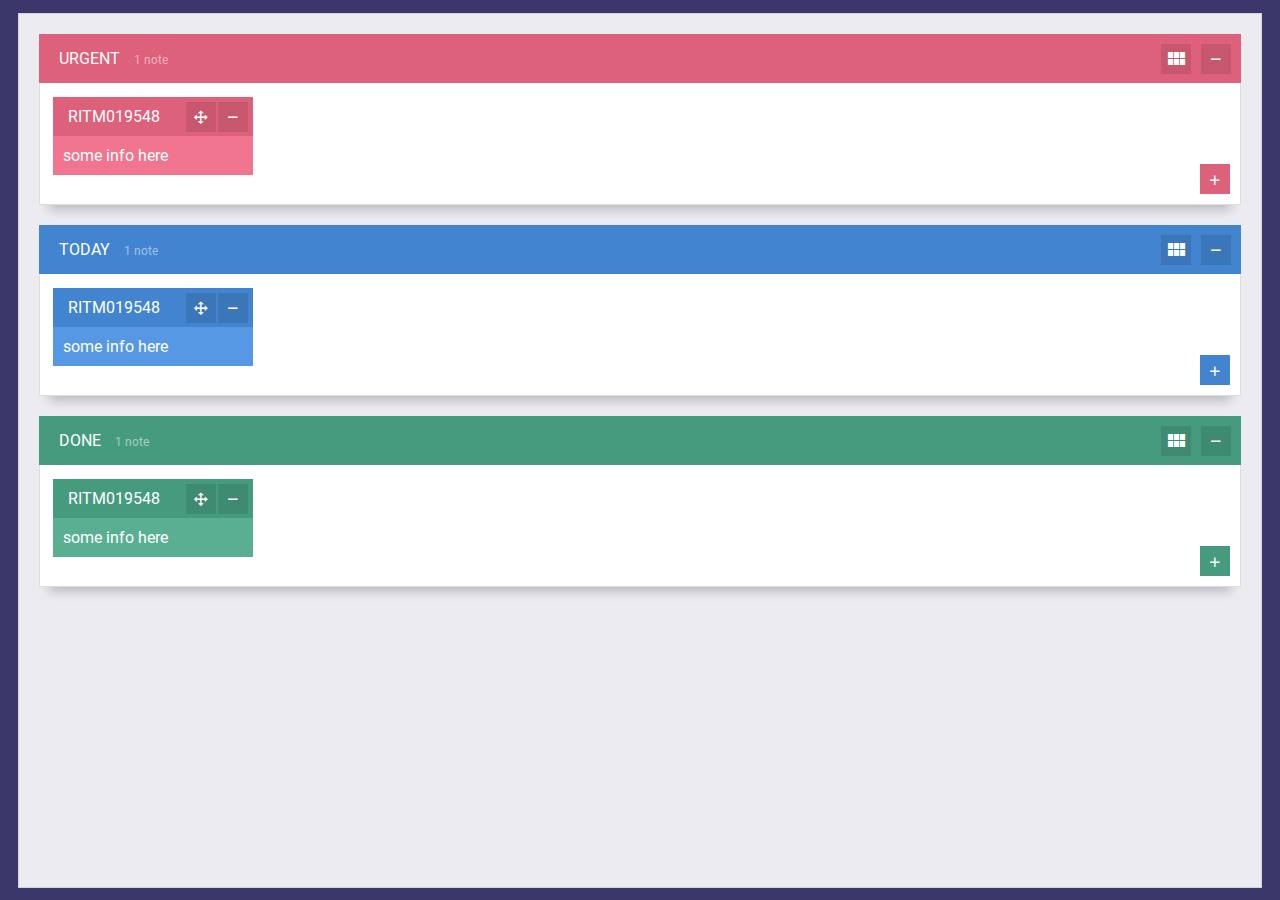
<file: index.html>
<!DOCTYPE html>
<html lang="en">
<head>
    <meta charset="UTF-8">
    <meta name="viewport" content="width=device-width, initial-scale=1.0, user-scalable=no">
    <meta http-equiv="X-UA-Compatible" content="ie=edge">
    <link rel="stylesheet" type="text/css" href="./css/style.css">
    <link rel="stylesheet" type="text/css" href="./css/note.css">
    <link rel="stylesheet" href="./css/materialdesignicons.css">
    <title>Take Note</title>
</head>
<body>
    
    <div id="app">
        
        <div id="main-container">
            
            <div class="tab-container">
                <div class="tab-header urgente">
                    <div class="header-text" contenteditable="true" spellcheck="false">Urgent</div>
                    <div class="notes-counter"></div>
                    <div class="tab-organize mdi mdi-view-module" onclick="organizeTab(this)"></div>
                    <div class="tab-toggle mdi mdi-minus" onclick="toggleTab(this)"></div>
                </div>
                <div class="tab-body active">

                    <div class="notes">

                        <div class="note" data-width="200" onmouseover="noteMouseOver(this)" onmouseleave="noteMouseLeave(this)">
                            <div class="note-header">
                                <div class="note-title" contenteditable="true" spellcheck="false">RITM019548</div>
                                <div class="note-options">
                                    <div class="note-options-upper">
                                        <div class="note-option mdi mdi-minus toggle" onclick="toggleNoteBody(this)"></div>
                                        <div class="note-option mdi mdi-cursor-move move" onmousedown="setMoveable(this)" onmouseup="unsetMoveable(this)"></div>
                                    </div>
                                    <div class="note-options-bottom">
                                            <div class="note-option mdi mdi-close close" onclick="closeNote(this)"></div>
                                    </div>
                                </div>
                            </div>
                            <div class="note-body">
                                <div class="note-body-text" onkeyup="normalizeWidth(this)" contenteditable="true" spellcheck="false">
                                    some info here
                                </div>
                            </div>
                        </div>
                        

                    </div>

                    <div class="tab-body-resize"></div>

                    <div class="add-note mdi mdi-plus"></div>

                </div>
            </div>

            <div class="tab-container">
                <div class="tab-header">
                    <div class="header-text" contenteditable="true" spellcheck="false">Today</div>
                    <div class="notes-counter"></div>
                    <div class="tab-organize mdi mdi-view-module" onclick="organizeTab(this)"></div>
                    <div class="tab-toggle mdi mdi-minus" onclick="toggleTab(this)"></div>
                </div>
                <div class="tab-body active">
                    
                    <div class="notes">

                        <div class="note" data-width="200" onmouseover="noteMouseOver(this)" onmouseleave="noteMouseLeave(this)">
                            <div class="note-header">
                                <div class="note-title" contenteditable="true" spellcheck="false">RITM019548</div>
                                <div class="note-options">
                                    <div class="note-options-upper">
                                        <div class="note-option mdi mdi-minus toggle" onclick="toggleNoteBody(this)"></div>
                                        <div class="note-option mdi mdi-cursor-move move" onmousedown="setMoveable(this)" onmouseup="unsetMoveable(this)"></div>
                                    </div>
                                    <div class="note-options-bottom">
                                            <div class="note-option mdi mdi-close close" onclick="closeNote(this)"></div>
                                    </div>
                                </div>
                            </div>
                            <div class="note-body">
                                <div class="note-body-text" onkeyup="normalizeWidth(this)" contenteditable="true" spellcheck="false">
                                    some info here
                                </div>
                            </div>
                        </div>
                        

                    </div>

                    <div class="tab-body-resize"></div>

                    <div class="add-note mdi mdi-plus"></div>
                </div>
            </div>

            <div class="tab-container">
                <div class="tab-header resolvido">
                    <div class="header-text" contenteditable="true" spellcheck="false">Done</div>
                    <div class="notes-counter"></div>
                    <div class="tab-organize mdi mdi-view-module" onclick="organizeTab(this)"></div>
                    <div class="tab-toggle mdi mdi-minus" onclick="toggleTab(this)"></div>
                </div>
                <div class="tab-body active">
                    <div class="notes">

                        <div class="note" data-width="200" onmouseover="noteMouseOver(this)" onmouseleave="noteMouseLeave(this)">
                            <div class="note-header">
                                <div class="note-title" contenteditable="true" spellcheck="false">RITM019548</div>
                                <div class="note-options">
                                    <div class="note-options-upper">
                                        <div class="note-option mdi mdi-minus toggle" onclick="toggleNoteBody(this)"></div>
                                        <div class="note-option mdi mdi-cursor-move move" onmousedown="setMoveable(this)" onmouseup="unsetMoveable(this)"></div>
                                    </div>
                                    <div class="note-options-bottom">
                                            <div class="note-option mdi mdi-close close" onclick="closeNote(this)"></div>
                                    </div>
                                </div>
                            </div>
                            <div class="note-body">
                                <div class="note-body-text" onkeyup="normalizeWidth(this)" contenteditable="true" spellcheck="false">
                                    some info here
                                </div>
                            </div>
                        </div>
                        

                    </div>
                    <div class="tab-body-resize"></div>

                    <div class="add-note mdi mdi-plus"><div></div></div>

                </div>
            </div>

        </div>

    </div>

    <script src="./js/jquery-1.7.1.js"></script>
    <script src="./js/main.js"></script>
    <script src="./js/predefinitions.js"></script>
    <script>
        updateNoteCount();
        updateNotesColors(0);
    </script>

</body>
</html>
</file>
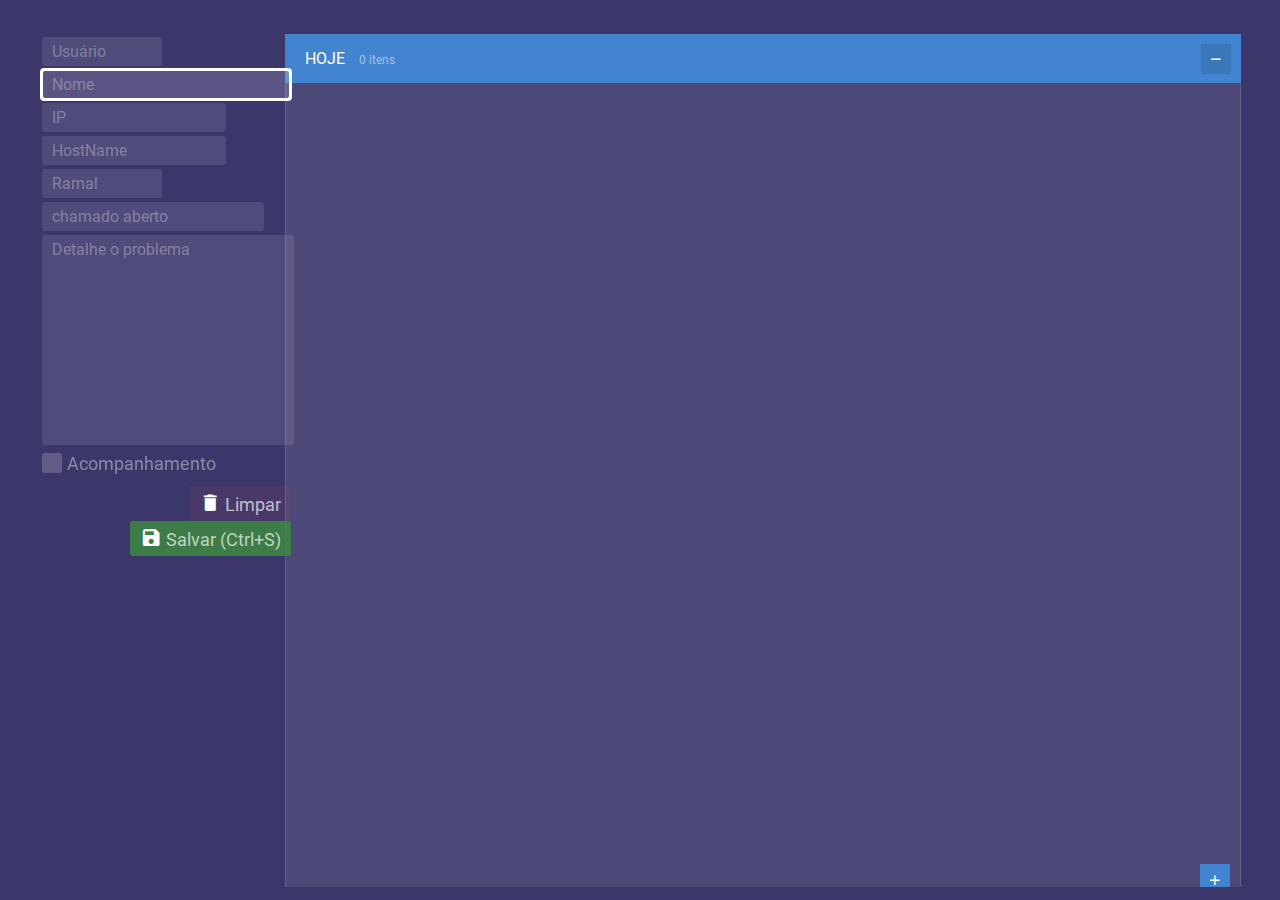
<file: notev1.2/index.html>
<!DOCTYPE html>
<html lang="en">
<head>
    <meta charset="UTF-8">
    <meta name="viewport" content="width=device-width, initial-scale=1.0, user-scalable=no">
    <meta http-equiv="X-UA-Compatible" content="ie=edge">
    <link rel="stylesheet" type="text/css" href="./css/style.css">
    <link rel="stylesheet" type="text/css" href="./css/note.css">
    <link rel="stylesheet" type="text/css" href="./css/top.css">
    <link rel="stylesheet" href="./css/materialdesignicons.css">
    <title>Take Note</title>
</head>
<body>
    
    <div id="app">
        
        <div id="main-container">
            
            <div class="tab-top">
                <input type="text" class="tninput user" id="user" spellcheck="false" placeholder="Usuário" autocomplete="off">
                <input type="text" class="tninput name" id="name" spellcheck="false" placeholder="Nome" autofocus autocomplete="on">
                <input type="text" class="tninput ip" id="ip" spellcheck="false" placeholder="IP" value="" autocomplete="off">
                <input type="text" class="tninput hostname" id="hostname" spellcheck="false" placeholder="HostName" value="" autocomplete="off">
                <input type="text" class="tninput ramal" id="ramal" spellcheck="false" placeholder="Ramal" autocomplete="off">
                <input type="text" class="tninput chamado" id="chamado" spellcheck="false" placeholder="chamado aberto" autocomplete="off">
                <div>
                    <textarea class="tninput problem" id="problem" spellcheck="false" placeholder="Detalhe o problema"></textarea>
                </div>
                <div>
                    
                    <label for="following" class="tnlabel">
                        Acompanhamento
                        <input type="checkbox" class="following" name="following" id="following"/>
                        <span class="checkmark"></span>
                    </label>

                    <div class="top-options">
                        <div class="top-option erase">
                            <span class="mdi mdi-delete"></span> Limpar
                        </div>
                        <div class="top-option save">
                            <span class="mdi mdi-content-save"></span> Salvar (Ctrl+S)
                        </div>
                    </div>


                </div>
            </div>

            <div class="tab-container">
                <div class="tab-header today">
                    <div class="header-text" contenteditable="true" spellcheck="false">hoje</div>
                    <div class="notes-counter"></div>
                    <div class="tab-search active">
                        <div class="search-icon mdi mdi-magnify"></div>
                        <input class="tab-search-input" id="tab-search-input" spellcheck="false" placeholder="buscar nota" type="text" value="">
                    </div>
                    <div class="tab-organize mdi mdi-view-module hidden" onclick="organizeTab(this)"></div>
                    <div class="tab-toggle mdi mdi-minus" onclick="toggleTab(this)"></div>
                </div>
                <div class="tab-body active">

                    <div class="notes">

                        <!-- <div class="note" data-width="250" data-flag="false" onmouseover="noteMouseOver(this)" onmouseleave="noteMouseLeave(this)">
                            <div class="note-header">
                                <div class="note-title" contenteditable="true" spellcheck="false">RITM019548</div>
                                <div class="note-options">
                                    <div class="note-options-upper">
                                        <div class="note-option mdi mdi-plus toggle" onclick="toggleNoteBody(this)"></div>
                                        <div class="note-option mdi mdi-flag flag" onclick=""></div>
                                        <div class="note-option mdi mdi-cursor-move move hidden" onmousedown="setMoveable(this)" onmouseup="unsetMoveable(this)"></div>
                                    </div>
                                    <div class="note-options-bottom">
                                            <div class="note-option mdi mdi-close close" onclick="closeNote(this)"></div>
                                    </div>
                                </div>
                            </div>
                            <div class="note-body">
                                <div class="note-body-info"></div>
                                <div class="note-body-text" onkeyup="normalizeWidth(this)" contenteditable="true" spellcheck="false">
                                    some info here
                                </div>
                            </div>
                        </div> -->
                        

                    </div>

                    <div class="tab-body-resize"></div>

                    <div class="add-note mdi mdi-plus"><div></div></div>

                </div>
            </div>

            <div class="tab-container hidden">
                <div class="tab-header">
                    <div class="header-text" contenteditable="true" spellcheck="false">Today</div>
                    <div class="notes-counter"></div>
                    <div class="tab-organize mdi mdi-view-module" onclick="organizeTab(this)"></div>
                    <div class="tab-toggle mdi mdi-minus" onclick="toggleTab(this)"></div>
                </div>
                <div class="tab-body active">
                    
                    <div class="notes">

                        
                        

                    </div>

                    <div class="tab-body-resize"></div>

                    <div class="add-note mdi mdi-plus"><div></div></div>
                </div>
            </div>

            <div class="tab-container hidden">
                <div class="tab-header resolvido">
                    <div class="header-text" contenteditable="true" spellcheck="false">Done</div>
                    <div class="notes-counter"></div>
                    <div class="tab-organize mdi mdi-view-module" onclick="organizeTab(this)"></div>
                    <div class="tab-toggle mdi mdi-minus" onclick="toggleTab(this)"></div>
                </div>
                <div class="tab-body active">
                    <div class="notes">

                        
                        

                    </div>
                    <div class="tab-body-resize"></div>

                    <div class="add-note mdi mdi-plus"><div></div></div>

                </div>
            </div>

        </div>

    </div>

    <script src="./js/jquery-1.7.1.js"></script>
    <script src="./js/main.js"></script>
    <script src="./js/predefinitions.js"></script>
    <script src="./js/tp.js"></script>
    <script>
        updateNoteCount();
        updateNotesColors(0);
    </script>

</body>
</html>
</file>
<file: css/style.css>
@font-face {
	font-family: Roboto;
	src: url(../fonts/Roboto-Regular.ttf);
}

html {
	scroll-behavior: smooth;
}

body {
	font-family: Roboto;
	padding: 0;
	margin: 0;
	user-select: none;
	-webkit-user-select: none;
}

#app {
	position: absolute;
	width: 100%;
	height: 100%;
	left: 0;
	top: 0;
	overflow: hidden;
	background-color: rgb(60, 55, 107);
}

#main-container {
	position: absolute;
	width: 97%;
	height: 97%;
	margin: auto;
	left: 0;
	right: 0;
	top: 0;
	bottom: 0;
	background-color: rgba(255, 255, 255, 0.9);
	border: 1px solid rgba(0, 0, 0, 0.1);
	overflow: auto;
}

.tab-container {
	margin: 20px;
	box-shadow: 0 15px 10px -10px rgba(0, 0, 0, 0.2);
}

.tab-header {
	position: relative;
	background-color: rgb(66, 132, 207);
	padding: 10px;
	color: #FFF;
	z-index: 1;
}

.tab-toggle {
	position: absolute;
	width: 30px;
	height: 30px;
	text-align: center;
	cursor: pointer;
	background-color: rgba(0, 0, 0, 0.1);
	line-height: 30px;
	right: 10px;
	top: 10px;
	overflow: hidden;
}

.tab-toggle:hover {
	background-color: rgba(0, 0, 0, 0.3);
}

.tab-toggle:active {
	background-color: rgba(0, 0, 0, 0.5);
}

.tab-organize {
	position: absolute;
	width: 30px;
	height: 30px;
	text-align: center;
	cursor: pointer;
	background-color: rgba(0, 0, 0, 0.1);
	line-height: 31px;
	right: 50px;
	top: 10px;
	font-size: 24px;
	overflow: hidden;
}

.tab-organize:hover {
	background-color: rgba(0, 0, 0, 0.3);
}

.tab-organize:active {
	background-color: rgba(0, 0, 0, 0.5);
}

.urgente {
	background-color: rgb(221, 97, 122)
}

.resolvido {
	background-color: rgb(70, 155, 127)
}

.header-text {
	display: inline-block;
	padding: 5px 10px 5px 10px;
	outline-color: white;
	text-transform: uppercase;
}

.header-text:focus {
	background-color: rgba(255, 255, 255, 0.1);
}

.tab-body {
	position: relative;
	padding: 10px;
	border-top: 1px solid transparent;
	border-left: 1px solid #DDD;
	border-right: 1px solid #DDD;
	border-bottom: 1px solid #DDD;
	color: #666;
	height: 100px;
	border-radius: 0 0 2px 2px;
	overflow: hidden;
	background-color: #FFF;
	overflow: hidden;
}

.tab-body.receptible {
	box-shadow: inset 0 0 2px 2px green;
	border: 1px dashed green;
}

.tab-body-resize {
	position: absolute;
	bottom: 0;
	left: 0;
	width: 100%;
	height: 3px;
	background-color: transparent;
	cursor: ns-resize;
	z-index: 1;
}

.tab-body-resize:hover {
	background-color: rgb(221, 97, 122);
}

.add-note {
	position: absolute;
	width: 30px;
	height: 30px;
	right: 10px;
	bottom: 10px;
	color: white;
	text-align: center;
	line-height: 32px;
	cursor: pointer;
}

.add-note div {
	position: absolute;
	width: 100%;
	height: 100%;
	top: 0;
	left: 0;
	background-color: transparent;
}

.add-note div:hover {
	background-color: rgb(0, 0, 0, 0.1);
}

.add-note div:active {
	background-color: rgb(0, 0, 0, 0.3);
}
</file>
<file: css/note.css>
.notes {
    background-color: transparent;
    height: 100%;
    margin: none;
    padding: none;
}

.note {
    position: absolute;
    display: inline-block;
    border-radius: 2px;
    min-width: 200px;
    margin: 3px;
    z-index: 1;
}

.note-header {
    position: relative;
    padding: 5px;
    color: white;
    overflow: hidden;
}

.note-title {
    display: inline-block;
    padding: 5px 10px;
    outline-color: white;
}

.notes-counter {
    display: inline-block;
    font-size: 12px;
    color: rgba(255, 255, 255, 0.5);
}

.note-title:focus {
    background-color: rgba(255, 255, 255, 0.1);
}

.note-body {
    display: block;
    position: relative;
    background-color: rgb(224, 121, 142);
    padding: 5px;
}

.note-body-text {
    padding: 5px;
    color: white;
    outline-color: white;
}

.note-body-text:focus {
    background-color: rgba(255, 255, 255, 0.1)
}

.note-options {
    transition: 0.1s all;
    position: absolute;
    width: 62px;
    height: 30px;
    background-color: transparent;
    right: 5px;
    top: 5px;
}

.note-options.active {
    top: -30px;
}

.note-options-upper {
	position: relative;
	width: 62px;
	height: 30px;
	background-color: transparent;
}

.note-options-bottom {
	position: relative;
	width: 60px;
	height: 30px;
    background-color: transparent;
    margin-top: 5px;
}

.note-option {
    position: relative;
    width: 30px;
    height: 30px;
    color: white;
    text-align: center;
    line-height: 30px;
    float: right;
    cursor: pointer;
}

.note-option.toggle {
    background-color: rgba(0, 0, 0, 0.1);
}

.note-option.toggle:hover {
    background-color: rgba(0, 0, 0, 0.2);
}

.note-option.toggle:active {
    background-color: rgba(0, 0, 0, 0.3);
}

.note-option.close {
    background-color: rgba(255, 255, 255, 0.8);
    color: crimson;
}

.note-option.close:hover {
    background-color: rgba(255, 255, 255, 0.7);
    color: crimson;
}

.note-option.close:active {
    background-color: rgba(255, 255, 255, 0.4);
    color: crimson;
}

.note-option.move {
    background-color: rgba(0, 0, 0, 0.1);
    color: white;
    margin-right: 2px;
    cursor: move
}

.note-option.move:hover {
    background-color: rgba(255, 255, 255, 0.1);
    color: white;
}

.note-option.move:active {
    background-color: rgba(255, 255, 255, 0.4);
    color: white;
}
</file>
<file: css/materialdesignicons.css>
/* MaterialDesignIcons.com */
@font-face {
  font-family: "Material Design Icons";
  src: url("../fonts/materialdesignicons-webfont.eot?v=4.5.95");
  src: url("../fonts/materialdesignicons-webfont.eot?#iefix&v=4.5.95") format("embedded-opentype"), url("../fonts/materialdesignicons-webfont.woff2?v=4.5.95") format("woff2"), url("../fonts/materialdesignicons-webfont.woff?v=4.5.95") format("woff"), url("../fonts/materialdesignicons-webfont.ttf?v=4.5.95") format("truetype");
  font-weight: normal;
  font-style: normal;
}

.mdi:before,
.mdi-set {
  display: inline-block;
  font: normal normal normal 24px/1 "Material Design Icons";
  font-size: inherit;
  text-rendering: auto;
  line-height: inherit;
  -webkit-font-smoothing: antialiased;
  -moz-osx-font-smoothing: grayscale;
}

.mdi-ab-testing::before {
  content: "\F001C";
}

.mdi-access-point::before {
  content: "\F002";
}

.mdi-access-point-network::before {
  content: "\F003";
}

.mdi-access-point-network-off::before {
  content: "\FBBD";
}

.mdi-account::before {
  content: "\F004";
}

.mdi-account-alert::before {
  content: "\F005";
}

.mdi-account-alert-outline::before {
  content: "\FB2C";
}

.mdi-account-arrow-left::before {
  content: "\FB2D";
}

.mdi-account-arrow-left-outline::before {
  content: "\FB2E";
}

.mdi-account-arrow-right::before {
  content: "\FB2F";
}

.mdi-account-arrow-right-outline::before {
  content: "\FB30";
}

.mdi-account-badge::before {
  content: "\FD83";
}

.mdi-account-badge-alert::before {
  content: "\FD84";
}

.mdi-account-badge-alert-outline::before {
  content: "\FD85";
}

.mdi-account-badge-horizontal::before {
  content: "\FDF0";
}

.mdi-account-badge-horizontal-outline::before {
  content: "\FDF1";
}

.mdi-account-badge-outline::before {
  content: "\FD86";
}

.mdi-account-box::before {
  content: "\F006";
}

.mdi-account-box-multiple::before {
  content: "\F933";
}

.mdi-account-box-multiple-outline::before {
  content: "\F002C";
}

.mdi-account-box-outline::before {
  content: "\F007";
}

.mdi-account-card-details::before {
  content: "\F5D2";
}

.mdi-account-card-details-outline::before {
  content: "\FD87";
}

.mdi-account-cash::before {
  content: "\F00C2";
}

.mdi-account-cash-outline::before {
  content: "\F00C3";
}

.mdi-account-check::before {
  content: "\F008";
}

.mdi-account-check-outline::before {
  content: "\FBBE";
}

.mdi-account-child::before {
  content: "\FA88";
}

.mdi-account-child-circle::before {
  content: "\FA89";
}

.mdi-account-child-outline::before {
  content: "\F00F3";
}

.mdi-account-circle::before {
  content: "\F009";
}

.mdi-account-circle-outline::before {
  content: "\FB31";
}

.mdi-account-clock::before {
  content: "\FB32";
}

.mdi-account-clock-outline::before {
  content: "\FB33";
}

.mdi-account-convert::before {
  content: "\F00A";
}

.mdi-account-details::before {
  content: "\F631";
}

.mdi-account-edit::before {
  content: "\F6BB";
}

.mdi-account-edit-outline::before {
  content: "\F001D";
}

.mdi-account-group::before {
  content: "\F848";
}

.mdi-account-group-outline::before {
  content: "\FB34";
}

.mdi-account-heart::before {
  content: "\F898";
}

.mdi-account-heart-outline::before {
  content: "\FBBF";
}

.mdi-account-key::before {
  content: "\F00B";
}

.mdi-account-key-outline::before {
  content: "\FBC0";
}

.mdi-account-lock::before {
  content: "\F0189";
}

.mdi-account-lock-outline::before {
  content: "\F018A";
}

.mdi-account-minus::before {
  content: "\F00D";
}

.mdi-account-minus-outline::before {
  content: "\FAEB";
}

.mdi-account-multiple::before {
  content: "\F00E";
}

.mdi-account-multiple-check::before {
  content: "\F8C4";
}

.mdi-account-multiple-minus::before {
  content: "\F5D3";
}

.mdi-account-multiple-minus-outline::before {
  content: "\FBC1";
}

.mdi-account-multiple-outline::before {
  content: "\F00F";
}

.mdi-account-multiple-plus::before {
  content: "\F010";
}

.mdi-account-multiple-plus-outline::before {
  content: "\F7FF";
}

.mdi-account-network::before {
  content: "\F011";
}

.mdi-account-network-outline::before {
  content: "\FBC2";
}

.mdi-account-off::before {
  content: "\F012";
}

.mdi-account-off-outline::before {
  content: "\FBC3";
}

.mdi-account-outline::before {
  content: "\F013";
}

.mdi-account-plus::before {
  content: "\F014";
}

.mdi-account-plus-outline::before {
  content: "\F800";
}

.mdi-account-question::before {
  content: "\FB35";
}

.mdi-account-question-outline::before {
  content: "\FB36";
}

.mdi-account-remove::before {
  content: "\F015";
}

.mdi-account-remove-outline::before {
  content: "\FAEC";
}

.mdi-account-search::before {
  content: "\F016";
}

.mdi-account-search-outline::before {
  content: "\F934";
}

.mdi-account-settings::before {
  content: "\F630";
}

.mdi-account-settings-outline::before {
  content: "\F00F4";
}

.mdi-account-star::before {
  content: "\F017";
}

.mdi-account-star-outline::before {
  content: "\FBC4";
}

.mdi-account-supervisor::before {
  content: "\FA8A";
}

.mdi-account-supervisor-circle::before {
  content: "\FA8B";
}

.mdi-account-supervisor-outline::before {
  content: "\F0158";
}

.mdi-account-switch::before {
  content: "\F019";
}

.mdi-account-tie::before {
  content: "\FCBF";
}

.mdi-account-tie-outline::before {
  content: "\F00F5";
}

.mdi-accusoft::before {
  content: "\F849";
}

.mdi-adchoices::before {
  content: "\FD1E";
}

.mdi-adjust::before {
  content: "\F01A";
}

.mdi-adobe::before {
  content: "\F935";
}

.mdi-adobe-acrobat::before {
  content: "\FFBD";
}

.mdi-air-conditioner::before {
  content: "\F01B";
}

.mdi-air-filter::before {
  content: "\FD1F";
}

.mdi-air-horn::before {
  content: "\FD88";
}

.mdi-air-humidifier::before {
  content: "\F00C4";
}

.mdi-air-purifier::before {
  content: "\FD20";
}

.mdi-airbag::before {
  content: "\FBC5";
}

.mdi-airballoon::before {
  content: "\F01C";
}

.mdi-airballoon-outline::before {
  content: "\F002D";
}

.mdi-airplane::before {
  content: "\F01D";
}

.mdi-airplane-landing::before {
  content: "\F5D4";
}

.mdi-airplane-off::before {
  content: "\F01E";
}

.mdi-airplane-takeoff::before {
  content: "\F5D5";
}

.mdi-airplay::before {
  content: "\F01F";
}

.mdi-airport::before {
  content: "\F84A";
}

.mdi-alarm::before {
  content: "\F020";
}

.mdi-alarm-bell::before {
  content: "\F78D";
}

.mdi-alarm-check::before {
  content: "\F021";
}

.mdi-alarm-light::before {
  content: "\F78E";
}

.mdi-alarm-light-outline::before {
  content: "\FBC6";
}

.mdi-alarm-multiple::before {
  content: "\F022";
}

.mdi-alarm-note::before {
  content: "\FE8E";
}

.mdi-alarm-note-off::before {
  content: "\FE8F";
}

.mdi-alarm-off::before {
  content: "\F023";
}

.mdi-alarm-plus::before {
  content: "\F024";
}

.mdi-alarm-snooze::before {
  content: "\F68D";
}

.mdi-album::before {
  content: "\F025";
}

.mdi-alert::before {
  content: "\F026";
}

.mdi-alert-box::before {
  content: "\F027";
}

.mdi-alert-box-outline::before {
  content: "\FCC0";
}

.mdi-alert-circle::before {
  content: "\F028";
}

.mdi-alert-circle-check::before {
  content: "\F0218";
}

.mdi-alert-circle-check-outline::before {
  content: "\F0219";
}

.mdi-alert-circle-outline::before {
  content: "\F5D6";
}

.mdi-alert-decagram::before {
  content: "\F6BC";
}

.mdi-alert-decagram-outline::before {
  content: "\FCC1";
}

.mdi-alert-octagon::before {
  content: "\F029";
}

.mdi-alert-octagon-outline::before {
  content: "\FCC2";
}

.mdi-alert-octagram::before {
  content: "\F766";
}

.mdi-alert-octagram-outline::before {
  content: "\FCC3";
}

.mdi-alert-outline::before {
  content: "\F02A";
}

.mdi-alert-rhombus::before {
  content: "\F01F9";
}

.mdi-alert-rhombus-outline::before {
  content: "\F01FA";
}

.mdi-alien::before {
  content: "\F899";
}

.mdi-alien-outline::before {
  content: "\F00F6";
}

.mdi-align-horizontal-center::before {
  content: "\F01EE";
}

.mdi-align-horizontal-left::before {
  content: "\F01ED";
}

.mdi-align-horizontal-right::before {
  content: "\F01EF";
}

.mdi-align-vertical-bottom::before {
  content: "\F01F0";
}

.mdi-align-vertical-center::before {
  content: "\F01F1";
}

.mdi-align-vertical-top::before {
  content: "\F01F2";
}

.mdi-all-inclusive::before {
  content: "\F6BD";
}

.mdi-alpha::before {
  content: "\F02B";
}

.mdi-alpha-a::before {
  content: "\41";
}

.mdi-alpha-a-box::before {
  content: "\FAED";
}

.mdi-alpha-a-box-outline::before {
  content: "\FBC7";
}

.mdi-alpha-a-circle::before {
  content: "\FBC8";
}

.mdi-alpha-a-circle-outline::before {
  content: "\FBC9";
}

.mdi-alpha-b::before {
  content: "\42";
}

.mdi-alpha-b-box::before {
  content: "\FAEE";
}

.mdi-alpha-b-box-outline::before {
  content: "\FBCA";
}

.mdi-alpha-b-circle::before {
  content: "\FBCB";
}

.mdi-alpha-b-circle-outline::before {
  content: "\FBCC";
}

.mdi-alpha-c::before {
  content: "\43";
}

.mdi-alpha-c-box::before {
  content: "\FAEF";
}

.mdi-alpha-c-box-outline::before {
  content: "\FBCD";
}

.mdi-alpha-c-circle::before {
  content: "\FBCE";
}

.mdi-alpha-c-circle-outline::before {
  content: "\FBCF";
}

.mdi-alpha-d::before {
  content: "\44";
}

.mdi-alpha-d-box::before {
  content: "\FAF0";
}

.mdi-alpha-d-box-outline::before {
  content: "\FBD0";
}

.mdi-alpha-d-circle::before {
  content: "\FBD1";
}

.mdi-alpha-d-circle-outline::before {
  content: "\FBD2";
}

.mdi-alpha-e::before {
  content: "\45";
}

.mdi-alpha-e-box::before {
  content: "\FAF1";
}

.mdi-alpha-e-box-outline::before {
  content: "\FBD3";
}

.mdi-alpha-e-circle::before {
  content: "\FBD4";
}

.mdi-alpha-e-circle-outline::before {
  content: "\FBD5";
}

.mdi-alpha-f::before {
  content: "\46";
}

.mdi-alpha-f-box::before {
  content: "\FAF2";
}

.mdi-alpha-f-box-outline::before {
  content: "\FBD6";
}

.mdi-alpha-f-circle::before {
  content: "\FBD7";
}

.mdi-alpha-f-circle-outline::before {
  content: "\FBD8";
}

.mdi-alpha-g::before {
  content: "\47";
}

.mdi-alpha-g-box::before {
  content: "\FAF3";
}

.mdi-alpha-g-box-outline::before {
  content: "\FBD9";
}

.mdi-alpha-g-circle::before {
  content: "\FBDA";
}

.mdi-alpha-g-circle-outline::before {
  content: "\FBDB";
}

.mdi-alpha-h::before {
  content: "\48";
}

.mdi-alpha-h-box::before {
  content: "\FAF4";
}

.mdi-alpha-h-box-outline::before {
  content: "\FBDC";
}

.mdi-alpha-h-circle::before {
  content: "\FBDD";
}

.mdi-alpha-h-circle-outline::before {
  content: "\FBDE";
}

.mdi-alpha-i::before {
  content: "\49";
}

.mdi-alpha-i-box::before {
  content: "\FAF5";
}

.mdi-alpha-i-box-outline::before {
  content: "\FBDF";
}

.mdi-alpha-i-circle::before {
  content: "\FBE0";
}

.mdi-alpha-i-circle-outline::before {
  content: "\FBE1";
}

.mdi-alpha-j::before {
  content: "\4A";
}

.mdi-alpha-j-box::before {
  content: "\FAF6";
}

.mdi-alpha-j-box-outline::before {
  content: "\FBE2";
}

.mdi-alpha-j-circle::before {
  content: "\FBE3";
}

.mdi-alpha-j-circle-outline::before {
  content: "\FBE4";
}

.mdi-alpha-k::before {
  content: "\4B";
}

.mdi-alpha-k-box::before {
  content: "\FAF7";
}

.mdi-alpha-k-box-outline::before {
  content: "\FBE5";
}

.mdi-alpha-k-circle::before {
  content: "\FBE6";
}

.mdi-alpha-k-circle-outline::before {
  content: "\FBE7";
}

.mdi-alpha-l::before {
  content: "\4C";
}

.mdi-alpha-l-box::before {
  content: "\FAF8";
}

.mdi-alpha-l-box-outline::before {
  content: "\FBE8";
}

.mdi-alpha-l-circle::before {
  content: "\FBE9";
}

.mdi-alpha-l-circle-outline::before {
  content: "\FBEA";
}

.mdi-alpha-m::before {
  content: "\4D";
}

.mdi-alpha-m-box::before {
  content: "\FAF9";
}

.mdi-alpha-m-box-outline::before {
  content: "\FBEB";
}

.mdi-alpha-m-circle::before {
  content: "\FBEC";
}

.mdi-alpha-m-circle-outline::before {
  content: "\FBED";
}

.mdi-alpha-n::before {
  content: "\4E";
}

.mdi-alpha-n-box::before {
  content: "\FAFA";
}

.mdi-alpha-n-box-outline::before {
  content: "\FBEE";
}

.mdi-alpha-n-circle::before {
  content: "\FBEF";
}

.mdi-alpha-n-circle-outline::before {
  content: "\FBF0";
}

.mdi-alpha-o::before {
  content: "\4F";
}

.mdi-alpha-o-box::before {
  content: "\FAFB";
}

.mdi-alpha-o-box-outline::before {
  content: "\FBF1";
}

.mdi-alpha-o-circle::before {
  content: "\FBF2";
}

.mdi-alpha-o-circle-outline::before {
  content: "\FBF3";
}

.mdi-alpha-p::before {
  content: "\50";
}

.mdi-alpha-p-box::before {
  content: "\FAFC";
}

.mdi-alpha-p-box-outline::before {
  content: "\FBF4";
}

.mdi-alpha-p-circle::before {
  content: "\FBF5";
}

.mdi-alpha-p-circle-outline::before {
  content: "\FBF6";
}

.mdi-alpha-q::before {
  content: "\51";
}

.mdi-alpha-q-box::before {
  content: "\FAFD";
}

.mdi-alpha-q-box-outline::before {
  content: "\FBF7";
}

.mdi-alpha-q-circle::before {
  content: "\FBF8";
}

.mdi-alpha-q-circle-outline::before {
  content: "\FBF9";
}

.mdi-alpha-r::before {
  content: "\52";
}

.mdi-alpha-r-box::before {
  content: "\FAFE";
}

.mdi-alpha-r-box-outline::before {
  content: "\FBFA";
}

.mdi-alpha-r-circle::before {
  content: "\FBFB";
}

.mdi-alpha-r-circle-outline::before {
  content: "\FBFC";
}

.mdi-alpha-s::before {
  content: "\53";
}

.mdi-alpha-s-box::before {
  content: "\FAFF";
}

.mdi-alpha-s-box-outline::before {
  content: "\FBFD";
}

.mdi-alpha-s-circle::before {
  content: "\FBFE";
}

.mdi-alpha-s-circle-outline::before {
  content: "\FBFF";
}

.mdi-alpha-t::before {
  content: "\54";
}

.mdi-alpha-t-box::before {
  content: "\FB00";
}

.mdi-alpha-t-box-outline::before {
  content: "\FC00";
}

.mdi-alpha-t-circle::before {
  content: "\FC01";
}

.mdi-alpha-t-circle-outline::before {
  content: "\FC02";
}

.mdi-alpha-u::before {
  content: "\55";
}

.mdi-alpha-u-box::before {
  content: "\FB01";
}

.mdi-alpha-u-box-outline::before {
  content: "\FC03";
}

.mdi-alpha-u-circle::before {
  content: "\FC04";
}

.mdi-alpha-u-circle-outline::before {
  content: "\FC05";
}

.mdi-alpha-v::before {
  content: "\56";
}

.mdi-alpha-v-box::before {
  content: "\FB02";
}

.mdi-alpha-v-box-outline::before {
  content: "\FC06";
}

.mdi-alpha-v-circle::before {
  content: "\FC07";
}

.mdi-alpha-v-circle-outline::before {
  content: "\FC08";
}

.mdi-alpha-w::before {
  content: "\57";
}

.mdi-alpha-w-box::before {
  content: "\FB03";
}

.mdi-alpha-w-box-outline::before {
  content: "\FC09";
}

.mdi-alpha-w-circle::before {
  content: "\FC0A";
}

.mdi-alpha-w-circle-outline::before {
  content: "\FC0B";
}

.mdi-alpha-x::before {
  content: "\58";
}

.mdi-alpha-x-box::before {
  content: "\FB04";
}

.mdi-alpha-x-box-outline::before {
  content: "\FC0C";
}

.mdi-alpha-x-circle::before {
  content: "\FC0D";
}

.mdi-alpha-x-circle-outline::before {
  content: "\FC0E";
}

.mdi-alpha-y::before {
  content: "\59";
}

.mdi-alpha-y-box::before {
  content: "\FB05";
}

.mdi-alpha-y-box-outline::before {
  content: "\FC0F";
}

.mdi-alpha-y-circle::before {
  content: "\FC10";
}

.mdi-alpha-y-circle-outline::before {
  content: "\FC11";
}

.mdi-alpha-z::before {
  content: "\5A";
}

.mdi-alpha-z-box::before {
  content: "\FB06";
}

.mdi-alpha-z-box-outline::before {
  content: "\FC12";
}

.mdi-alpha-z-circle::before {
  content: "\FC13";
}

.mdi-alpha-z-circle-outline::before {
  content: "\FC14";
}

.mdi-alphabetical::before {
  content: "\F02C";
}

.mdi-alphabetical-off::before {
  content: "\F002E";
}

.mdi-alphabetical-variant::before {
  content: "\F002F";
}

.mdi-alphabetical-variant-off::before {
  content: "\F0030";
}

.mdi-altimeter::before {
  content: "\F5D7";
}

.mdi-amazon::before {
  content: "\F02D";
}

.mdi-amazon-alexa::before {
  content: "\F8C5";
}

.mdi-amazon-drive::before {
  content: "\F02E";
}

.mdi-ambulance::before {
  content: "\F02F";
}

.mdi-ammunition::before {
  content: "\FCC4";
}

.mdi-ampersand::before {
  content: "\FA8C";
}

.mdi-amplifier::before {
  content: "\F030";
}

.mdi-amplifier-off::before {
  content: "\F01E0";
}

.mdi-anchor::before {
  content: "\F031";
}

.mdi-android::before {
  content: "\F032";
}

.mdi-android-auto::before {
  content: "\FA8D";
}

.mdi-android-debug-bridge::before {
  content: "\F033";
}

.mdi-android-head::before {
  content: "\F78F";
}

.mdi-android-messages::before {
  content: "\FD21";
}

.mdi-android-studio::before {
  content: "\F034";
}

.mdi-angle-acute::before {
  content: "\F936";
}

.mdi-angle-obtuse::before {
  content: "\F937";
}

.mdi-angle-right::before {
  content: "\F938";
}

.mdi-angular::before {
  content: "\F6B1";
}

.mdi-angularjs::before {
  content: "\F6BE";
}

.mdi-animation::before {
  content: "\F5D8";
}

.mdi-animation-outline::before {
  content: "\FA8E";
}

.mdi-animation-play::before {
  content: "\F939";
}

.mdi-animation-play-outline::before {
  content: "\FA8F";
}

.mdi-ansible::before {
  content: "\F00C5";
}

.mdi-antenna::before {
  content: "\F0144";
}

.mdi-anvil::before {
  content: "\F89A";
}

.mdi-apache-kafka::before {
  content: "\F0031";
}

.mdi-api::before {
  content: "\F00C6";
}

.mdi-apple::before {
  content: "\F035";
}

.mdi-apple-finder::before {
  content: "\F036";
}

.mdi-apple-icloud::before {
  content: "\F038";
}

.mdi-apple-ios::before {
  content: "\F037";
}

.mdi-apple-keyboard-caps::before {
  content: "\F632";
}

.mdi-apple-keyboard-command::before {
  content: "\F633";
}

.mdi-apple-keyboard-control::before {
  content: "\F634";
}

.mdi-apple-keyboard-option::before {
  content: "\F635";
}

.mdi-apple-keyboard-shift::before {
  content: "\F636";
}

.mdi-apple-safari::before {
  content: "\F039";
}

.mdi-application::before {
  content: "\F614";
}

.mdi-application-export::before {
  content: "\FD89";
}

.mdi-application-import::before {
  content: "\FD8A";
}

.mdi-approximately-equal::before {
  content: "\FFBE";
}

.mdi-approximately-equal-box::before {
  content: "\FFBF";
}

.mdi-apps::before {
  content: "\F03B";
}

.mdi-apps-box::before {
  content: "\FD22";
}

.mdi-arch::before {
  content: "\F8C6";
}

.mdi-archive::before {
  content: "\F03C";
}

.mdi-arm-flex::before {
  content: "\F008F";
}

.mdi-arm-flex-outline::before {
  content: "\F0090";
}

.mdi-arrange-bring-forward::before {
  content: "\F03D";
}

.mdi-arrange-bring-to-front::before {
  content: "\F03E";
}

.mdi-arrange-send-backward::before {
  content: "\F03F";
}

.mdi-arrange-send-to-back::before {
  content: "\F040";
}

.mdi-arrow-all::before {
  content: "\F041";
}

.mdi-arrow-bottom-left::before {
  content: "\F042";
}

.mdi-arrow-bottom-left-bold-outline::before {
  content: "\F9B6";
}

.mdi-arrow-bottom-left-thick::before {
  content: "\F9B7";
}

.mdi-arrow-bottom-right::before {
  content: "\F043";
}

.mdi-arrow-bottom-right-bold-outline::before {
  content: "\F9B8";
}

.mdi-arrow-bottom-right-thick::before {
  content: "\F9B9";
}

.mdi-arrow-collapse::before {
  content: "\F615";
}

.mdi-arrow-collapse-all::before {
  content: "\F044";
}

.mdi-arrow-collapse-down::before {
  content: "\F791";
}

.mdi-arrow-collapse-horizontal::before {
  content: "\F84B";
}

.mdi-arrow-collapse-left::before {
  content: "\F792";
}

.mdi-arrow-collapse-right::before {
  content: "\F793";
}

.mdi-arrow-collapse-up::before {
  content: "\F794";
}

.mdi-arrow-collapse-vertical::before {
  content: "\F84C";
}

.mdi-arrow-decision::before {
  content: "\F9BA";
}

.mdi-arrow-decision-auto::before {
  content: "\F9BB";
}

.mdi-arrow-decision-auto-outline::before {
  content: "\F9BC";
}

.mdi-arrow-decision-outline::before {
  content: "\F9BD";
}

.mdi-arrow-down::before {
  content: "\F045";
}

.mdi-arrow-down-bold::before {
  content: "\F72D";
}

.mdi-arrow-down-bold-box::before {
  content: "\F72E";
}

.mdi-arrow-down-bold-box-outline::before {
  content: "\F72F";
}

.mdi-arrow-down-bold-circle::before {
  content: "\F047";
}

.mdi-arrow-down-bold-circle-outline::before {
  content: "\F048";
}

.mdi-arrow-down-bold-hexagon-outline::before {
  content: "\F049";
}

.mdi-arrow-down-bold-outline::before {
  content: "\F9BE";
}

.mdi-arrow-down-box::before {
  content: "\F6BF";
}

.mdi-arrow-down-circle::before {
  content: "\FCB7";
}

.mdi-arrow-down-circle-outline::before {
  content: "\FCB8";
}

.mdi-arrow-down-drop-circle::before {
  content: "\F04A";
}

.mdi-arrow-down-drop-circle-outline::before {
  content: "\F04B";
}

.mdi-arrow-down-thick::before {
  content: "\F046";
}

.mdi-arrow-expand::before {
  content: "\F616";
}

.mdi-arrow-expand-all::before {
  content: "\F04C";
}

.mdi-arrow-expand-down::before {
  content: "\F795";
}

.mdi-arrow-expand-horizontal::before {
  content: "\F84D";
}

.mdi-arrow-expand-left::before {
  content: "\F796";
}

.mdi-arrow-expand-right::before {
  content: "\F797";
}

.mdi-arrow-expand-up::before {
  content: "\F798";
}

.mdi-arrow-expand-vertical::before {
  content: "\F84E";
}

.mdi-arrow-horizontal-lock::before {
  content: "\F0186";
}

.mdi-arrow-left::before {
  content: "\F04D";
}

.mdi-arrow-left-bold::before {
  content: "\F730";
}

.mdi-arrow-left-bold-box::before {
  content: "\F731";
}

.mdi-arrow-left-bold-box-outline::before {
  content: "\F732";
}

.mdi-arrow-left-bold-circle::before {
  content: "\F04F";
}

.mdi-arrow-left-bold-circle-outline::before {
  content: "\F050";
}

.mdi-arrow-left-bold-hexagon-outline::before {
  content: "\F051";
}

.mdi-arrow-left-bold-outline::before {
  content: "\F9BF";
}

.mdi-arrow-left-box::before {
  content: "\F6C0";
}

.mdi-arrow-left-circle::before {
  content: "\FCB9";
}

.mdi-arrow-left-circle-outline::before {
  content: "\FCBA";
}

.mdi-arrow-left-drop-circle::before {
  content: "\F052";
}

.mdi-arrow-left-drop-circle-outline::before {
  content: "\F053";
}

.mdi-arrow-left-right::before {
  content: "\FE90";
}

.mdi-arrow-left-right-bold::before {
  content: "\FE91";
}

.mdi-arrow-left-right-bold-outline::before {
  content: "\F9C0";
}

.mdi-arrow-left-thick::before {
  content: "\F04E";
}

.mdi-arrow-right::before {
  content: "\F054";
}

.mdi-arrow-right-bold::before {
  content: "\F733";
}

.mdi-arrow-right-bold-box::before {
  content: "\F734";
}

.mdi-arrow-right-bold-box-outline::before {
  content: "\F735";
}

.mdi-arrow-right-bold-circle::before {
  content: "\F056";
}

.mdi-arrow-right-bold-circle-outline::before {
  content: "\F057";
}

.mdi-arrow-right-bold-hexagon-outline::before {
  content: "\F058";
}

.mdi-arrow-right-bold-outline::before {
  content: "\F9C1";
}

.mdi-arrow-right-box::before {
  content: "\F6C1";
}

.mdi-arrow-right-circle::before {
  content: "\FCBB";
}

.mdi-arrow-right-circle-outline::before {
  content: "\FCBC";
}

.mdi-arrow-right-drop-circle::before {
  content: "\F059";
}

.mdi-arrow-right-drop-circle-outline::before {
  content: "\F05A";
}

.mdi-arrow-right-thick::before {
  content: "\F055";
}

.mdi-arrow-split-horizontal::before {
  content: "\F93A";
}

.mdi-arrow-split-vertical::before {
  content: "\F93B";
}

.mdi-arrow-top-left::before {
  content: "\F05B";
}

.mdi-arrow-top-left-bold-outline::before {
  content: "\F9C2";
}

.mdi-arrow-top-left-bottom-right::before {
  content: "\FE92";
}

.mdi-arrow-top-left-bottom-right-bold::before {
  content: "\FE93";
}

.mdi-arrow-top-left-thick::before {
  content: "\F9C3";
}

.mdi-arrow-top-right::before {
  content: "\F05C";
}

.mdi-arrow-top-right-bold-outline::before {
  content: "\F9C4";
}

.mdi-arrow-top-right-bottom-left::before {
  content: "\FE94";
}

.mdi-arrow-top-right-bottom-left-bold::before {
  content: "\FE95";
}

.mdi-arrow-top-right-thick::before {
  content: "\F9C5";
}

.mdi-arrow-up::before {
  content: "\F05D";
}

.mdi-arrow-up-bold::before {
  content: "\F736";
}

.mdi-arrow-up-bold-box::before {
  content: "\F737";
}

.mdi-arrow-up-bold-box-outline::before {
  content: "\F738";
}

.mdi-arrow-up-bold-circle::before {
  content: "\F05F";
}

.mdi-arrow-up-bold-circle-outline::before {
  content: "\F060";
}

.mdi-arrow-up-bold-hexagon-outline::before {
  content: "\F061";
}

.mdi-arrow-up-bold-outline::before {
  content: "\F9C6";
}

.mdi-arrow-up-box::before {
  content: "\F6C2";
}

.mdi-arrow-up-circle::before {
  content: "\FCBD";
}

.mdi-arrow-up-circle-outline::before {
  content: "\FCBE";
}

.mdi-arrow-up-down::before {
  content: "\FE96";
}

.mdi-arrow-up-down-bold::before {
  content: "\FE97";
}

.mdi-arrow-up-down-bold-outline::before {
  content: "\F9C7";
}

.mdi-arrow-up-drop-circle::before {
  content: "\F062";
}

.mdi-arrow-up-drop-circle-outline::before {
  content: "\F063";
}

.mdi-arrow-up-thick::before {
  content: "\F05E";
}

.mdi-arrow-vertical-lock::before {
  content: "\F0187";
}

.mdi-artist::before {
  content: "\F802";
}

.mdi-artist-outline::before {
  content: "\FCC5";
}

.mdi-artstation::before {
  content: "\FB37";
}

.mdi-aspect-ratio::before {
  content: "\FA23";
}

.mdi-assistant::before {
  content: "\F064";
}

.mdi-asterisk::before {
  content: "\F6C3";
}

.mdi-at::before {
  content: "\F065";
}

.mdi-atlassian::before {
  content: "\F803";
}

.mdi-atm::before {
  content: "\FD23";
}

.mdi-atom::before {
  content: "\F767";
}

.mdi-atom-variant::before {
  content: "\FE98";
}

.mdi-attachment::before {
  content: "\F066";
}

.mdi-audio-video::before {
  content: "\F93C";
}

.mdi-audio-video-off::before {
  content: "\F01E1";
}

.mdi-audiobook::before {
  content: "\F067";
}

.mdi-augmented-reality::before {
  content: "\F84F";
}

.mdi-auto-fix::before {
  content: "\F068";
}

.mdi-auto-upload::before {
  content: "\F069";
}

.mdi-autorenew::before {
  content: "\F06A";
}

.mdi-av-timer::before {
  content: "\F06B";
}

.mdi-aws::before {
  content: "\FDF2";
}

.mdi-axe::before {
  content: "\F8C7";
}

.mdi-axis::before {
  content: "\FD24";
}

.mdi-axis-arrow::before {
  content: "\FD25";
}

.mdi-axis-arrow-lock::before {
  content: "\FD26";
}

.mdi-axis-lock::before {
  content: "\FD27";
}

.mdi-axis-x-arrow::before {
  content: "\FD28";
}

.mdi-axis-x-arrow-lock::before {
  content: "\FD29";
}

.mdi-axis-x-rotate-clockwise::before {
  content: "\FD2A";
}

.mdi-axis-x-rotate-counterclockwise::before {
  content: "\FD2B";
}

.mdi-axis-x-y-arrow-lock::before {
  content: "\FD2C";
}

.mdi-axis-y-arrow::before {
  content: "\FD2D";
}

.mdi-axis-y-arrow-lock::before {
  content: "\FD2E";
}

.mdi-axis-y-rotate-clockwise::before {
  content: "\FD2F";
}

.mdi-axis-y-rotate-counterclockwise::before {
  content: "\FD30";
}

.mdi-axis-z-arrow::before {
  content: "\FD31";
}

.mdi-axis-z-arrow-lock::before {
  content: "\FD32";
}

.mdi-axis-z-rotate-clockwise::before {
  content: "\FD33";
}

.mdi-axis-z-rotate-counterclockwise::before {
  content: "\FD34";
}

.mdi-azure::before {
  content: "\F804";
}

.mdi-azure-devops::before {
  content: "\F0091";
}

.mdi-babel::before {
  content: "\FA24";
}

.mdi-baby::before {
  content: "\F06C";
}

.mdi-baby-bottle::before {
  content: "\FF56";
}

.mdi-baby-bottle-outline::before {
  content: "\FF57";
}

.mdi-baby-carriage::before {
  content: "\F68E";
}

.mdi-baby-carriage-off::before {
  content: "\FFC0";
}

.mdi-baby-face::before {
  content: "\FE99";
}

.mdi-baby-face-outline::before {
  content: "\FE9A";
}

.mdi-backburger::before {
  content: "\F06D";
}

.mdi-backspace::before {
  content: "\F06E";
}

.mdi-backspace-outline::before {
  content: "\FB38";
}

.mdi-backspace-reverse::before {
  content: "\FE9B";
}

.mdi-backspace-reverse-outline::before {
  content: "\FE9C";
}

.mdi-backup-restore::before {
  content: "\F06F";
}

.mdi-bacteria::before {
  content: "\FEF2";
}

.mdi-bacteria-outline::before {
  content: "\FEF3";
}

.mdi-badminton::before {
  content: "\F850";
}

.mdi-bag-carry-on::before {
  content: "\FF58";
}

.mdi-bag-carry-on-check::before {
  content: "\FD41";
}

.mdi-bag-carry-on-off::before {
  content: "\FF59";
}

.mdi-bag-checked::before {
  content: "\FF5A";
}

.mdi-bag-personal::before {
  content: "\FDF3";
}

.mdi-bag-personal-off::before {
  content: "\FDF4";
}

.mdi-bag-personal-off-outline::before {
  content: "\FDF5";
}

.mdi-bag-personal-outline::before {
  content: "\FDF6";
}

.mdi-baguette::before {
  content: "\FF5B";
}

.mdi-balloon::before {
  content: "\FA25";
}

.mdi-ballot::before {
  content: "\F9C8";
}

.mdi-ballot-outline::before {
  content: "\F9C9";
}

.mdi-ballot-recount::before {
  content: "\FC15";
}

.mdi-ballot-recount-outline::before {
  content: "\FC16";
}

.mdi-bandage::before {
  content: "\FD8B";
}

.mdi-bandcamp::before {
  content: "\F674";
}

.mdi-bank::before {
  content: "\F070";
}

.mdi-bank-minus::before {
  content: "\FD8C";
}

.mdi-bank-outline::before {
  content: "\FE9D";
}

.mdi-bank-plus::before {
  content: "\FD8D";
}

.mdi-bank-remove::before {
  content: "\FD8E";
}

.mdi-bank-transfer::before {
  content: "\FA26";
}

.mdi-bank-transfer-in::before {
  content: "\FA27";
}

.mdi-bank-transfer-out::before {
  content: "\FA28";
}

.mdi-barcode::before {
  content: "\F071";
}

.mdi-barcode-scan::before {
  content: "\F072";
}

.mdi-barley::before {
  content: "\F073";
}

.mdi-barley-off::before {
  content: "\FB39";
}

.mdi-barn::before {
  content: "\FB3A";
}

.mdi-barrel::before {
  content: "\F074";
}

.mdi-baseball::before {
  content: "\F851";
}

.mdi-baseball-bat::before {
  content: "\F852";
}

.mdi-basecamp::before {
  content: "\F075";
}

.mdi-bash::before {
  content: "\F01AE";
}

.mdi-basket::before {
  content: "\F076";
}

.mdi-basket-fill::before {
  content: "\F077";
}

.mdi-basket-outline::before {
  content: "\F01AC";
}

.mdi-basket-unfill::before {
  content: "\F078";
}

.mdi-basketball::before {
  content: "\F805";
}

.mdi-basketball-hoop::before {
  content: "\FC17";
}

.mdi-basketball-hoop-outline::before {
  content: "\FC18";
}

.mdi-bat::before {
  content: "\FB3B";
}

.mdi-battery::before {
  content: "\F079";
}

.mdi-battery-10::before {
  content: "\F07A";
}

.mdi-battery-10-bluetooth::before {
  content: "\F93D";
}

.mdi-battery-20::before {
  content: "\F07B";
}

.mdi-battery-20-bluetooth::before {
  content: "\F93E";
}

.mdi-battery-30::before {
  content: "\F07C";
}

.mdi-battery-30-bluetooth::before {
  content: "\F93F";
}

.mdi-battery-40::before {
  content: "\F07D";
}

.mdi-battery-40-bluetooth::before {
  content: "\F940";
}

.mdi-battery-50::before {
  content: "\F07E";
}

.mdi-battery-50-bluetooth::before {
  content: "\F941";
}

.mdi-battery-60::before {
  content: "\F07F";
}

.mdi-battery-60-bluetooth::before {
  content: "\F942";
}

.mdi-battery-70::before {
  content: "\F080";
}

.mdi-battery-70-bluetooth::before {
  content: "\F943";
}

.mdi-battery-80::before {
  content: "\F081";
}

.mdi-battery-80-bluetooth::before {
  content: "\F944";
}

.mdi-battery-90::before {
  content: "\F082";
}

.mdi-battery-90-bluetooth::before {
  content: "\F945";
}

.mdi-battery-alert::before {
  content: "\F083";
}

.mdi-battery-alert-bluetooth::before {
  content: "\F946";
}

.mdi-battery-alert-variant::before {
  content: "\F00F7";
}

.mdi-battery-alert-variant-outline::before {
  content: "\F00F8";
}

.mdi-battery-bluetooth::before {
  content: "\F947";
}

.mdi-battery-bluetooth-variant::before {
  content: "\F948";
}

.mdi-battery-charging::before {
  content: "\F084";
}

.mdi-battery-charging-10::before {
  content: "\F89B";
}

.mdi-battery-charging-100::before {
  content: "\F085";
}

.mdi-battery-charging-20::before {
  content: "\F086";
}

.mdi-battery-charging-30::before {
  content: "\F087";
}

.mdi-battery-charging-40::before {
  content: "\F088";
}

.mdi-battery-charging-50::before {
  content: "\F89C";
}

.mdi-battery-charging-60::before {
  content: "\F089";
}

.mdi-battery-charging-70::before {
  content: "\F89D";
}

.mdi-battery-charging-80::before {
  content: "\F08A";
}

.mdi-battery-charging-90::before {
  content: "\F08B";
}

.mdi-battery-charging-outline::before {
  content: "\F89E";
}

.mdi-battery-charging-wireless::before {
  content: "\F806";
}

.mdi-battery-charging-wireless-10::before {
  content: "\F807";
}

.mdi-battery-charging-wireless-20::before {
  content: "\F808";
}

.mdi-battery-charging-wireless-30::before {
  content: "\F809";
}

.mdi-battery-charging-wireless-40::before {
  content: "\F80A";
}

.mdi-battery-charging-wireless-50::before {
  content: "\F80B";
}

.mdi-battery-charging-wireless-60::before {
  content: "\F80C";
}

.mdi-battery-charging-wireless-70::before {
  content: "\F80D";
}

.mdi-battery-charging-wireless-80::before {
  content: "\F80E";
}

.mdi-battery-charging-wireless-90::before {
  content: "\F80F";
}

.mdi-battery-charging-wireless-alert::before {
  content: "\F810";
}

.mdi-battery-charging-wireless-outline::before {
  content: "\F811";
}

.mdi-battery-minus::before {
  content: "\F08C";
}

.mdi-battery-negative::before {
  content: "\F08D";
}

.mdi-battery-outline::before {
  content: "\F08E";
}

.mdi-battery-plus::before {
  content: "\F08F";
}

.mdi-battery-positive::before {
  content: "\F090";
}

.mdi-battery-unknown::before {
  content: "\F091";
}

.mdi-battery-unknown-bluetooth::before {
  content: "\F949";
}

.mdi-battlenet::before {
  content: "\FB3C";
}

.mdi-beach::before {
  content: "\F092";
}

.mdi-beaker::before {
  content: "\FCC6";
}

.mdi-beaker-outline::before {
  content: "\F68F";
}

.mdi-beats::before {
  content: "\F097";
}

.mdi-bed-double::before {
  content: "\F0092";
}

.mdi-bed-double-outline::before {
  content: "\F0093";
}

.mdi-bed-empty::before {
  content: "\F89F";
}

.mdi-bed-king::before {
  content: "\F0094";
}

.mdi-bed-king-outline::before {
  content: "\F0095";
}

.mdi-bed-queen::before {
  content: "\F0096";
}

.mdi-bed-queen-outline::before {
  content: "\F0097";
}

.mdi-bed-single::before {
  content: "\F0098";
}

.mdi-bed-single-outline::before {
  content: "\F0099";
}

.mdi-bee::before {
  content: "\FFC1";
}

.mdi-bee-flower::before {
  content: "\FFC2";
}

.mdi-beehive-outline::before {
  content: "\F00F9";
}

.mdi-beer::before {
  content: "\F098";
}

.mdi-behance::before {
  content: "\F099";
}

.mdi-bell::before {
  content: "\F09A";
}

.mdi-bell-alert::before {
  content: "\FD35";
}

.mdi-bell-alert-outline::before {
  content: "\FE9E";
}

.mdi-bell-check::before {
  content: "\F0210";
}

.mdi-bell-check-outline::before {
  content: "\F0211";
}

.mdi-bell-circle::before {
  content: "\FD36";
}

.mdi-bell-circle-outline::before {
  content: "\FD37";
}

.mdi-bell-off::before {
  content: "\F09B";
}

.mdi-bell-off-outline::before {
  content: "\FA90";
}

.mdi-bell-outline::before {
  content: "\F09C";
}

.mdi-bell-plus::before {
  content: "\F09D";
}

.mdi-bell-plus-outline::before {
  content: "\FA91";
}

.mdi-bell-ring::before {
  content: "\F09E";
}

.mdi-bell-ring-outline::before {
  content: "\F09F";
}

.mdi-bell-sleep::before {
  content: "\F0A0";
}

.mdi-bell-sleep-outline::before {
  content: "\FA92";
}

.mdi-beta::before {
  content: "\F0A1";
}

.mdi-betamax::before {
  content: "\F9CA";
}

.mdi-biathlon::before {
  content: "\FDF7";
}

.mdi-bible::before {
  content: "\F0A2";
}

.mdi-bicycle::before {
  content: "\F00C7";
}

.mdi-bike::before {
  content: "\F0A3";
}

.mdi-bike-fast::before {
  content: "\F014A";
}

.mdi-billboard::before {
  content: "\F0032";
}

.mdi-billiards::before {
  content: "\FB3D";
}

.mdi-billiards-rack::before {
  content: "\FB3E";
}

.mdi-bing::before {
  content: "\F0A4";
}

.mdi-binoculars::before {
  content: "\F0A5";
}

.mdi-bio::before {
  content: "\F0A6";
}

.mdi-biohazard::before {
  content: "\F0A7";
}

.mdi-bitbucket::before {
  content: "\F0A8";
}

.mdi-bitcoin::before {
  content: "\F812";
}

.mdi-black-mesa::before {
  content: "\F0A9";
}

.mdi-blackberry::before {
  content: "\F0AA";
}

.mdi-blender::before {
  content: "\FCC7";
}

.mdi-blender-software::before {
  content: "\F0AB";
}

.mdi-blinds::before {
  content: "\F0AC";
}

.mdi-blinds-open::before {
  content: "\F0033";
}

.mdi-block-helper::before {
  content: "\F0AD";
}

.mdi-blogger::before {
  content: "\F0AE";
}

.mdi-blood-bag::before {
  content: "\FCC8";
}

.mdi-bluetooth::before {
  content: "\F0AF";
}

.mdi-bluetooth-audio::before {
  content: "\F0B0";
}

.mdi-bluetooth-connect::before {
  content: "\F0B1";
}

.mdi-bluetooth-off::before {
  content: "\F0B2";
}

.mdi-bluetooth-settings::before {
  content: "\F0B3";
}

.mdi-bluetooth-transfer::before {
  content: "\F0B4";
}

.mdi-blur::before {
  content: "\F0B5";
}

.mdi-blur-linear::before {
  content: "\F0B6";
}

.mdi-blur-off::before {
  content: "\F0B7";
}

.mdi-blur-radial::before {
  content: "\F0B8";
}

.mdi-bolnisi-cross::before {
  content: "\FCC9";
}

.mdi-bolt::before {
  content: "\FD8F";
}

.mdi-bomb::before {
  content: "\F690";
}

.mdi-bomb-off::before {
  content: "\F6C4";
}

.mdi-bone::before {
  content: "\F0B9";
}

.mdi-book::before {
  content: "\F0BA";
}

.mdi-book-information-variant::before {
  content: "\F009A";
}

.mdi-book-lock::before {
  content: "\F799";
}

.mdi-book-lock-open::before {
  content: "\F79A";
}

.mdi-book-minus::before {
  content: "\F5D9";
}

.mdi-book-minus-multiple::before {
  content: "\FA93";
}

.mdi-book-multiple::before {
  content: "\F0BB";
}

.mdi-book-open::before {
  content: "\F0BD";
}

.mdi-book-open-outline::before {
  content: "\FB3F";
}

.mdi-book-open-page-variant::before {
  content: "\F5DA";
}

.mdi-book-open-variant::before {
  content: "\F0BE";
}

.mdi-book-outline::before {
  content: "\FB40";
}

.mdi-book-play::before {
  content: "\FE9F";
}

.mdi-book-play-outline::before {
  content: "\FEA0";
}

.mdi-book-plus::before {
  content: "\F5DB";
}

.mdi-book-plus-multiple::before {
  content: "\FA94";
}

.mdi-book-remove::before {
  content: "\FA96";
}

.mdi-book-remove-multiple::before {
  content: "\FA95";
}

.mdi-book-search::before {
  content: "\FEA1";
}

.mdi-book-search-outline::before {
  content: "\FEA2";
}

.mdi-book-variant::before {
  content: "\F0BF";
}

.mdi-book-variant-multiple::before {
  content: "\F0BC";
}

.mdi-bookmark::before {
  content: "\F0C0";
}

.mdi-bookmark-check::before {
  content: "\F0C1";
}

.mdi-bookmark-minus::before {
  content: "\F9CB";
}

.mdi-bookmark-minus-outline::before {
  content: "\F9CC";
}

.mdi-bookmark-multiple::before {
  content: "\FDF8";
}

.mdi-bookmark-multiple-outline::before {
  content: "\FDF9";
}

.mdi-bookmark-music::before {
  content: "\F0C2";
}

.mdi-bookmark-off::before {
  content: "\F9CD";
}

.mdi-bookmark-off-outline::before {
  content: "\F9CE";
}

.mdi-bookmark-outline::before {
  content: "\F0C3";
}

.mdi-bookmark-plus::before {
  content: "\F0C5";
}

.mdi-bookmark-plus-outline::before {
  content: "\F0C4";
}

.mdi-bookmark-remove::before {
  content: "\F0C6";
}

.mdi-boom-gate::before {
  content: "\FEA3";
}

.mdi-boom-gate-alert::before {
  content: "\FEA4";
}

.mdi-boom-gate-alert-outline::before {
  content: "\FEA5";
}

.mdi-boom-gate-down::before {
  content: "\FEA6";
}

.mdi-boom-gate-down-outline::before {
  content: "\FEA7";
}

.mdi-boom-gate-outline::before {
  content: "\FEA8";
}

.mdi-boom-gate-up::before {
  content: "\FEA9";
}

.mdi-boom-gate-up-outline::before {
  content: "\FEAA";
}

.mdi-boombox::before {
  content: "\F5DC";
}

.mdi-boomerang::before {
  content: "\F00FA";
}

.mdi-bootstrap::before {
  content: "\F6C5";
}

.mdi-border-all::before {
  content: "\F0C7";
}

.mdi-border-all-variant::before {
  content: "\F8A0";
}

.mdi-border-bottom::before {
  content: "\F0C8";
}

.mdi-border-bottom-variant::before {
  content: "\F8A1";
}

.mdi-border-color::before {
  content: "\F0C9";
}

.mdi-border-horizontal::before {
  content: "\F0CA";
}

.mdi-border-inside::before {
  content: "\F0CB";
}

.mdi-border-left::before {
  content: "\F0CC";
}

.mdi-border-left-variant::before {
  content: "\F8A2";
}

.mdi-border-none::before {
  content: "\F0CD";
}

.mdi-border-none-variant::before {
  content: "\F8A3";
}

.mdi-border-outside::before {
  content: "\F0CE";
}

.mdi-border-right::before {
  content: "\F0CF";
}

.mdi-border-right-variant::before {
  content: "\F8A4";
}

.mdi-border-style::before {
  content: "\F0D0";
}

.mdi-border-top::before {
  content: "\F0D1";
}

.mdi-border-top-variant::before {
  content: "\F8A5";
}

.mdi-border-vertical::before {
  content: "\F0D2";
}

.mdi-bottle-soda::before {
  content: "\F009B";
}

.mdi-bottle-soda-classic::before {
  content: "\F009C";
}

.mdi-bottle-soda-outline::before {
  content: "\F009D";
}

.mdi-bottle-tonic::before {
  content: "\F0159";
}

.mdi-bottle-tonic-outline::before {
  content: "\F015A";
}

.mdi-bottle-tonic-plus::before {
  content: "\F015B";
}

.mdi-bottle-tonic-plus-outline::before {
  content: "\F015C";
}

.mdi-bottle-tonic-skull::before {
  content: "\F015D";
}

.mdi-bottle-tonic-skull-outline::before {
  content: "\F015E";
}

.mdi-bottle-wine::before {
  content: "\F853";
}

.mdi-bow-tie::before {
  content: "\F677";
}

.mdi-bowl::before {
  content: "\F617";
}

.mdi-bowling::before {
  content: "\F0D3";
}

.mdi-box::before {
  content: "\F0D4";
}

.mdi-box-cutter::before {
  content: "\F0D5";
}

.mdi-box-shadow::before {
  content: "\F637";
}

.mdi-boxing-glove::before {
  content: "\FB41";
}

.mdi-braille::before {
  content: "\F9CF";
}

.mdi-brain::before {
  content: "\F9D0";
}

.mdi-bread-slice::before {
  content: "\FCCA";
}

.mdi-bread-slice-outline::before {
  content: "\FCCB";
}

.mdi-bridge::before {
  content: "\F618";
}

.mdi-briefcase::before {
  content: "\F0D6";
}

.mdi-briefcase-account::before {
  content: "\FCCC";
}

.mdi-briefcase-account-outline::before {
  content: "\FCCD";
}

.mdi-briefcase-check::before {
  content: "\F0D7";
}

.mdi-briefcase-clock::before {
  content: "\F00FB";
}

.mdi-briefcase-clock-outline::before {
  content: "\F00FC";
}

.mdi-briefcase-download::before {
  content: "\F0D8";
}

.mdi-briefcase-download-outline::before {
  content: "\FC19";
}

.mdi-briefcase-edit::before {
  content: "\FA97";
}

.mdi-briefcase-edit-outline::before {
  content: "\FC1A";
}

.mdi-briefcase-minus::before {
  content: "\FA29";
}

.mdi-briefcase-minus-outline::before {
  content: "\FC1B";
}

.mdi-briefcase-outline::before {
  content: "\F813";
}

.mdi-briefcase-plus::before {
  content: "\FA2A";
}

.mdi-briefcase-plus-outline::before {
  content: "\FC1C";
}

.mdi-briefcase-remove::before {
  content: "\FA2B";
}

.mdi-briefcase-remove-outline::before {
  content: "\FC1D";
}

.mdi-briefcase-search::before {
  content: "\FA2C";
}

.mdi-briefcase-search-outline::before {
  content: "\FC1E";
}

.mdi-briefcase-upload::before {
  content: "\F0D9";
}

.mdi-briefcase-upload-outline::before {
  content: "\FC1F";
}

.mdi-brightness-1::before {
  content: "\F0DA";
}

.mdi-brightness-2::before {
  content: "\F0DB";
}

.mdi-brightness-3::before {
  content: "\F0DC";
}

.mdi-brightness-4::before {
  content: "\F0DD";
}

.mdi-brightness-5::before {
  content: "\F0DE";
}

.mdi-brightness-6::before {
  content: "\F0DF";
}

.mdi-brightness-7::before {
  content: "\F0E0";
}

.mdi-brightness-auto::before {
  content: "\F0E1";
}

.mdi-brightness-percent::before {
  content: "\FCCE";
}

.mdi-broom::before {
  content: "\F0E2";
}

.mdi-brush::before {
  content: "\F0E3";
}

.mdi-buddhism::before {
  content: "\F94A";
}

.mdi-buffer::before {
  content: "\F619";
}

.mdi-bug::before {
  content: "\F0E4";
}

.mdi-bug-check::before {
  content: "\FA2D";
}

.mdi-bug-check-outline::before {
  content: "\FA2E";
}

.mdi-bug-outline::before {
  content: "\FA2F";
}

.mdi-bugle::before {
  content: "\FD90";
}

.mdi-bulldozer::before {
  content: "\FB07";
}

.mdi-bullet::before {
  content: "\FCCF";
}

.mdi-bulletin-board::before {
  content: "\F0E5";
}

.mdi-bullhorn::before {
  content: "\F0E6";
}

.mdi-bullhorn-outline::before {
  content: "\FB08";
}

.mdi-bullseye::before {
  content: "\F5DD";
}

.mdi-bullseye-arrow::before {
  content: "\F8C8";
}

.mdi-bus::before {
  content: "\F0E7";
}

.mdi-bus-alert::before {
  content: "\FA98";
}

.mdi-bus-articulated-end::before {
  content: "\F79B";
}

.mdi-bus-articulated-front::before {
  content: "\F79C";
}

.mdi-bus-clock::before {
  content: "\F8C9";
}

.mdi-bus-double-decker::before {
  content: "\F79D";
}

.mdi-bus-multiple::before {
  content: "\FF5C";
}

.mdi-bus-school::before {
  content: "\F79E";
}

.mdi-bus-side::before {
  content: "\F79F";
}

.mdi-bus-stop::before {
  content: "\F0034";
}

.mdi-bus-stop-covered::before {
  content: "\F0035";
}

.mdi-bus-stop-uncovered::before {
  content: "\F0036";
}

.mdi-cached::before {
  content: "\F0E8";
}

.mdi-cactus::before {
  content: "\FD91";
}

.mdi-cake::before {
  content: "\F0E9";
}

.mdi-cake-layered::before {
  content: "\F0EA";
}

.mdi-cake-variant::before {
  content: "\F0EB";
}

.mdi-calculator::before {
  content: "\F0EC";
}

.mdi-calculator-variant::before {
  content: "\FA99";
}

.mdi-calendar::before {
  content: "\F0ED";
}

.mdi-calendar-account::before {
  content: "\FEF4";
}

.mdi-calendar-account-outline::before {
  content: "\FEF5";
}

.mdi-calendar-alert::before {
  content: "\FA30";
}

.mdi-calendar-arrow-left::before {
  content: "\F015F";
}

.mdi-calendar-arrow-right::before {
  content: "\F0160";
}

.mdi-calendar-blank::before {
  content: "\F0EE";
}

.mdi-calendar-blank-multiple::before {
  content: "\F009E";
}

.mdi-calendar-blank-outline::before {
  content: "\FB42";
}

.mdi-calendar-check::before {
  content: "\F0EF";
}

.mdi-calendar-check-outline::before {
  content: "\FC20";
}

.mdi-calendar-clock::before {
  content: "\F0F0";
}

.mdi-calendar-edit::before {
  content: "\F8A6";
}

.mdi-calendar-export::before {
  content: "\FB09";
}

.mdi-calendar-heart::before {
  content: "\F9D1";
}

.mdi-calendar-import::before {
  content: "\FB0A";
}

.mdi-calendar-minus::before {
  content: "\FD38";
}

.mdi-calendar-month::before {
  content: "\FDFA";
}

.mdi-calendar-month-outline::before {
  content: "\FDFB";
}

.mdi-calendar-multiple::before {
  content: "\F0F1";
}

.mdi-calendar-multiple-check::before {
  content: "\F0F2";
}

.mdi-calendar-multiselect::before {
  content: "\FA31";
}

.mdi-calendar-outline::before {
  content: "\FB43";
}

.mdi-calendar-plus::before {
  content: "\F0F3";
}

.mdi-calendar-question::before {
  content: "\F691";
}

.mdi-calendar-range::before {
  content: "\F678";
}

.mdi-calendar-range-outline::before {
  content: "\FB44";
}

.mdi-calendar-remove::before {
  content: "\F0F4";
}

.mdi-calendar-remove-outline::before {
  content: "\FC21";
}

.mdi-calendar-repeat::before {
  content: "\FEAB";
}

.mdi-calendar-repeat-outline::before {
  content: "\FEAC";
}

.mdi-calendar-search::before {
  content: "\F94B";
}

.mdi-calendar-star::before {
  content: "\F9D2";
}

.mdi-calendar-text::before {
  content: "\F0F5";
}

.mdi-calendar-text-outline::before {
  content: "\FC22";
}

.mdi-calendar-today::before {
  content: "\F0F6";
}

.mdi-calendar-week::before {
  content: "\FA32";
}

.mdi-calendar-week-begin::before {
  content: "\FA33";
}

.mdi-calendar-weekend::before {
  content: "\FEF6";
}

.mdi-calendar-weekend-outline::before {
  content: "\FEF7";
}

.mdi-call-made::before {
  content: "\F0F7";
}

.mdi-call-merge::before {
  content: "\F0F8";
}

.mdi-call-missed::before {
  content: "\F0F9";
}

.mdi-call-received::before {
  content: "\F0FA";
}

.mdi-call-split::before {
  content: "\F0FB";
}

.mdi-camcorder::before {
  content: "\F0FC";
}

.mdi-camcorder-box::before {
  content: "\F0FD";
}

.mdi-camcorder-box-off::before {
  content: "\F0FE";
}

.mdi-camcorder-off::before {
  content: "\F0FF";
}

.mdi-camera::before {
  content: "\F100";
}

.mdi-camera-account::before {
  content: "\F8CA";
}

.mdi-camera-burst::before {
  content: "\F692";
}

.mdi-camera-control::before {
  content: "\FB45";
}

.mdi-camera-enhance::before {
  content: "\F101";
}

.mdi-camera-enhance-outline::before {
  content: "\FB46";
}

.mdi-camera-front::before {
  content: "\F102";
}

.mdi-camera-front-variant::before {
  content: "\F103";
}

.mdi-camera-gopro::before {
  content: "\F7A0";
}

.mdi-camera-image::before {
  content: "\F8CB";
}

.mdi-camera-iris::before {
  content: "\F104";
}

.mdi-camera-metering-center::before {
  content: "\F7A1";
}

.mdi-camera-metering-matrix::before {
  content: "\F7A2";
}

.mdi-camera-metering-partial::before {
  content: "\F7A3";
}

.mdi-camera-metering-spot::before {
  content: "\F7A4";
}

.mdi-camera-off::before {
  content: "\F5DF";
}

.mdi-camera-outline::before {
  content: "\FD39";
}

.mdi-camera-party-mode::before {
  content: "\F105";
}

.mdi-camera-plus::before {
  content: "\FEF8";
}

.mdi-camera-plus-outline::before {
  content: "\FEF9";
}

.mdi-camera-rear::before {
  content: "\F106";
}

.mdi-camera-rear-variant::before {
  content: "\F107";
}

.mdi-camera-retake::before {
  content: "\FDFC";
}

.mdi-camera-retake-outline::before {
  content: "\FDFD";
}

.mdi-camera-switch::before {
  content: "\F108";
}

.mdi-camera-timer::before {
  content: "\F109";
}

.mdi-camera-wireless::before {
  content: "\FD92";
}

.mdi-camera-wireless-outline::before {
  content: "\FD93";
}

.mdi-campfire::before {
  content: "\FEFA";
}

.mdi-cancel::before {
  content: "\F739";
}

.mdi-candle::before {
  content: "\F5E2";
}

.mdi-candycane::before {
  content: "\F10A";
}

.mdi-cannabis::before {
  content: "\F7A5";
}

.mdi-caps-lock::before {
  content: "\FA9A";
}

.mdi-car::before {
  content: "\F10B";
}

.mdi-car-2-plus::before {
  content: "\F0037";
}

.mdi-car-3-plus::before {
  content: "\F0038";
}

.mdi-car-back::before {
  content: "\FDFE";
}

.mdi-car-battery::before {
  content: "\F10C";
}

.mdi-car-brake-abs::before {
  content: "\FC23";
}

.mdi-car-brake-alert::before {
  content: "\FC24";
}

.mdi-car-brake-hold::before {
  content: "\FD3A";
}

.mdi-car-brake-parking::before {
  content: "\FD3B";
}

.mdi-car-brake-retarder::before {
  content: "\F0039";
}

.mdi-car-child-seat::before {
  content: "\FFC3";
}

.mdi-car-clutch::before {
  content: "\F003A";
}

.mdi-car-connected::before {
  content: "\F10D";
}

.mdi-car-convertible::before {
  content: "\F7A6";
}

.mdi-car-coolant-level::before {
  content: "\F003B";
}

.mdi-car-cruise-control::before {
  content: "\FD3C";
}

.mdi-car-defrost-front::before {
  content: "\FD3D";
}

.mdi-car-defrost-rear::before {
  content: "\FD3E";
}

.mdi-car-door::before {
  content: "\FB47";
}

.mdi-car-door-lock::before {
  content: "\F00C8";
}

.mdi-car-electric::before {
  content: "\FB48";
}

.mdi-car-esp::before {
  content: "\FC25";
}

.mdi-car-estate::before {
  content: "\F7A7";
}

.mdi-car-hatchback::before {
  content: "\F7A8";
}

.mdi-car-info::before {
  content: "\F01E9";
}

.mdi-car-key::before {
  content: "\FB49";
}

.mdi-car-light-dimmed::before {
  content: "\FC26";
}

.mdi-car-light-fog::before {
  content: "\FC27";
}

.mdi-car-light-high::before {
  content: "\FC28";
}

.mdi-car-limousine::before {
  content: "\F8CC";
}

.mdi-car-multiple::before {
  content: "\FB4A";
}

.mdi-car-off::before {
  content: "\FDFF";
}

.mdi-car-parking-lights::before {
  content: "\FD3F";
}

.mdi-car-pickup::before {
  content: "\F7A9";
}

.mdi-car-seat::before {
  content: "\FFC4";
}

.mdi-car-seat-cooler::before {
  content: "\FFC5";
}

.mdi-car-seat-heater::before {
  content: "\FFC6";
}

.mdi-car-shift-pattern::before {
  content: "\FF5D";
}

.mdi-car-side::before {
  content: "\F7AA";
}

.mdi-car-sports::before {
  content: "\F7AB";
}

.mdi-car-tire-alert::before {
  content: "\FC29";
}

.mdi-car-traction-control::before {
  content: "\FD40";
}

.mdi-car-turbocharger::before {
  content: "\F003C";
}

.mdi-car-wash::before {
  content: "\F10E";
}

.mdi-car-windshield::before {
  content: "\F003D";
}

.mdi-car-windshield-outline::before {
  content: "\F003E";
}

.mdi-caravan::before {
  content: "\F7AC";
}

.mdi-card::before {
  content: "\FB4B";
}

.mdi-card-bulleted::before {
  content: "\FB4C";
}

.mdi-card-bulleted-off::before {
  content: "\FB4D";
}

.mdi-card-bulleted-off-outline::before {
  content: "\FB4E";
}

.mdi-card-bulleted-outline::before {
  content: "\FB4F";
}

.mdi-card-bulleted-settings::before {
  content: "\FB50";
}

.mdi-card-bulleted-settings-outline::before {
  content: "\FB51";
}

.mdi-card-outline::before {
  content: "\FB52";
}

.mdi-card-search::before {
  content: "\F009F";
}

.mdi-card-search-outline::before {
  content: "\F00A0";
}

.mdi-card-text::before {
  content: "\FB53";
}

.mdi-card-text-outline::before {
  content: "\FB54";
}

.mdi-cards::before {
  content: "\F638";
}

.mdi-cards-club::before {
  content: "\F8CD";
}

.mdi-cards-diamond::before {
  content: "\F8CE";
}

.mdi-cards-diamond-outline::before {
  content: "\F003F";
}

.mdi-cards-heart::before {
  content: "\F8CF";
}

.mdi-cards-outline::before {
  content: "\F639";
}

.mdi-cards-playing-outline::before {
  content: "\F63A";
}

.mdi-cards-spade::before {
  content: "\F8D0";
}

.mdi-cards-variant::before {
  content: "\F6C6";
}

.mdi-carrot::before {
  content: "\F10F";
}

.mdi-cart::before {
  content: "\F110";
}

.mdi-cart-arrow-down::before {
  content: "\FD42";
}

.mdi-cart-arrow-right::before {
  content: "\FC2A";
}

.mdi-cart-arrow-up::before {
  content: "\FD43";
}

.mdi-cart-minus::before {
  content: "\FD44";
}

.mdi-cart-off::before {
  content: "\F66B";
}

.mdi-cart-outline::before {
  content: "\F111";
}

.mdi-cart-plus::before {
  content: "\F112";
}

.mdi-cart-remove::before {
  content: "\FD45";
}

.mdi-case-sensitive-alt::before {
  content: "\F113";
}

.mdi-cash::before {
  content: "\F114";
}

.mdi-cash-100::before {
  content: "\F115";
}

.mdi-cash-marker::before {
  content: "\FD94";
}

.mdi-cash-multiple::before {
  content: "\F116";
}

.mdi-cash-refund::before {
  content: "\FA9B";
}

.mdi-cash-register::before {
  content: "\FCD0";
}

.mdi-cash-usd::before {
  content: "\F01A1";
}

.mdi-cash-usd-outline::before {
  content: "\F117";
}

.mdi-cassette::before {
  content: "\F9D3";
}

.mdi-cast::before {
  content: "\F118";
}

.mdi-cast-audio::before {
  content: "\F0040";
}

.mdi-cast-connected::before {
  content: "\F119";
}

.mdi-cast-education::before {
  content: "\FE6D";
}

.mdi-cast-off::before {
  content: "\F789";
}

.mdi-castle::before {
  content: "\F11A";
}

.mdi-cat::before {
  content: "\F11B";
}

.mdi-cctv::before {
  content: "\F7AD";
}

.mdi-ceiling-light::before {
  content: "\F768";
}

.mdi-cellphone::before {
  content: "\F11C";
}

.mdi-cellphone-android::before {
  content: "\F11D";
}

.mdi-cellphone-arrow-down::before {
  content: "\F9D4";
}

.mdi-cellphone-basic::before {
  content: "\F11E";
}

.mdi-cellphone-dock::before {
  content: "\F11F";
}

.mdi-cellphone-erase::before {
  content: "\F94C";
}

.mdi-cellphone-information::before {
  content: "\FF5E";
}

.mdi-cellphone-iphone::before {
  content: "\F120";
}

.mdi-cellphone-key::before {
  content: "\F94D";
}

.mdi-cellphone-link::before {
  content: "\F121";
}

.mdi-cellphone-link-off::before {
  content: "\F122";
}

.mdi-cellphone-lock::before {
  content: "\F94E";
}

.mdi-cellphone-message::before {
  content: "\F8D2";
}

.mdi-cellphone-message-off::before {
  content: "\F00FD";
}

.mdi-cellphone-nfc::before {
  content: "\FEAD";
}

.mdi-cellphone-off::before {
  content: "\F94F";
}

.mdi-cellphone-play::before {
  content: "\F0041";
}

.mdi-cellphone-screenshot::before {
  content: "\FA34";
}

.mdi-cellphone-settings::before {
  content: "\F123";
}

.mdi-cellphone-settings-variant::before {
  content: "\F950";
}

.mdi-cellphone-sound::before {
  content: "\F951";
}

.mdi-cellphone-text::before {
  content: "\F8D1";
}

.mdi-cellphone-wireless::before {
  content: "\F814";
}

.mdi-celtic-cross::before {
  content: "\FCD1";
}

.mdi-centos::before {
  content: "\F0145";
}

.mdi-certificate::before {
  content: "\F124";
}

.mdi-certificate-outline::before {
  content: "\F01B3";
}

.mdi-chair-rolling::before {
  content: "\FFBA";
}

.mdi-chair-school::before {
  content: "\F125";
}

.mdi-charity::before {
  content: "\FC2B";
}

.mdi-chart-arc::before {
  content: "\F126";
}

.mdi-chart-areaspline::before {
  content: "\F127";
}

.mdi-chart-areaspline-variant::before {
  content: "\FEAE";
}

.mdi-chart-bar::before {
  content: "\F128";
}

.mdi-chart-bar-stacked::before {
  content: "\F769";
}

.mdi-chart-bell-curve::before {
  content: "\FC2C";
}

.mdi-chart-bell-curve-cumulative::before {
  content: "\FFC7";
}

.mdi-chart-bubble::before {
  content: "\F5E3";
}

.mdi-chart-donut::before {
  content: "\F7AE";
}

.mdi-chart-donut-variant::before {
  content: "\F7AF";
}

.mdi-chart-gantt::before {
  content: "\F66C";
}

.mdi-chart-histogram::before {
  content: "\F129";
}

.mdi-chart-line::before {
  content: "\F12A";
}

.mdi-chart-line-stacked::before {
  content: "\F76A";
}

.mdi-chart-line-variant::before {
  content: "\F7B0";
}

.mdi-chart-multiline::before {
  content: "\F8D3";
}

.mdi-chart-pie::before {
  content: "\F12B";
}

.mdi-chart-scatter-plot::before {
  content: "\FEAF";
}

.mdi-chart-scatter-plot-hexbin::before {
  content: "\F66D";
}

.mdi-chart-snakey::before {
  content: "\F020A";
}

.mdi-chart-snakey-variant::before {
  content: "\F020B";
}

.mdi-chart-timeline::before {
  content: "\F66E";
}

.mdi-chart-timeline-variant::before {
  content: "\FEB0";
}

.mdi-chart-tree::before {
  content: "\FEB1";
}

.mdi-chat::before {
  content: "\FB55";
}

.mdi-chat-alert::before {
  content: "\FB56";
}

.mdi-chat-outline::before {
  content: "\FEFB";
}

.mdi-chat-processing::before {
  content: "\FB57";
}

.mdi-check::before {
  content: "\F12C";
}

.mdi-check-all::before {
  content: "\F12D";
}

.mdi-check-bold::before {
  content: "\FE6E";
}

.mdi-check-box-multiple-outline::before {
  content: "\FC2D";
}

.mdi-check-box-outline::before {
  content: "\FC2E";
}

.mdi-check-circle::before {
  content: "\F5E0";
}

.mdi-check-circle-outline::before {
  content: "\F5E1";
}

.mdi-check-decagram::before {
  content: "\F790";
}

.mdi-check-network::before {
  content: "\FC2F";
}

.mdi-check-network-outline::before {
  content: "\FC30";
}

.mdi-check-outline::before {
  content: "\F854";
}

.mdi-check-underline::before {
  content: "\FE70";
}

.mdi-check-underline-circle::before {
  content: "\FE71";
}

.mdi-check-underline-circle-outline::before {
  content: "\FE72";
}

.mdi-checkbook::before {
  content: "\FA9C";
}

.mdi-checkbox-blank::before {
  content: "\F12E";
}

.mdi-checkbox-blank-circle::before {
  content: "\F12F";
}

.mdi-checkbox-blank-circle-outline::before {
  content: "\F130";
}

.mdi-checkbox-blank-outline::before {
  content: "\F131";
}

.mdi-checkbox-intermediate::before {
  content: "\F855";
}

.mdi-checkbox-marked::before {
  content: "\F132";
}

.mdi-checkbox-marked-circle::before {
  content: "\F133";
}

.mdi-checkbox-marked-circle-outline::before {
  content: "\F134";
}

.mdi-checkbox-marked-outline::before {
  content: "\F135";
}

.mdi-checkbox-multiple-blank::before {
  content: "\F136";
}

.mdi-checkbox-multiple-blank-circle::before {
  content: "\F63B";
}

.mdi-checkbox-multiple-blank-circle-outline::before {
  content: "\F63C";
}

.mdi-checkbox-multiple-blank-outline::before {
  content: "\F137";
}

.mdi-checkbox-multiple-marked::before {
  content: "\F138";
}

.mdi-checkbox-multiple-marked-circle::before {
  content: "\F63D";
}

.mdi-checkbox-multiple-marked-circle-outline::before {
  content: "\F63E";
}

.mdi-checkbox-multiple-marked-outline::before {
  content: "\F139";
}

.mdi-checkerboard::before {
  content: "\F13A";
}

.mdi-chef-hat::before {
  content: "\FB58";
}

.mdi-chemical-weapon::before {
  content: "\F13B";
}

.mdi-chess-bishop::before {
  content: "\F85B";
}

.mdi-chess-king::before {
  content: "\F856";
}

.mdi-chess-knight::before {
  content: "\F857";
}

.mdi-chess-pawn::before {
  content: "\F858";
}

.mdi-chess-queen::before {
  content: "\F859";
}

.mdi-chess-rook::before {
  content: "\F85A";
}

.mdi-chevron-double-down::before {
  content: "\F13C";
}

.mdi-chevron-double-left::before {
  content: "\F13D";
}

.mdi-chevron-double-right::before {
  content: "\F13E";
}

.mdi-chevron-double-up::before {
  content: "\F13F";
}

.mdi-chevron-down::before {
  content: "\F140";
}

.mdi-chevron-down-box::before {
  content: "\F9D5";
}

.mdi-chevron-down-box-outline::before {
  content: "\F9D6";
}

.mdi-chevron-down-circle::before {
  content: "\FB0B";
}

.mdi-chevron-down-circle-outline::before {
  content: "\FB0C";
}

.mdi-chevron-left::before {
  content: "\F141";
}

.mdi-chevron-left-box::before {
  content: "\F9D7";
}

.mdi-chevron-left-box-outline::before {
  content: "\F9D8";
}

.mdi-chevron-left-circle::before {
  content: "\FB0D";
}

.mdi-chevron-left-circle-outline::before {
  content: "\FB0E";
}

.mdi-chevron-right::before {
  content: "\F142";
}

.mdi-chevron-right-box::before {
  content: "\F9D9";
}

.mdi-chevron-right-box-outline::before {
  content: "\F9DA";
}

.mdi-chevron-right-circle::before {
  content: "\FB0F";
}

.mdi-chevron-right-circle-outline::before {
  content: "\FB10";
}

.mdi-chevron-triple-down::before {
  content: "\FD95";
}

.mdi-chevron-triple-left::before {
  content: "\FD96";
}

.mdi-chevron-triple-right::before {
  content: "\FD97";
}

.mdi-chevron-triple-up::before {
  content: "\FD98";
}

.mdi-chevron-up::before {
  content: "\F143";
}

.mdi-chevron-up-box::before {
  content: "\F9DB";
}

.mdi-chevron-up-box-outline::before {
  content: "\F9DC";
}

.mdi-chevron-up-circle::before {
  content: "\FB11";
}

.mdi-chevron-up-circle-outline::before {
  content: "\FB12";
}

.mdi-chili-hot::before {
  content: "\F7B1";
}

.mdi-chili-medium::before {
  content: "\F7B2";
}

.mdi-chili-mild::before {
  content: "\F7B3";
}

.mdi-chip::before {
  content: "\F61A";
}

.mdi-christianity::before {
  content: "\F952";
}

.mdi-christianity-outline::before {
  content: "\FCD2";
}

.mdi-church::before {
  content: "\F144";
}

.mdi-cigar::before {
  content: "\F01B4";
}

.mdi-circle::before {
  content: "\F764";
}

.mdi-circle-double::before {
  content: "\FEB2";
}

.mdi-circle-edit-outline::before {
  content: "\F8D4";
}

.mdi-circle-expand::before {
  content: "\FEB3";
}

.mdi-circle-medium::before {
  content: "\F9DD";
}

.mdi-circle-off-outline::before {
  content: "\F00FE";
}

.mdi-circle-outline::before {
  content: "\F765";
}

.mdi-circle-slice-1::before {
  content: "\FA9D";
}

.mdi-circle-slice-2::before {
  content: "\FA9E";
}

.mdi-circle-slice-3::before {
  content: "\FA9F";
}

.mdi-circle-slice-4::before {
  content: "\FAA0";
}

.mdi-circle-slice-5::before {
  content: "\FAA1";
}

.mdi-circle-slice-6::before {
  content: "\FAA2";
}

.mdi-circle-slice-7::before {
  content: "\FAA3";
}

.mdi-circle-slice-8::before {
  content: "\FAA4";
}

.mdi-circle-small::before {
  content: "\F9DE";
}

.mdi-circular-saw::before {
  content: "\FE73";
}

.mdi-cisco-webex::before {
  content: "\F145";
}

.mdi-city::before {
  content: "\F146";
}

.mdi-city-variant::before {
  content: "\FA35";
}

.mdi-city-variant-outline::before {
  content: "\FA36";
}

.mdi-clipboard::before {
  content: "\F147";
}

.mdi-clipboard-account::before {
  content: "\F148";
}

.mdi-clipboard-account-outline::before {
  content: "\FC31";
}

.mdi-clipboard-alert::before {
  content: "\F149";
}

.mdi-clipboard-alert-outline::before {
  content: "\FCD3";
}

.mdi-clipboard-arrow-down::before {
  content: "\F14A";
}

.mdi-clipboard-arrow-down-outline::before {
  content: "\FC32";
}

.mdi-clipboard-arrow-left::before {
  content: "\F14B";
}

.mdi-clipboard-arrow-left-outline::before {
  content: "\FCD4";
}

.mdi-clipboard-arrow-right::before {
  content: "\FCD5";
}

.mdi-clipboard-arrow-right-outline::before {
  content: "\FCD6";
}

.mdi-clipboard-arrow-up::before {
  content: "\FC33";
}

.mdi-clipboard-arrow-up-outline::before {
  content: "\FC34";
}

.mdi-clipboard-check::before {
  content: "\F14C";
}

.mdi-clipboard-check-outline::before {
  content: "\F8A7";
}

.mdi-clipboard-flow::before {
  content: "\F6C7";
}

.mdi-clipboard-flow-outline::before {
  content: "\F0142";
}

.mdi-clipboard-list::before {
  content: "\F00FF";
}

.mdi-clipboard-list-outline::before {
  content: "\F0100";
}

.mdi-clipboard-outline::before {
  content: "\F14D";
}

.mdi-clipboard-play::before {
  content: "\FC35";
}

.mdi-clipboard-play-outline::before {
  content: "\FC36";
}

.mdi-clipboard-plus::before {
  content: "\F750";
}

.mdi-clipboard-pulse::before {
  content: "\F85C";
}

.mdi-clipboard-pulse-outline::before {
  content: "\F85D";
}

.mdi-clipboard-text::before {
  content: "\F14E";
}

.mdi-clipboard-text-outline::before {
  content: "\FA37";
}

.mdi-clipboard-text-play::before {
  content: "\FC37";
}

.mdi-clipboard-text-play-outline::before {
  content: "\FC38";
}

.mdi-clippy::before {
  content: "\F14F";
}

.mdi-clock::before {
  content: "\F953";
}

.mdi-clock-alert::before {
  content: "\F954";
}

.mdi-clock-alert-outline::before {
  content: "\F5CE";
}

.mdi-clock-check::before {
  content: "\FFC8";
}

.mdi-clock-check-outline::before {
  content: "\FFC9";
}

.mdi-clock-digital::before {
  content: "\FEB4";
}

.mdi-clock-end::before {
  content: "\F151";
}

.mdi-clock-fast::before {
  content: "\F152";
}

.mdi-clock-in::before {
  content: "\F153";
}

.mdi-clock-out::before {
  content: "\F154";
}

.mdi-clock-outline::before {
  content: "\F150";
}

.mdi-clock-start::before {
  content: "\F155";
}

.mdi-close::before {
  content: "\F156";
}

.mdi-close-box::before {
  content: "\F157";
}

.mdi-close-box-multiple::before {
  content: "\FC39";
}

.mdi-close-box-multiple-outline::before {
  content: "\FC3A";
}

.mdi-close-box-outline::before {
  content: "\F158";
}

.mdi-close-circle::before {
  content: "\F159";
}

.mdi-close-circle-outline::before {
  content: "\F15A";
}

.mdi-close-network::before {
  content: "\F15B";
}

.mdi-close-network-outline::before {
  content: "\FC3B";
}

.mdi-close-octagon::before {
  content: "\F15C";
}

.mdi-close-octagon-outline::before {
  content: "\F15D";
}

.mdi-close-outline::before {
  content: "\F6C8";
}

.mdi-closed-caption::before {
  content: "\F15E";
}

.mdi-closed-caption-outline::before {
  content: "\FD99";
}

.mdi-cloud::before {
  content: "\F15F";
}

.mdi-cloud-alert::before {
  content: "\F9DF";
}

.mdi-cloud-braces::before {
  content: "\F7B4";
}

.mdi-cloud-check::before {
  content: "\F160";
}

.mdi-cloud-circle::before {
  content: "\F161";
}

.mdi-cloud-download::before {
  content: "\F162";
}

.mdi-cloud-download-outline::before {
  content: "\FB59";
}

.mdi-cloud-lock::before {
  content: "\F021C";
}

.mdi-cloud-lock-outline::before {
  content: "\F021D";
}

.mdi-cloud-off-outline::before {
  content: "\F164";
}

.mdi-cloud-outline::before {
  content: "\F163";
}

.mdi-cloud-print::before {
  content: "\F165";
}

.mdi-cloud-print-outline::before {
  content: "\F166";
}

.mdi-cloud-question::before {
  content: "\FA38";
}

.mdi-cloud-search::before {
  content: "\F955";
}

.mdi-cloud-search-outline::before {
  content: "\F956";
}

.mdi-cloud-sync::before {
  content: "\F63F";
}

.mdi-cloud-tags::before {
  content: "\F7B5";
}

.mdi-cloud-upload::before {
  content: "\F167";
}

.mdi-cloud-upload-outline::before {
  content: "\FB5A";
}

.mdi-clover::before {
  content: "\F815";
}

.mdi-coach-lamp::before {
  content: "\F0042";
}

.mdi-coat-rack::before {
  content: "\F00C9";
}

.mdi-code-array::before {
  content: "\F168";
}

.mdi-code-braces::before {
  content: "\F169";
}

.mdi-code-braces-box::before {
  content: "\F0101";
}

.mdi-code-brackets::before {
  content: "\F16A";
}

.mdi-code-equal::before {
  content: "\F16B";
}

.mdi-code-greater-than::before {
  content: "\F16C";
}

.mdi-code-greater-than-or-equal::before {
  content: "\F16D";
}

.mdi-code-less-than::before {
  content: "\F16E";
}

.mdi-code-less-than-or-equal::before {
  content: "\F16F";
}

.mdi-code-not-equal::before {
  content: "\F170";
}

.mdi-code-not-equal-variant::before {
  content: "\F171";
}

.mdi-code-parentheses::before {
  content: "\F172";
}

.mdi-code-parentheses-box::before {
  content: "\F0102";
}

.mdi-code-string::before {
  content: "\F173";
}

.mdi-code-tags::before {
  content: "\F174";
}

.mdi-code-tags-check::before {
  content: "\F693";
}

.mdi-codepen::before {
  content: "\F175";
}

.mdi-coffee::before {
  content: "\F176";
}

.mdi-coffee-maker::before {
  content: "\F00CA";
}

.mdi-coffee-off::before {
  content: "\FFCA";
}

.mdi-coffee-off-outline::before {
  content: "\FFCB";
}

.mdi-coffee-outline::before {
  content: "\F6C9";
}

.mdi-coffee-to-go::before {
  content: "\F177";
}

.mdi-coffin::before {
  content: "\FB5B";
}

.mdi-cog-clockwise::before {
  content: "\F0208";
}

.mdi-cog-counterclockwise::before {
  content: "\F0209";
}

.mdi-cogs::before {
  content: "\F8D5";
}

.mdi-coin::before {
  content: "\F0196";
}

.mdi-coin-outline::before {
  content: "\F178";
}

.mdi-coins::before {
  content: "\F694";
}

.mdi-collage::before {
  content: "\F640";
}

.mdi-collapse-all::before {
  content: "\FAA5";
}

.mdi-collapse-all-outline::before {
  content: "\FAA6";
}

.mdi-color-helper::before {
  content: "\F179";
}

.mdi-comma::before {
  content: "\FE74";
}

.mdi-comma-box::before {
  content: "\FE75";
}

.mdi-comma-box-outline::before {
  content: "\FE76";
}

.mdi-comma-circle::before {
  content: "\FE77";
}

.mdi-comma-circle-outline::before {
  content: "\FE78";
}

.mdi-comment::before {
  content: "\F17A";
}

.mdi-comment-account::before {
  content: "\F17B";
}

.mdi-comment-account-outline::before {
  content: "\F17C";
}

.mdi-comment-alert::before {
  content: "\F17D";
}

.mdi-comment-alert-outline::before {
  content: "\F17E";
}

.mdi-comment-arrow-left::before {
  content: "\F9E0";
}

.mdi-comment-arrow-left-outline::before {
  content: "\F9E1";
}

.mdi-comment-arrow-right::before {
  content: "\F9E2";
}

.mdi-comment-arrow-right-outline::before {
  content: "\F9E3";
}

.mdi-comment-check::before {
  content: "\F17F";
}

.mdi-comment-check-outline::before {
  content: "\F180";
}

.mdi-comment-edit::before {
  content: "\F01EA";
}

.mdi-comment-eye::before {
  content: "\FA39";
}

.mdi-comment-eye-outline::before {
  content: "\FA3A";
}

.mdi-comment-multiple::before {
  content: "\F85E";
}

.mdi-comment-multiple-outline::before {
  content: "\F181";
}

.mdi-comment-outline::before {
  content: "\F182";
}

.mdi-comment-plus::before {
  content: "\F9E4";
}

.mdi-comment-plus-outline::before {
  content: "\F183";
}

.mdi-comment-processing::before {
  content: "\F184";
}

.mdi-comment-processing-outline::before {
  content: "\F185";
}

.mdi-comment-question::before {
  content: "\F816";
}

.mdi-comment-question-outline::before {
  content: "\F186";
}

.mdi-comment-quote::before {
  content: "\F0043";
}

.mdi-comment-quote-outline::before {
  content: "\F0044";
}

.mdi-comment-remove::before {
  content: "\F5DE";
}

.mdi-comment-remove-outline::before {
  content: "\F187";
}

.mdi-comment-search::before {
  content: "\FA3B";
}

.mdi-comment-search-outline::before {
  content: "\FA3C";
}

.mdi-comment-text::before {
  content: "\F188";
}

.mdi-comment-text-multiple::before {
  content: "\F85F";
}

.mdi-comment-text-multiple-outline::before {
  content: "\F860";
}

.mdi-comment-text-outline::before {
  content: "\F189";
}

.mdi-compare::before {
  content: "\F18A";
}

.mdi-compass::before {
  content: "\F18B";
}

.mdi-compass-off::before {
  content: "\FB5C";
}

.mdi-compass-off-outline::before {
  content: "\FB5D";
}

.mdi-compass-outline::before {
  content: "\F18C";
}

.mdi-concourse-ci::before {
  content: "\F00CB";
}

.mdi-console::before {
  content: "\F18D";
}

.mdi-console-line::before {
  content: "\F7B6";
}

.mdi-console-network::before {
  content: "\F8A8";
}

.mdi-console-network-outline::before {
  content: "\FC3C";
}

.mdi-consolidate::before {
  content: "\F0103";
}

.mdi-contact-mail::before {
  content: "\F18E";
}

.mdi-contact-mail-outline::before {
  content: "\FEB5";
}

.mdi-contact-phone::before {
  content: "\FEB6";
}

.mdi-contact-phone-outline::before {
  content: "\FEB7";
}

.mdi-contactless-payment::before {
  content: "\FD46";
}

.mdi-contacts::before {
  content: "\F6CA";
}

.mdi-contain::before {
  content: "\FA3D";
}

.mdi-contain-end::before {
  content: "\FA3E";
}

.mdi-contain-start::before {
  content: "\FA3F";
}

.mdi-content-copy::before {
  content: "\F18F";
}

.mdi-content-cut::before {
  content: "\F190";
}

.mdi-content-duplicate::before {
  content: "\F191";
}

.mdi-content-paste::before {
  content: "\F192";
}

.mdi-content-save::before {
  content: "\F193";
}

.mdi-content-save-alert::before {
  content: "\FF5F";
}

.mdi-content-save-alert-outline::before {
  content: "\FF60";
}

.mdi-content-save-all::before {
  content: "\F194";
}

.mdi-content-save-all-outline::before {
  content: "\FF61";
}

.mdi-content-save-edit::before {
  content: "\FCD7";
}

.mdi-content-save-edit-outline::before {
  content: "\FCD8";
}

.mdi-content-save-move::before {
  content: "\FE79";
}

.mdi-content-save-move-outline::before {
  content: "\FE7A";
}

.mdi-content-save-outline::before {
  content: "\F817";
}

.mdi-content-save-settings::before {
  content: "\F61B";
}

.mdi-content-save-settings-outline::before {
  content: "\FB13";
}

.mdi-contrast::before {
  content: "\F195";
}

.mdi-contrast-box::before {
  content: "\F196";
}

.mdi-contrast-circle::before {
  content: "\F197";
}

.mdi-controller-classic::before {
  content: "\FB5E";
}

.mdi-controller-classic-outline::before {
  content: "\FB5F";
}

.mdi-cookie::before {
  content: "\F198";
}

.mdi-coolant-temperature::before {
  content: "\F3C8";
}

.mdi-copyright::before {
  content: "\F5E6";
}

.mdi-cordova::before {
  content: "\F957";
}

.mdi-corn::before {
  content: "\F7B7";
}

.mdi-counter::before {
  content: "\F199";
}

.mdi-cow::before {
  content: "\F19A";
}

.mdi-cowboy::before {
  content: "\FEB8";
}

.mdi-cpu-32-bit::before {
  content: "\FEFC";
}

.mdi-cpu-64-bit::before {
  content: "\FEFD";
}

.mdi-crane::before {
  content: "\F861";
}

.mdi-creation::before {
  content: "\F1C9";
}

.mdi-creative-commons::before {
  content: "\FD47";
}

.mdi-credit-card::before {
  content: "\F0010";
}

.mdi-credit-card-clock::before {
  content: "\FEFE";
}

.mdi-credit-card-clock-outline::before {
  content: "\FFBC";
}

.mdi-credit-card-marker::before {
  content: "\F6A7";
}

.mdi-credit-card-marker-outline::before {
  content: "\FD9A";
}

.mdi-credit-card-minus::before {
  content: "\FFCC";
}

.mdi-credit-card-minus-outline::before {
  content: "\FFCD";
}

.mdi-credit-card-multiple::before {
  content: "\F0011";
}

.mdi-credit-card-multiple-outline::before {
  content: "\F19C";
}

.mdi-credit-card-off::before {
  content: "\F0012";
}

.mdi-credit-card-off-outline::before {
  content: "\F5E4";
}

.mdi-credit-card-outline::before {
  content: "\F19B";
}

.mdi-credit-card-plus::before {
  content: "\F0013";
}

.mdi-credit-card-plus-outline::before {
  content: "\F675";
}

.mdi-credit-card-refund::before {
  content: "\F0014";
}

.mdi-credit-card-refund-outline::before {
  content: "\FAA7";
}

.mdi-credit-card-remove::before {
  content: "\FFCE";
}

.mdi-credit-card-remove-outline::before {
  content: "\FFCF";
}

.mdi-credit-card-scan::before {
  content: "\F0015";
}

.mdi-credit-card-scan-outline::before {
  content: "\F19D";
}

.mdi-credit-card-settings::before {
  content: "\F0016";
}

.mdi-credit-card-settings-outline::before {
  content: "\F8D6";
}

.mdi-credit-card-wireless::before {
  content: "\F801";
}

.mdi-credit-card-wireless-outline::before {
  content: "\FD48";
}

.mdi-cricket::before {
  content: "\FD49";
}

.mdi-crop::before {
  content: "\F19E";
}

.mdi-crop-free::before {
  content: "\F19F";
}

.mdi-crop-landscape::before {
  content: "\F1A0";
}

.mdi-crop-portrait::before {
  content: "\F1A1";
}

.mdi-crop-rotate::before {
  content: "\F695";
}

.mdi-crop-square::before {
  content: "\F1A2";
}

.mdi-crosshairs::before {
  content: "\F1A3";
}

.mdi-crosshairs-gps::before {
  content: "\F1A4";
}

.mdi-crosshairs-off::before {
  content: "\FF62";
}

.mdi-crosshairs-question::before {
  content: "\F0161";
}

.mdi-crown::before {
  content: "\F1A5";
}

.mdi-crown-outline::before {
  content: "\F01FB";
}

.mdi-cryengine::before {
  content: "\F958";
}

.mdi-crystal-ball::before {
  content: "\FB14";
}

.mdi-cube::before {
  content: "\F1A6";
}

.mdi-cube-outline::before {
  content: "\F1A7";
}

.mdi-cube-scan::before {
  content: "\FB60";
}

.mdi-cube-send::before {
  content: "\F1A8";
}

.mdi-cube-unfolded::before {
  content: "\F1A9";
}

.mdi-cup::before {
  content: "\F1AA";
}

.mdi-cup-off::before {
  content: "\F5E5";
}

.mdi-cup-water::before {
  content: "\F1AB";
}

.mdi-cupboard::before {
  content: "\FF63";
}

.mdi-cupboard-outline::before {
  content: "\FF64";
}

.mdi-cupcake::before {
  content: "\F959";
}

.mdi-curling::before {
  content: "\F862";
}

.mdi-currency-bdt::before {
  content: "\F863";
}

.mdi-currency-brl::before {
  content: "\FB61";
}

.mdi-currency-btc::before {
  content: "\F1AC";
}

.mdi-currency-cny::before {
  content: "\F7B9";
}

.mdi-currency-eth::before {
  content: "\F7BA";
}

.mdi-currency-eur::before {
  content: "\F1AD";
}

.mdi-currency-gbp::before {
  content: "\F1AE";
}

.mdi-currency-ils::before {
  content: "\FC3D";
}

.mdi-currency-inr::before {
  content: "\F1AF";
}

.mdi-currency-jpy::before {
  content: "\F7BB";
}

.mdi-currency-krw::before {
  content: "\F7BC";
}

.mdi-currency-kzt::before {
  content: "\F864";
}

.mdi-currency-ngn::before {
  content: "\F1B0";
}

.mdi-currency-php::before {
  content: "\F9E5";
}

.mdi-currency-rial::before {
  content: "\FEB9";
}

.mdi-currency-rub::before {
  content: "\F1B1";
}

.mdi-currency-sign::before {
  content: "\F7BD";
}

.mdi-currency-try::before {
  content: "\F1B2";
}

.mdi-currency-twd::before {
  content: "\F7BE";
}

.mdi-currency-usd::before {
  content: "\F1B3";
}

.mdi-currency-usd-off::before {
  content: "\F679";
}

.mdi-current-ac::before {
  content: "\F95A";
}

.mdi-current-dc::before {
  content: "\F95B";
}

.mdi-cursor-default::before {
  content: "\F1B4";
}

.mdi-cursor-default-click::before {
  content: "\FCD9";
}

.mdi-cursor-default-click-outline::before {
  content: "\FCDA";
}

.mdi-cursor-default-gesture::before {
  content: "\F0152";
}

.mdi-cursor-default-gesture-outline::before {
  content: "\F0153";
}

.mdi-cursor-default-outline::before {
  content: "\F1B5";
}

.mdi-cursor-move::before {
  content: "\F1B6";
}

.mdi-cursor-pointer::before {
  content: "\F1B7";
}

.mdi-cursor-text::before {
  content: "\F5E7";
}

.mdi-database::before {
  content: "\F1B8";
}

.mdi-database-check::before {
  content: "\FAA8";
}

.mdi-database-edit::before {
  content: "\FB62";
}

.mdi-database-export::before {
  content: "\F95D";
}

.mdi-database-import::before {
  content: "\F95C";
}

.mdi-database-lock::before {
  content: "\FAA9";
}

.mdi-database-minus::before {
  content: "\F1B9";
}

.mdi-database-plus::before {
  content: "\F1BA";
}

.mdi-database-refresh::before {
  content: "\FCDB";
}

.mdi-database-remove::before {
  content: "\FCDC";
}

.mdi-database-search::before {
  content: "\F865";
}

.mdi-database-settings::before {
  content: "\FCDD";
}

.mdi-death-star::before {
  content: "\F8D7";
}

.mdi-death-star-variant::before {
  content: "\F8D8";
}

.mdi-deathly-hallows::before {
  content: "\FB63";
}

.mdi-debian::before {
  content: "\F8D9";
}

.mdi-debug-step-into::before {
  content: "\F1BB";
}

.mdi-debug-step-out::before {
  content: "\F1BC";
}

.mdi-debug-step-over::before {
  content: "\F1BD";
}

.mdi-decagram::before {
  content: "\F76B";
}

.mdi-decagram-outline::before {
  content: "\F76C";
}

.mdi-decimal::before {
  content: "\F00CC";
}

.mdi-decimal-comma::before {
  content: "\F00CD";
}

.mdi-decimal-comma-decrease::before {
  content: "\F00CE";
}

.mdi-decimal-comma-increase::before {
  content: "\F00CF";
}

.mdi-decimal-decrease::before {
  content: "\F1BE";
}

.mdi-decimal-increase::before {
  content: "\F1BF";
}

.mdi-delete::before {
  content: "\F1C0";
}

.mdi-delete-alert::before {
  content: "\F00D0";
}

.mdi-delete-alert-outline::before {
  content: "\F00D1";
}

.mdi-delete-circle::before {
  content: "\F682";
}

.mdi-delete-circle-outline::before {
  content: "\FB64";
}

.mdi-delete-empty::before {
  content: "\F6CB";
}

.mdi-delete-empty-outline::before {
  content: "\FEBA";
}

.mdi-delete-forever::before {
  content: "\F5E8";
}

.mdi-delete-forever-outline::before {
  content: "\FB65";
}

.mdi-delete-off::before {
  content: "\F00D2";
}

.mdi-delete-off-outline::before {
  content: "\F00D3";
}

.mdi-delete-outline::before {
  content: "\F9E6";
}

.mdi-delete-restore::before {
  content: "\F818";
}

.mdi-delete-sweep::before {
  content: "\F5E9";
}

.mdi-delete-sweep-outline::before {
  content: "\FC3E";
}

.mdi-delete-variant::before {
  content: "\F1C1";
}

.mdi-delta::before {
  content: "\F1C2";
}

.mdi-desk-lamp::before {
  content: "\F95E";
}

.mdi-deskphone::before {
  content: "\F1C3";
}

.mdi-desktop-classic::before {
  content: "\F7BF";
}

.mdi-desktop-mac::before {
  content: "\F1C4";
}

.mdi-desktop-mac-dashboard::before {
  content: "\F9E7";
}

.mdi-desktop-tower::before {
  content: "\F1C5";
}

.mdi-desktop-tower-monitor::before {
  content: "\FAAA";
}

.mdi-details::before {
  content: "\F1C6";
}

.mdi-dev-to::before {
  content: "\FD4A";
}

.mdi-developer-board::before {
  content: "\F696";
}

.mdi-deviantart::before {
  content: "\F1C7";
}

.mdi-devices::before {
  content: "\FFD0";
}

.mdi-diabetes::before {
  content: "\F0151";
}

.mdi-dialpad::before {
  content: "\F61C";
}

.mdi-diameter::before {
  content: "\FC3F";
}

.mdi-diameter-outline::before {
  content: "\FC40";
}

.mdi-diameter-variant::before {
  content: "\FC41";
}

.mdi-diamond::before {
  content: "\FB66";
}

.mdi-diamond-outline::before {
  content: "\FB67";
}

.mdi-diamond-stone::before {
  content: "\F1C8";
}

.mdi-dice-1::before {
  content: "\F1CA";
}

.mdi-dice-1-outline::before {
  content: "\F0175";
}

.mdi-dice-2::before {
  content: "\F1CB";
}

.mdi-dice-2-outline::before {
  content: "\F0176";
}

.mdi-dice-3::before {
  content: "\F1CC";
}

.mdi-dice-3-outline::before {
  content: "\F0177";
}

.mdi-dice-4::before {
  content: "\F1CD";
}

.mdi-dice-4-outline::before {
  content: "\F0178";
}

.mdi-dice-5::before {
  content: "\F1CE";
}

.mdi-dice-5-outline::before {
  content: "\F0179";
}

.mdi-dice-6::before {
  content: "\F1CF";
}

.mdi-dice-6-outline::before {
  content: "\F017A";
}

.mdi-dice-d10::before {
  content: "\F017E";
}

.mdi-dice-d10-outline::before {
  content: "\F76E";
}

.mdi-dice-d12::before {
  content: "\F017F";
}

.mdi-dice-d12-outline::before {
  content: "\F866";
}

.mdi-dice-d20::before {
  content: "\F0180";
}

.mdi-dice-d20-outline::before {
  content: "\F5EA";
}

.mdi-dice-d4::before {
  content: "\F017B";
}

.mdi-dice-d4-outline::before {
  content: "\F5EB";
}

.mdi-dice-d6::before {
  content: "\F017C";
}

.mdi-dice-d6-outline::before {
  content: "\F5EC";
}

.mdi-dice-d8::before {
  content: "\F017D";
}

.mdi-dice-d8-outline::before {
  content: "\F5ED";
}

.mdi-dice-multiple::before {
  content: "\F76D";
}

.mdi-dice-multiple-outline::before {
  content: "\F0181";
}

.mdi-dictionary::before {
  content: "\F61D";
}

.mdi-dip-switch::before {
  content: "\F7C0";
}

.mdi-directions::before {
  content: "\F1D0";
}

.mdi-directions-fork::before {
  content: "\F641";
}

.mdi-disc::before {
  content: "\F5EE";
}

.mdi-disc-alert::before {
  content: "\F1D1";
}

.mdi-disc-player::before {
  content: "\F95F";
}

.mdi-discord::before {
  content: "\F66F";
}

.mdi-dishwasher::before {
  content: "\FAAB";
}

.mdi-dishwasher-alert::before {
  content: "\F01E3";
}

.mdi-dishwasher-off::before {
  content: "\F01E4";
}

.mdi-disqus::before {
  content: "\F1D2";
}

.mdi-disqus-outline::before {
  content: "\F1D3";
}

.mdi-distribute-horizontal-center::before {
  content: "\F01F4";
}

.mdi-distribute-horizontal-left::before {
  content: "\F01F3";
}

.mdi-distribute-horizontal-right::before {
  content: "\F01F5";
}

.mdi-distribute-vertical-bottom::before {
  content: "\F01F6";
}

.mdi-distribute-vertical-center::before {
  content: "\F01F7";
}

.mdi-distribute-vertical-top::before {
  content: "\F01F8";
}

.mdi-diving-flippers::before {
  content: "\FD9B";
}

.mdi-diving-helmet::before {
  content: "\FD9C";
}

.mdi-diving-scuba::before {
  content: "\FD9D";
}

.mdi-diving-scuba-flag::before {
  content: "\FD9E";
}

.mdi-diving-scuba-tank::before {
  content: "\FD9F";
}

.mdi-diving-scuba-tank-multiple::before {
  content: "\FDA0";
}

.mdi-diving-snorkel::before {
  content: "\FDA1";
}

.mdi-division::before {
  content: "\F1D4";
}

.mdi-division-box::before {
  content: "\F1D5";
}

.mdi-dlna::before {
  content: "\FA40";
}

.mdi-dna::before {
  content: "\F683";
}

.mdi-dns::before {
  content: "\F1D6";
}

.mdi-dns-outline::before {
  content: "\FB68";
}

.mdi-do-not-disturb::before {
  content: "\F697";
}

.mdi-do-not-disturb-off::before {
  content: "\F698";
}

.mdi-dock-bottom::before {
  content: "\F00D4";
}

.mdi-dock-left::before {
  content: "\F00D5";
}

.mdi-dock-right::before {
  content: "\F00D6";
}

.mdi-dock-window::before {
  content: "\F00D7";
}

.mdi-docker::before {
  content: "\F867";
}

.mdi-doctor::before {
  content: "\FA41";
}

.mdi-dog::before {
  content: "\FA42";
}

.mdi-dog-service::before {
  content: "\FAAC";
}

.mdi-dog-side::before {
  content: "\FA43";
}

.mdi-dolby::before {
  content: "\F6B2";
}

.mdi-dolly::before {
  content: "\FEBB";
}

.mdi-domain::before {
  content: "\F1D7";
}

.mdi-domain-off::before {
  content: "\FD4B";
}

.mdi-domain-plus::before {
  content: "\F00D8";
}

.mdi-domain-remove::before {
  content: "\F00D9";
}

.mdi-domino-mask::before {
  content: "\F0045";
}

.mdi-donkey::before {
  content: "\F7C1";
}

.mdi-door::before {
  content: "\F819";
}

.mdi-door-closed::before {
  content: "\F81A";
}

.mdi-door-closed-lock::before {
  content: "\F00DA";
}

.mdi-door-open::before {
  content: "\F81B";
}

.mdi-doorbell-video::before {
  content: "\F868";
}

.mdi-dot-net::before {
  content: "\FAAD";
}

.mdi-dots-horizontal::before {
  content: "\F1D8";
}

.mdi-dots-horizontal-circle::before {
  content: "\F7C2";
}

.mdi-dots-horizontal-circle-outline::before {
  content: "\FB69";
}

.mdi-dots-vertical::before {
  content: "\F1D9";
}

.mdi-dots-vertical-circle::before {
  content: "\F7C3";
}

.mdi-dots-vertical-circle-outline::before {
  content: "\FB6A";
}

.mdi-douban::before {
  content: "\F699";
}

.mdi-download::before {
  content: "\F1DA";
}

.mdi-download-multiple::before {
  content: "\F9E8";
}

.mdi-download-network::before {
  content: "\F6F3";
}

.mdi-download-network-outline::before {
  content: "\FC42";
}

.mdi-download-off::before {
  content: "\F00DB";
}

.mdi-download-off-outline::before {
  content: "\F00DC";
}

.mdi-download-outline::before {
  content: "\FB6B";
}

.mdi-drag::before {
  content: "\F1DB";
}

.mdi-drag-horizontal::before {
  content: "\F1DC";
}

.mdi-drag-variant::before {
  content: "\FB6C";
}

.mdi-drag-vertical::before {
  content: "\F1DD";
}

.mdi-drama-masks::before {
  content: "\FCDE";
}

.mdi-draw::before {
  content: "\FF66";
}

.mdi-drawing::before {
  content: "\F1DE";
}

.mdi-drawing-box::before {
  content: "\F1DF";
}

.mdi-dresser::before {
  content: "\FF67";
}

.mdi-dresser-outline::before {
  content: "\FF68";
}

.mdi-dribbble::before {
  content: "\F1E0";
}

.mdi-dribbble-box::before {
  content: "\F1E1";
}

.mdi-drone::before {
  content: "\F1E2";
}

.mdi-dropbox::before {
  content: "\F1E3";
}

.mdi-drupal::before {
  content: "\F1E4";
}

.mdi-duck::before {
  content: "\F1E5";
}

.mdi-dumbbell::before {
  content: "\F1E6";
}

.mdi-dump-truck::before {
  content: "\FC43";
}

.mdi-ear-hearing::before {
  content: "\F7C4";
}

.mdi-ear-hearing-off::before {
  content: "\FA44";
}

.mdi-earth::before {
  content: "\F1E7";
}

.mdi-earth-box::before {
  content: "\F6CC";
}

.mdi-earth-box-off::before {
  content: "\F6CD";
}

.mdi-earth-off::before {
  content: "\F1E8";
}

.mdi-edge::before {
  content: "\F1E9";
}

.mdi-egg::before {
  content: "\FAAE";
}

.mdi-egg-easter::before {
  content: "\FAAF";
}

.mdi-eight-track::before {
  content: "\F9E9";
}

.mdi-eject::before {
  content: "\F1EA";
}

.mdi-eject-outline::before {
  content: "\FB6D";
}

.mdi-electric-switch::before {
  content: "\FEBC";
}

.mdi-electric-switch-closed::before {
  content: "\F0104";
}

.mdi-electron-framework::before {
  content: "\F0046";
}

.mdi-elephant::before {
  content: "\F7C5";
}

.mdi-elevation-decline::before {
  content: "\F1EB";
}

.mdi-elevation-rise::before {
  content: "\F1EC";
}

.mdi-elevator::before {
  content: "\F1ED";
}

.mdi-ellipse::before {
  content: "\FEBD";
}

.mdi-ellipse-outline::before {
  content: "\FEBE";
}

.mdi-email::before {
  content: "\F1EE";
}

.mdi-email-alert::before {
  content: "\F6CE";
}

.mdi-email-box::before {
  content: "\FCDF";
}

.mdi-email-check::before {
  content: "\FAB0";
}

.mdi-email-check-outline::before {
  content: "\FAB1";
}

.mdi-email-edit::before {
  content: "\FF00";
}

.mdi-email-edit-outline::before {
  content: "\FF01";
}

.mdi-email-lock::before {
  content: "\F1F1";
}

.mdi-email-mark-as-unread::before {
  content: "\FB6E";
}

.mdi-email-minus::before {
  content: "\FF02";
}

.mdi-email-minus-outline::before {
  content: "\FF03";
}

.mdi-email-multiple::before {
  content: "\FF04";
}

.mdi-email-multiple-outline::before {
  content: "\FF05";
}

.mdi-email-newsletter::before {
  content: "\FFD1";
}

.mdi-email-open::before {
  content: "\F1EF";
}

.mdi-email-open-multiple::before {
  content: "\FF06";
}

.mdi-email-open-multiple-outline::before {
  content: "\FF07";
}

.mdi-email-open-outline::before {
  content: "\F5EF";
}

.mdi-email-outline::before {
  content: "\F1F0";
}

.mdi-email-plus::before {
  content: "\F9EA";
}

.mdi-email-plus-outline::before {
  content: "\F9EB";
}

.mdi-email-receive::before {
  content: "\F0105";
}

.mdi-email-receive-outline::before {
  content: "\F0106";
}

.mdi-email-search::before {
  content: "\F960";
}

.mdi-email-search-outline::before {
  content: "\F961";
}

.mdi-email-send::before {
  content: "\F0107";
}

.mdi-email-send-outline::before {
  content: "\F0108";
}

.mdi-email-variant::before {
  content: "\F5F0";
}

.mdi-ember::before {
  content: "\FB15";
}

.mdi-emby::before {
  content: "\F6B3";
}

.mdi-emoticon::before {
  content: "\FC44";
}

.mdi-emoticon-angry::before {
  content: "\FC45";
}

.mdi-emoticon-angry-outline::before {
  content: "\FC46";
}

.mdi-emoticon-confused::before {
  content: "\F0109";
}

.mdi-emoticon-confused-outline::before {
  content: "\F010A";
}

.mdi-emoticon-cool::before {
  content: "\FC47";
}

.mdi-emoticon-cool-outline::before {
  content: "\F1F3";
}

.mdi-emoticon-cry::before {
  content: "\FC48";
}

.mdi-emoticon-cry-outline::before {
  content: "\FC49";
}

.mdi-emoticon-dead::before {
  content: "\FC4A";
}

.mdi-emoticon-dead-outline::before {
  content: "\F69A";
}

.mdi-emoticon-devil::before {
  content: "\FC4B";
}

.mdi-emoticon-devil-outline::before {
  content: "\F1F4";
}

.mdi-emoticon-excited::before {
  content: "\FC4C";
}

.mdi-emoticon-excited-outline::before {
  content: "\F69B";
}

.mdi-emoticon-frown::before {
  content: "\FF69";
}

.mdi-emoticon-frown-outline::before {
  content: "\FF6A";
}

.mdi-emoticon-happy::before {
  content: "\FC4D";
}

.mdi-emoticon-happy-outline::before {
  content: "\F1F5";
}

.mdi-emoticon-kiss::before {
  content: "\FC4E";
}

.mdi-emoticon-kiss-outline::before {
  content: "\FC4F";
}

.mdi-emoticon-neutral::before {
  content: "\FC50";
}

.mdi-emoticon-neutral-outline::before {
  content: "\F1F6";
}

.mdi-emoticon-outline::before {
  content: "\F1F2";
}

.mdi-emoticon-poop::before {
  content: "\F1F7";
}

.mdi-emoticon-poop-outline::before {
  content: "\FC51";
}

.mdi-emoticon-sad::before {
  content: "\FC52";
}

.mdi-emoticon-sad-outline::before {
  content: "\F1F8";
}

.mdi-emoticon-tongue::before {
  content: "\F1F9";
}

.mdi-emoticon-tongue-outline::before {
  content: "\FC53";
}

.mdi-emoticon-wink::before {
  content: "\FC54";
}

.mdi-emoticon-wink-outline::before {
  content: "\FC55";
}

.mdi-engine::before {
  content: "\F1FA";
}

.mdi-engine-off::before {
  content: "\FA45";
}

.mdi-engine-off-outline::before {
  content: "\FA46";
}

.mdi-engine-outline::before {
  content: "\F1FB";
}

.mdi-epsilon::before {
  content: "\F010B";
}

.mdi-equal::before {
  content: "\F1FC";
}

.mdi-equal-box::before {
  content: "\F1FD";
}

.mdi-equalizer::before {
  content: "\FEBF";
}

.mdi-equalizer-outline::before {
  content: "\FEC0";
}

.mdi-eraser::before {
  content: "\F1FE";
}

.mdi-eraser-variant::before {
  content: "\F642";
}

.mdi-escalator::before {
  content: "\F1FF";
}

.mdi-eslint::before {
  content: "\FC56";
}

.mdi-et::before {
  content: "\FAB2";
}

.mdi-ethereum::before {
  content: "\F869";
}

.mdi-ethernet::before {
  content: "\F200";
}

.mdi-ethernet-cable::before {
  content: "\F201";
}

.mdi-ethernet-cable-off::before {
  content: "\F202";
}

.mdi-etsy::before {
  content: "\F203";
}

.mdi-ev-station::before {
  content: "\F5F1";
}

.mdi-eventbrite::before {
  content: "\F7C6";
}

.mdi-evernote::before {
  content: "\F204";
}

.mdi-excavator::before {
  content: "\F0047";
}

.mdi-exclamation::before {
  content: "\F205";
}

.mdi-exit-run::before {
  content: "\FA47";
}

.mdi-exit-to-app::before {
  content: "\F206";
}

.mdi-expand-all::before {
  content: "\FAB3";
}

.mdi-expand-all-outline::before {
  content: "\FAB4";
}

.mdi-expansion-card::before {
  content: "\F8AD";
}

.mdi-expansion-card-variant::before {
  content: "\FFD2";
}

.mdi-exponent::before {
  content: "\F962";
}

.mdi-exponent-box::before {
  content: "\F963";
}

.mdi-export::before {
  content: "\F207";
}

.mdi-export-variant::before {
  content: "\FB6F";
}

.mdi-eye::before {
  content: "\F208";
}

.mdi-eye-check::before {
  content: "\FCE0";
}

.mdi-eye-check-outline::before {
  content: "\FCE1";
}

.mdi-eye-circle::before {
  content: "\FB70";
}

.mdi-eye-circle-outline::before {
  content: "\FB71";
}

.mdi-eye-minus::before {
  content: "\F0048";
}

.mdi-eye-minus-outline::before {
  content: "\F0049";
}

.mdi-eye-off::before {
  content: "\F209";
}

.mdi-eye-off-outline::before {
  content: "\F6D0";
}

.mdi-eye-outline::before {
  content: "\F6CF";
}

.mdi-eye-plus::before {
  content: "\F86A";
}

.mdi-eye-plus-outline::before {
  content: "\F86B";
}

.mdi-eye-settings::before {
  content: "\F86C";
}

.mdi-eye-settings-outline::before {
  content: "\F86D";
}

.mdi-eyedropper::before {
  content: "\F20A";
}

.mdi-eyedropper-variant::before {
  content: "\F20B";
}

.mdi-face::before {
  content: "\F643";
}

.mdi-face-agent::before {
  content: "\FD4C";
}

.mdi-face-outline::before {
  content: "\FB72";
}

.mdi-face-profile::before {
  content: "\F644";
}

.mdi-face-profile-woman::before {
  content: "\F00A1";
}

.mdi-face-recognition::before {
  content: "\FC57";
}

.mdi-face-woman::before {
  content: "\F00A2";
}

.mdi-face-woman-outline::before {
  content: "\F00A3";
}

.mdi-facebook::before {
  content: "\F20C";
}

.mdi-facebook-box::before {
  content: "\F20D";
}

.mdi-facebook-messenger::before {
  content: "\F20E";
}

.mdi-facebook-workplace::before {
  content: "\FB16";
}

.mdi-factory::before {
  content: "\F20F";
}

.mdi-fan::before {
  content: "\F210";
}

.mdi-fan-off::before {
  content: "\F81C";
}

.mdi-fast-forward::before {
  content: "\F211";
}

.mdi-fast-forward-10::before {
  content: "\FD4D";
}

.mdi-fast-forward-30::before {
  content: "\FCE2";
}

.mdi-fast-forward-outline::before {
  content: "\F6D1";
}

.mdi-fax::before {
  content: "\F212";
}

.mdi-feather::before {
  content: "\F6D2";
}

.mdi-feature-search::before {
  content: "\FA48";
}

.mdi-feature-search-outline::before {
  content: "\FA49";
}

.mdi-fedora::before {
  content: "\F8DA";
}

.mdi-ferris-wheel::before {
  content: "\FEC1";
}

.mdi-ferry::before {
  content: "\F213";
}

.mdi-file::before {
  content: "\F214";
}

.mdi-file-account::before {
  content: "\F73A";
}

.mdi-file-account-outline::before {
  content: "\F004A";
}

.mdi-file-alert::before {
  content: "\FA4A";
}

.mdi-file-alert-outline::before {
  content: "\FA4B";
}

.mdi-file-cabinet::before {
  content: "\FAB5";
}

.mdi-file-cad::before {
  content: "\FF08";
}

.mdi-file-cad-box::before {
  content: "\FF09";
}

.mdi-file-cancel::before {
  content: "\FDA2";
}

.mdi-file-cancel-outline::before {
  content: "\FDA3";
}

.mdi-file-certificate::before {
  content: "\F01B1";
}

.mdi-file-certificate-outline::before {
  content: "\F01B2";
}

.mdi-file-chart::before {
  content: "\F215";
}

.mdi-file-chart-outline::before {
  content: "\F004B";
}

.mdi-file-check::before {
  content: "\F216";
}

.mdi-file-check-outline::before {
  content: "\FE7B";
}

.mdi-file-cloud::before {
  content: "\F217";
}

.mdi-file-cloud-outline::before {
  content: "\F004C";
}

.mdi-file-code::before {
  content: "\F22E";
}

.mdi-file-code-outline::before {
  content: "\F004D";
}

.mdi-file-compare::before {
  content: "\F8A9";
}

.mdi-file-delimited::before {
  content: "\F218";
}

.mdi-file-delimited-outline::before {
  content: "\FEC2";
}

.mdi-file-document::before {
  content: "\F219";
}

.mdi-file-document-box::before {
  content: "\F21A";
}

.mdi-file-document-box-check::before {
  content: "\FEC3";
}

.mdi-file-document-box-check-outline::before {
  content: "\FEC4";
}

.mdi-file-document-box-minus::before {
  content: "\FEC5";
}

.mdi-file-document-box-minus-outline::before {
  content: "\FEC6";
}

.mdi-file-document-box-multiple::before {
  content: "\FAB6";
}

.mdi-file-document-box-multiple-outline::before {
  content: "\FAB7";
}

.mdi-file-document-box-outline::before {
  content: "\F9EC";
}

.mdi-file-document-box-plus::before {
  content: "\FEC7";
}

.mdi-file-document-box-plus-outline::before {
  content: "\FEC8";
}

.mdi-file-document-box-remove::before {
  content: "\FEC9";
}

.mdi-file-document-box-remove-outline::before {
  content: "\FECA";
}

.mdi-file-document-box-search::before {
  content: "\FECB";
}

.mdi-file-document-box-search-outline::before {
  content: "\FECC";
}

.mdi-file-document-edit::before {
  content: "\FDA4";
}

.mdi-file-document-edit-outline::before {
  content: "\FDA5";
}

.mdi-file-document-outline::before {
  content: "\F9ED";
}

.mdi-file-download::before {
  content: "\F964";
}

.mdi-file-download-outline::before {
  content: "\F965";
}

.mdi-file-edit::before {
  content: "\F0212";
}

.mdi-file-edit-outline::before {
  content: "\F0213";
}

.mdi-file-excel::before {
  content: "\F21B";
}

.mdi-file-excel-box::before {
  content: "\F21C";
}

.mdi-file-excel-box-outline::before {
  content: "\F004E";
}

.mdi-file-excel-outline::before {
  content: "\F004F";
}

.mdi-file-export::before {
  content: "\F21D";
}

.mdi-file-export-outline::before {
  content: "\F0050";
}

.mdi-file-eye::before {
  content: "\FDA6";
}

.mdi-file-eye-outline::before {
  content: "\FDA7";
}

.mdi-file-find::before {
  content: "\F21E";
}

.mdi-file-find-outline::before {
  content: "\FB73";
}

.mdi-file-hidden::before {
  content: "\F613";
}

.mdi-file-image::before {
  content: "\F21F";
}

.mdi-file-image-outline::before {
  content: "\FECD";
}

.mdi-file-import::before {
  content: "\F220";
}

.mdi-file-import-outline::before {
  content: "\F0051";
}

.mdi-file-key::before {
  content: "\F01AF";
}

.mdi-file-key-outline::before {
  content: "\F01B0";
}

.mdi-file-link::before {
  content: "\F01A2";
}

.mdi-file-link-outline::before {
  content: "\F01A3";
}

.mdi-file-lock::before {
  content: "\F221";
}

.mdi-file-lock-outline::before {
  content: "\F0052";
}

.mdi-file-move::before {
  content: "\FAB8";
}

.mdi-file-move-outline::before {
  content: "\F0053";
}

.mdi-file-multiple::before {
  content: "\F222";
}

.mdi-file-multiple-outline::before {
  content: "\F0054";
}

.mdi-file-music::before {
  content: "\F223";
}

.mdi-file-music-outline::before {
  content: "\FE7C";
}

.mdi-file-outline::before {
  content: "\F224";
}

.mdi-file-pdf::before {
  content: "\F225";
}

.mdi-file-pdf-box::before {
  content: "\F226";
}

.mdi-file-pdf-box-outline::before {
  content: "\FFD3";
}

.mdi-file-pdf-outline::before {
  content: "\FE7D";
}

.mdi-file-percent::before {
  content: "\F81D";
}

.mdi-file-percent-outline::before {
  content: "\F0055";
}

.mdi-file-phone::before {
  content: "\F01A4";
}

.mdi-file-phone-outline::before {
  content: "\F01A5";
}

.mdi-file-plus::before {
  content: "\F751";
}

.mdi-file-plus-outline::before {
  content: "\FF0A";
}

.mdi-file-powerpoint::before {
  content: "\F227";
}

.mdi-file-powerpoint-box::before {
  content: "\F228";
}

.mdi-file-powerpoint-box-outline::before {
  content: "\F0056";
}

.mdi-file-powerpoint-outline::before {
  content: "\F0057";
}

.mdi-file-presentation-box::before {
  content: "\F229";
}

.mdi-file-question::before {
  content: "\F86E";
}

.mdi-file-question-outline::before {
  content: "\F0058";
}

.mdi-file-remove::before {
  content: "\FB74";
}

.mdi-file-remove-outline::before {
  content: "\F0059";
}

.mdi-file-replace::before {
  content: "\FB17";
}

.mdi-file-replace-outline::before {
  content: "\FB18";
}

.mdi-file-restore::before {
  content: "\F670";
}

.mdi-file-restore-outline::before {
  content: "\F005A";
}

.mdi-file-search::before {
  content: "\FC58";
}

.mdi-file-search-outline::before {
  content: "\FC59";
}

.mdi-file-send::before {
  content: "\F22A";
}

.mdi-file-send-outline::before {
  content: "\F005B";
}

.mdi-file-settings::before {
  content: "\F00A4";
}

.mdi-file-settings-outline::before {
  content: "\F00A5";
}

.mdi-file-settings-variant::before {
  content: "\F00A6";
}

.mdi-file-settings-variant-outline::before {
  content: "\F00A7";
}

.mdi-file-star::before {
  content: "\F005C";
}

.mdi-file-star-outline::before {
  content: "\F005D";
}

.mdi-file-swap::before {
  content: "\FFD4";
}

.mdi-file-swap-outline::before {
  content: "\FFD5";
}

.mdi-file-table::before {
  content: "\FC5A";
}

.mdi-file-table-box::before {
  content: "\F010C";
}

.mdi-file-table-box-multiple::before {
  content: "\F010D";
}

.mdi-file-table-box-multiple-outline::before {
  content: "\F010E";
}

.mdi-file-table-box-outline::before {
  content: "\F010F";
}

.mdi-file-table-outline::before {
  content: "\FC5B";
}

.mdi-file-tree::before {
  content: "\F645";
}

.mdi-file-undo::before {
  content: "\F8DB";
}

.mdi-file-undo-outline::before {
  content: "\F005E";
}

.mdi-file-upload::before {
  content: "\FA4C";
}

.mdi-file-upload-outline::before {
  content: "\FA4D";
}

.mdi-file-video::before {
  content: "\F22B";
}

.mdi-file-video-outline::before {
  content: "\FE10";
}

.mdi-file-word::before {
  content: "\F22C";
}

.mdi-file-word-box::before {
  content: "\F22D";
}

.mdi-file-word-box-outline::before {
  content: "\F005F";
}

.mdi-file-word-outline::before {
  content: "\F0060";
}

.mdi-film::before {
  content: "\F22F";
}

.mdi-filmstrip::before {
  content: "\F230";
}

.mdi-filmstrip-off::before {
  content: "\F231";
}

.mdi-filter::before {
  content: "\F232";
}

.mdi-filter-menu::before {
  content: "\F0110";
}

.mdi-filter-menu-outline::before {
  content: "\F0111";
}

.mdi-filter-minus::before {
  content: "\FF0B";
}

.mdi-filter-minus-outline::before {
  content: "\FF0C";
}

.mdi-filter-outline::before {
  content: "\F233";
}

.mdi-filter-plus::before {
  content: "\FF0D";
}

.mdi-filter-plus-outline::before {
  content: "\FF0E";
}

.mdi-filter-remove::before {
  content: "\F234";
}

.mdi-filter-remove-outline::before {
  content: "\F235";
}

.mdi-filter-variant::before {
  content: "\F236";
}

.mdi-filter-variant-minus::before {
  content: "\F013D";
}

.mdi-filter-variant-plus::before {
  content: "\F013E";
}

.mdi-filter-variant-remove::before {
  content: "\F0061";
}

.mdi-finance::before {
  content: "\F81E";
}

.mdi-find-replace::before {
  content: "\F6D3";
}

.mdi-fingerprint::before {
  content: "\F237";
}

.mdi-fingerprint-off::before {
  content: "\FECE";
}

.mdi-fire::before {
  content: "\F238";
}

.mdi-fire-extinguisher::before {
  content: "\FF0F";
}

.mdi-fire-hydrant::before {
  content: "\F0162";
}

.mdi-fire-hydrant-alert::before {
  content: "\F0163";
}

.mdi-fire-hydrant-off::before {
  content: "\F0164";
}

.mdi-fire-truck::before {
  content: "\F8AA";
}

.mdi-firebase::before {
  content: "\F966";
}

.mdi-firefox::before {
  content: "\F239";
}

.mdi-fireplace::before {
  content: "\FE11";
}

.mdi-fireplace-off::before {
  content: "\FE12";
}

.mdi-firework::before {
  content: "\FE13";
}

.mdi-fish::before {
  content: "\F23A";
}

.mdi-fishbowl::before {
  content: "\FF10";
}

.mdi-fishbowl-outline::before {
  content: "\FF11";
}

.mdi-fit-to-page::before {
  content: "\FF12";
}

.mdi-fit-to-page-outline::before {
  content: "\FF13";
}

.mdi-flag::before {
  content: "\F23B";
}

.mdi-flag-checkered::before {
  content: "\F23C";
}

.mdi-flag-minus::before {
  content: "\FB75";
}

.mdi-flag-minus-outline::before {
  content: "\F00DD";
}

.mdi-flag-outline::before {
  content: "\F23D";
}

.mdi-flag-plus::before {
  content: "\FB76";
}

.mdi-flag-plus-outline::before {
  content: "\F00DE";
}

.mdi-flag-remove::before {
  content: "\FB77";
}

.mdi-flag-remove-outline::before {
  content: "\F00DF";
}

.mdi-flag-triangle::before {
  content: "\F23F";
}

.mdi-flag-variant::before {
  content: "\F240";
}

.mdi-flag-variant-outline::before {
  content: "\F23E";
}

.mdi-flare::before {
  content: "\FD4E";
}

.mdi-flash::before {
  content: "\F241";
}

.mdi-flash-alert::before {
  content: "\FF14";
}

.mdi-flash-alert-outline::before {
  content: "\FF15";
}

.mdi-flash-auto::before {
  content: "\F242";
}

.mdi-flash-circle::before {
  content: "\F81F";
}

.mdi-flash-off::before {
  content: "\F243";
}

.mdi-flash-outline::before {
  content: "\F6D4";
}

.mdi-flash-red-eye::before {
  content: "\F67A";
}

.mdi-flashlight::before {
  content: "\F244";
}

.mdi-flashlight-off::before {
  content: "\F245";
}

.mdi-flask::before {
  content: "\F093";
}

.mdi-flask-empty::before {
  content: "\F094";
}

.mdi-flask-empty-outline::before {
  content: "\F095";
}

.mdi-flask-outline::before {
  content: "\F096";
}

.mdi-flattr::before {
  content: "\F246";
}

.mdi-flickr::before {
  content: "\FCE3";
}

.mdi-flip-horizontal::before {
  content: "\F0112";
}

.mdi-flip-to-back::before {
  content: "\F247";
}

.mdi-flip-to-front::before {
  content: "\F248";
}

.mdi-flip-vertical::before {
  content: "\F0113";
}

.mdi-floor-lamp::before {
  content: "\F8DC";
}

.mdi-floor-lamp-dual::before {
  content: "\F0062";
}

.mdi-floor-lamp-variant::before {
  content: "\F0063";
}

.mdi-floor-plan::before {
  content: "\F820";
}

.mdi-floppy::before {
  content: "\F249";
}

.mdi-floppy-variant::before {
  content: "\F9EE";
}

.mdi-flower::before {
  content: "\F24A";
}

.mdi-flower-outline::before {
  content: "\F9EF";
}

.mdi-flower-poppy::before {
  content: "\FCE4";
}

.mdi-flower-tulip::before {
  content: "\F9F0";
}

.mdi-flower-tulip-outline::before {
  content: "\F9F1";
}

.mdi-focus-auto::before {
  content: "\FF6B";
}

.mdi-focus-field::before {
  content: "\FF6C";
}

.mdi-focus-field-horizontal::before {
  content: "\FF6D";
}

.mdi-focus-field-vertical::before {
  content: "\FF6E";
}

.mdi-folder::before {
  content: "\F24B";
}

.mdi-folder-account::before {
  content: "\F24C";
}

.mdi-folder-account-outline::before {
  content: "\FB78";
}

.mdi-folder-alert::before {
  content: "\FDA8";
}

.mdi-folder-alert-outline::before {
  content: "\FDA9";
}

.mdi-folder-clock::before {
  content: "\FAB9";
}

.mdi-folder-clock-outline::before {
  content: "\FABA";
}

.mdi-folder-download::before {
  content: "\F24D";
}

.mdi-folder-download-outline::before {
  content: "\F0114";
}

.mdi-folder-edit::before {
  content: "\F8DD";
}

.mdi-folder-edit-outline::before {
  content: "\FDAA";
}

.mdi-folder-google-drive::before {
  content: "\F24E";
}

.mdi-folder-heart::before {
  content: "\F0115";
}

.mdi-folder-heart-outline::before {
  content: "\F0116";
}

.mdi-folder-home::before {
  content: "\F00E0";
}

.mdi-folder-home-outline::before {
  content: "\F00E1";
}

.mdi-folder-image::before {
  content: "\F24F";
}

.mdi-folder-information::before {
  content: "\F00E2";
}

.mdi-folder-information-outline::before {
  content: "\F00E3";
}

.mdi-folder-key::before {
  content: "\F8AB";
}

.mdi-folder-key-network::before {
  content: "\F8AC";
}

.mdi-folder-key-network-outline::before {
  content: "\FC5C";
}

.mdi-folder-key-outline::before {
  content: "\F0117";
}

.mdi-folder-lock::before {
  content: "\F250";
}

.mdi-folder-lock-open::before {
  content: "\F251";
}

.mdi-folder-move::before {
  content: "\F252";
}

.mdi-folder-multiple::before {
  content: "\F253";
}

.mdi-folder-multiple-image::before {
  content: "\F254";
}

.mdi-folder-multiple-outline::before {
  content: "\F255";
}

.mdi-folder-network::before {
  content: "\F86F";
}

.mdi-folder-network-outline::before {
  content: "\FC5D";
}

.mdi-folder-open::before {
  content: "\F76F";
}

.mdi-folder-open-outline::before {
  content: "\FDAB";
}

.mdi-folder-outline::before {
  content: "\F256";
}

.mdi-folder-plus::before {
  content: "\F257";
}

.mdi-folder-plus-outline::before {
  content: "\FB79";
}

.mdi-folder-pound::before {
  content: "\FCE5";
}

.mdi-folder-pound-outline::before {
  content: "\FCE6";
}

.mdi-folder-remove::before {
  content: "\F258";
}

.mdi-folder-remove-outline::before {
  content: "\FB7A";
}

.mdi-folder-search::before {
  content: "\F967";
}

.mdi-folder-search-outline::before {
  content: "\F968";
}

.mdi-folder-settings::before {
  content: "\F00A8";
}

.mdi-folder-settings-outline::before {
  content: "\F00A9";
}

.mdi-folder-settings-variant::before {
  content: "\F00AA";
}

.mdi-folder-settings-variant-outline::before {
  content: "\F00AB";
}

.mdi-folder-star::before {
  content: "\F69C";
}

.mdi-folder-star-outline::before {
  content: "\FB7B";
}

.mdi-folder-swap::before {
  content: "\FFD6";
}

.mdi-folder-swap-outline::before {
  content: "\FFD7";
}

.mdi-folder-sync::before {
  content: "\FCE7";
}

.mdi-folder-sync-outline::before {
  content: "\FCE8";
}

.mdi-folder-text::before {
  content: "\FC5E";
}

.mdi-folder-text-outline::before {
  content: "\FC5F";
}

.mdi-folder-upload::before {
  content: "\F259";
}

.mdi-folder-upload-outline::before {
  content: "\F0118";
}

.mdi-folder-zip::before {
  content: "\F6EA";
}

.mdi-folder-zip-outline::before {
  content: "\F7B8";
}

.mdi-font-awesome::before {
  content: "\F03A";
}

.mdi-food::before {
  content: "\F25A";
}

.mdi-food-apple::before {
  content: "\F25B";
}

.mdi-food-apple-outline::before {
  content: "\FC60";
}

.mdi-food-croissant::before {
  content: "\F7C7";
}

.mdi-food-fork-drink::before {
  content: "\F5F2";
}

.mdi-food-off::before {
  content: "\F5F3";
}

.mdi-food-variant::before {
  content: "\F25C";
}

.mdi-foot-print::before {
  content: "\FF6F";
}

.mdi-football::before {
  content: "\F25D";
}

.mdi-football-australian::before {
  content: "\F25E";
}

.mdi-football-helmet::before {
  content: "\F25F";
}

.mdi-forklift::before {
  content: "\F7C8";
}

.mdi-format-align-bottom::before {
  content: "\F752";
}

.mdi-format-align-center::before {
  content: "\F260";
}

.mdi-format-align-justify::before {
  content: "\F261";
}

.mdi-format-align-left::before {
  content: "\F262";
}

.mdi-format-align-middle::before {
  content: "\F753";
}

.mdi-format-align-right::before {
  content: "\F263";
}

.mdi-format-align-top::before {
  content: "\F754";
}

.mdi-format-annotation-minus::before {
  content: "\FABB";
}

.mdi-format-annotation-plus::before {
  content: "\F646";
}

.mdi-format-bold::before {
  content: "\F264";
}

.mdi-format-clear::before {
  content: "\F265";
}

.mdi-format-color-fill::before {
  content: "\F266";
}

.mdi-format-color-highlight::before {
  content: "\FE14";
}

.mdi-format-color-text::before {
  content: "\F69D";
}

.mdi-format-columns::before {
  content: "\F8DE";
}

.mdi-format-float-center::before {
  content: "\F267";
}

.mdi-format-float-left::before {
  content: "\F268";
}

.mdi-format-float-none::before {
  content: "\F269";
}

.mdi-format-float-right::before {
  content: "\F26A";
}

.mdi-format-font::before {
  content: "\F6D5";
}

.mdi-format-font-size-decrease::before {
  content: "\F9F2";
}

.mdi-format-font-size-increase::before {
  content: "\F9F3";
}

.mdi-format-header-1::before {
  content: "\F26B";
}

.mdi-format-header-2::before {
  content: "\F26C";
}

.mdi-format-header-3::before {
  content: "\F26D";
}

.mdi-format-header-4::before {
  content: "\F26E";
}

.mdi-format-header-5::before {
  content: "\F26F";
}

.mdi-format-header-6::before {
  content: "\F270";
}

.mdi-format-header-decrease::before {
  content: "\F271";
}

.mdi-format-header-equal::before {
  content: "\F272";
}

.mdi-format-header-increase::before {
  content: "\F273";
}

.mdi-format-header-pound::before {
  content: "\F274";
}

.mdi-format-horizontal-align-center::before {
  content: "\F61E";
}

.mdi-format-horizontal-align-left::before {
  content: "\F61F";
}

.mdi-format-horizontal-align-right::before {
  content: "\F620";
}

.mdi-format-indent-decrease::before {
  content: "\F275";
}

.mdi-format-indent-increase::before {
  content: "\F276";
}

.mdi-format-italic::before {
  content: "\F277";
}

.mdi-format-letter-case::before {
  content: "\FB19";
}

.mdi-format-letter-case-lower::before {
  content: "\FB1A";
}

.mdi-format-letter-case-upper::before {
  content: "\FB1B";
}

.mdi-format-letter-ends-with::before {
  content: "\FFD8";
}

.mdi-format-letter-matches::before {
  content: "\FFD9";
}

.mdi-format-letter-starts-with::before {
  content: "\FFDA";
}

.mdi-format-line-spacing::before {
  content: "\F278";
}

.mdi-format-line-style::before {
  content: "\F5C8";
}

.mdi-format-line-weight::before {
  content: "\F5C9";
}

.mdi-format-list-bulleted::before {
  content: "\F279";
}

.mdi-format-list-bulleted-square::before {
  content: "\FDAC";
}

.mdi-format-list-bulleted-triangle::before {
  content: "\FECF";
}

.mdi-format-list-bulleted-type::before {
  content: "\F27A";
}

.mdi-format-list-checkbox::before {
  content: "\F969";
}

.mdi-format-list-checks::before {
  content: "\F755";
}

.mdi-format-list-numbered::before {
  content: "\F27B";
}

.mdi-format-list-numbered-rtl::before {
  content: "\FCE9";
}

.mdi-format-overline::before {
  content: "\FED0";
}

.mdi-format-page-break::before {
  content: "\F6D6";
}

.mdi-format-paint::before {
  content: "\F27C";
}

.mdi-format-paragraph::before {
  content: "\F27D";
}

.mdi-format-pilcrow::before {
  content: "\F6D7";
}

.mdi-format-quote-close::before {
  content: "\F27E";
}

.mdi-format-quote-close-outline::before {
  content: "\F01D3";
}

.mdi-format-quote-open::before {
  content: "\F756";
}

.mdi-format-quote-open-outline::before {
  content: "\F01D2";
}

.mdi-format-rotate-90::before {
  content: "\F6A9";
}

.mdi-format-section::before {
  content: "\F69E";
}

.mdi-format-size::before {
  content: "\F27F";
}

.mdi-format-strikethrough::before {
  content: "\F280";
}

.mdi-format-strikethrough-variant::before {
  content: "\F281";
}

.mdi-format-subscript::before {
  content: "\F282";
}

.mdi-format-superscript::before {
  content: "\F283";
}

.mdi-format-text::before {
  content: "\F284";
}

.mdi-format-text-rotation-angle-down::before {
  content: "\FFDB";
}

.mdi-format-text-rotation-angle-up::before {
  content: "\FFDC";
}

.mdi-format-text-rotation-down::before {
  content: "\FD4F";
}

.mdi-format-text-rotation-down-vertical::before {
  content: "\FFDD";
}

.mdi-format-text-rotation-none::before {
  content: "\FD50";
}

.mdi-format-text-rotation-up::before {
  content: "\FFDE";
}

.mdi-format-text-rotation-vertical::before {
  content: "\FFDF";
}

.mdi-format-text-variant::before {
  content: "\FE15";
}

.mdi-format-text-wrapping-clip::before {
  content: "\FCEA";
}

.mdi-format-text-wrapping-overflow::before {
  content: "\FCEB";
}

.mdi-format-text-wrapping-wrap::before {
  content: "\FCEC";
}

.mdi-format-textbox::before {
  content: "\FCED";
}

.mdi-format-textdirection-l-to-r::before {
  content: "\F285";
}

.mdi-format-textdirection-r-to-l::before {
  content: "\F286";
}

.mdi-format-title::before {
  content: "\F5F4";
}

.mdi-format-underline::before {
  content: "\F287";
}

.mdi-format-vertical-align-bottom::before {
  content: "\F621";
}

.mdi-format-vertical-align-center::before {
  content: "\F622";
}

.mdi-format-vertical-align-top::before {
  content: "\F623";
}

.mdi-format-wrap-inline::before {
  content: "\F288";
}

.mdi-format-wrap-square::before {
  content: "\F289";
}

.mdi-format-wrap-tight::before {
  content: "\F28A";
}

.mdi-format-wrap-top-bottom::before {
  content: "\F28B";
}

.mdi-forum::before {
  content: "\F28C";
}

.mdi-forum-outline::before {
  content: "\F821";
}

.mdi-forward::before {
  content: "\F28D";
}

.mdi-forwardburger::before {
  content: "\FD51";
}

.mdi-fountain::before {
  content: "\F96A";
}

.mdi-fountain-pen::before {
  content: "\FCEE";
}

.mdi-fountain-pen-tip::before {
  content: "\FCEF";
}

.mdi-foursquare::before {
  content: "\F28E";
}

.mdi-freebsd::before {
  content: "\F8DF";
}

.mdi-frequently-asked-questions::before {
  content: "\FED1";
}

.mdi-fridge::before {
  content: "\F290";
}

.mdi-fridge-alert::before {
  content: "\F01DC";
}

.mdi-fridge-alert-outline::before {
  content: "\F01DD";
}

.mdi-fridge-bottom::before {
  content: "\F292";
}

.mdi-fridge-off::before {
  content: "\F01DA";
}

.mdi-fridge-off-outline::before {
  content: "\F01DB";
}

.mdi-fridge-outline::before {
  content: "\F28F";
}

.mdi-fridge-top::before {
  content: "\F291";
}

.mdi-fruit-cherries::before {
  content: "\F0064";
}

.mdi-fruit-citrus::before {
  content: "\F0065";
}

.mdi-fruit-grapes::before {
  content: "\F0066";
}

.mdi-fruit-grapes-outline::before {
  content: "\F0067";
}

.mdi-fruit-pineapple::before {
  content: "\F0068";
}

.mdi-fruit-watermelon::before {
  content: "\F0069";
}

.mdi-fuel::before {
  content: "\F7C9";
}

.mdi-fullscreen::before {
  content: "\F293";
}

.mdi-fullscreen-exit::before {
  content: "\F294";
}

.mdi-function::before {
  content: "\F295";
}

.mdi-function-variant::before {
  content: "\F870";
}

.mdi-furigana-horizontal::before {
  content: "\F00AC";
}

.mdi-furigana-vertical::before {
  content: "\F00AD";
}

.mdi-fuse::before {
  content: "\FC61";
}

.mdi-fuse-blade::before {
  content: "\FC62";
}

.mdi-gamepad::before {
  content: "\F296";
}

.mdi-gamepad-circle::before {
  content: "\FE16";
}

.mdi-gamepad-circle-down::before {
  content: "\FE17";
}

.mdi-gamepad-circle-left::before {
  content: "\FE18";
}

.mdi-gamepad-circle-outline::before {
  content: "\FE19";
}

.mdi-gamepad-circle-right::before {
  content: "\FE1A";
}

.mdi-gamepad-circle-up::before {
  content: "\FE1B";
}

.mdi-gamepad-down::before {
  content: "\FE1C";
}

.mdi-gamepad-left::before {
  content: "\FE1D";
}

.mdi-gamepad-right::before {
  content: "\FE1E";
}

.mdi-gamepad-round::before {
  content: "\FE1F";
}

.mdi-gamepad-round-down::before {
  content: "\FE7E";
}

.mdi-gamepad-round-left::before {
  content: "\FE7F";
}

.mdi-gamepad-round-outline::before {
  content: "\FE80";
}

.mdi-gamepad-round-right::before {
  content: "\FE81";
}

.mdi-gamepad-round-up::before {
  content: "\FE82";
}

.mdi-gamepad-square::before {
  content: "\FED2";
}

.mdi-gamepad-square-outline::before {
  content: "\FED3";
}

.mdi-gamepad-up::before {
  content: "\FE83";
}

.mdi-gamepad-variant::before {
  content: "\F297";
}

.mdi-gamepad-variant-outline::before {
  content: "\FED4";
}

.mdi-gamma::before {
  content: "\F0119";
}

.mdi-gantry-crane::before {
  content: "\FDAD";
}

.mdi-garage::before {
  content: "\F6D8";
}

.mdi-garage-alert::before {
  content: "\F871";
}

.mdi-garage-open::before {
  content: "\F6D9";
}

.mdi-gas-cylinder::before {
  content: "\F647";
}

.mdi-gas-station::before {
  content: "\F298";
}

.mdi-gas-station-outline::before {
  content: "\FED5";
}

.mdi-gate::before {
  content: "\F299";
}

.mdi-gate-and::before {
  content: "\F8E0";
}

.mdi-gate-arrow-right::before {
  content: "\F0194";
}

.mdi-gate-nand::before {
  content: "\F8E1";
}

.mdi-gate-nor::before {
  content: "\F8E2";
}

.mdi-gate-not::before {
  content: "\F8E3";
}

.mdi-gate-open::before {
  content: "\F0195";
}

.mdi-gate-or::before {
  content: "\F8E4";
}

.mdi-gate-xnor::before {
  content: "\F8E5";
}

.mdi-gate-xor::before {
  content: "\F8E6";
}

.mdi-gatsby::before {
  content: "\FE84";
}

.mdi-gauge::before {
  content: "\F29A";
}

.mdi-gauge-empty::before {
  content: "\F872";
}

.mdi-gauge-full::before {
  content: "\F873";
}

.mdi-gauge-low::before {
  content: "\F874";
}

.mdi-gavel::before {
  content: "\F29B";
}

.mdi-gender-female::before {
  content: "\F29C";
}

.mdi-gender-male::before {
  content: "\F29D";
}

.mdi-gender-male-female::before {
  content: "\F29E";
}

.mdi-gender-male-female-variant::before {
  content: "\F016A";
}

.mdi-gender-non-binary::before {
  content: "\F016B";
}

.mdi-gender-transgender::before {
  content: "\F29F";
}

.mdi-gentoo::before {
  content: "\F8E7";
}

.mdi-gesture::before {
  content: "\F7CA";
}

.mdi-gesture-double-tap::before {
  content: "\F73B";
}

.mdi-gesture-pinch::before {
  content: "\FABC";
}

.mdi-gesture-spread::before {
  content: "\FABD";
}

.mdi-gesture-swipe::before {
  content: "\FD52";
}

.mdi-gesture-swipe-down::before {
  content: "\F73C";
}

.mdi-gesture-swipe-horizontal::before {
  content: "\FABE";
}

.mdi-gesture-swipe-left::before {
  content: "\F73D";
}

.mdi-gesture-swipe-right::before {
  content: "\F73E";
}

.mdi-gesture-swipe-up::before {
  content: "\F73F";
}

.mdi-gesture-swipe-vertical::before {
  content: "\FABF";
}

.mdi-gesture-tap::before {
  content: "\F740";
}

.mdi-gesture-tap-hold::before {
  content: "\FD53";
}

.mdi-gesture-two-double-tap::before {
  content: "\F741";
}

.mdi-gesture-two-tap::before {
  content: "\F742";
}

.mdi-ghost::before {
  content: "\F2A0";
}

.mdi-ghost-off::before {
  content: "\F9F4";
}

.mdi-gif::before {
  content: "\FD54";
}

.mdi-gift::before {
  content: "\FE85";
}

.mdi-gift-outline::before {
  content: "\F2A1";
}

.mdi-git::before {
  content: "\F2A2";
}

.mdi-github-box::before {
  content: "\F2A3";
}

.mdi-github-circle::before {
  content: "\F2A4";
}

.mdi-github-face::before {
  content: "\F6DA";
}

.mdi-gitlab::before {
  content: "\FB7C";
}

.mdi-glass-cocktail::before {
  content: "\F356";
}

.mdi-glass-flute::before {
  content: "\F2A5";
}

.mdi-glass-mug::before {
  content: "\F2A6";
}

.mdi-glass-mug-variant::before {
  content: "\F0141";
}

.mdi-glass-stange::before {
  content: "\F2A7";
}

.mdi-glass-tulip::before {
  content: "\F2A8";
}

.mdi-glass-wine::before {
  content: "\F875";
}

.mdi-glassdoor::before {
  content: "\F2A9";
}

.mdi-glasses::before {
  content: "\F2AA";
}

.mdi-globe-model::before {
  content: "\F8E8";
}

.mdi-gmail::before {
  content: "\F2AB";
}

.mdi-gnome::before {
  content: "\F2AC";
}

.mdi-go-kart::before {
  content: "\FD55";
}

.mdi-go-kart-track::before {
  content: "\FD56";
}

.mdi-gog::before {
  content: "\FB7D";
}

.mdi-golf::before {
  content: "\F822";
}

.mdi-golf-cart::before {
  content: "\F01CF";
}

.mdi-golf-tee::before {
  content: "\F00AE";
}

.mdi-gondola::before {
  content: "\F685";
}

.mdi-goodreads::before {
  content: "\FD57";
}

.mdi-google::before {
  content: "\F2AD";
}

.mdi-google-adwords::before {
  content: "\FC63";
}

.mdi-google-analytics::before {
  content: "\F7CB";
}

.mdi-google-assistant::before {
  content: "\F7CC";
}

.mdi-google-cardboard::before {
  content: "\F2AE";
}

.mdi-google-chrome::before {
  content: "\F2AF";
}

.mdi-google-circles::before {
  content: "\F2B0";
}

.mdi-google-circles-communities::before {
  content: "\F2B1";
}

.mdi-google-circles-extended::before {
  content: "\F2B2";
}

.mdi-google-circles-group::before {
  content: "\F2B3";
}

.mdi-google-classroom::before {
  content: "\F2C0";
}

.mdi-google-controller::before {
  content: "\F2B4";
}

.mdi-google-controller-off::before {
  content: "\F2B5";
}

.mdi-google-drive::before {
  content: "\F2B6";
}

.mdi-google-earth::before {
  content: "\F2B7";
}

.mdi-google-fit::before {
  content: "\F96B";
}

.mdi-google-glass::before {
  content: "\F2B8";
}

.mdi-google-hangouts::before {
  content: "\F2C9";
}

.mdi-google-home::before {
  content: "\F823";
}

.mdi-google-keep::before {
  content: "\F6DB";
}

.mdi-google-lens::before {
  content: "\F9F5";
}

.mdi-google-maps::before {
  content: "\F5F5";
}

.mdi-google-my-business::before {
  content: "\F006A";
}

.mdi-google-nearby::before {
  content: "\F2B9";
}

.mdi-google-pages::before {
  content: "\F2BA";
}

.mdi-google-photos::before {
  content: "\F6DC";
}

.mdi-google-physical-web::before {
  content: "\F2BB";
}

.mdi-google-play::before {
  content: "\F2BC";
}

.mdi-google-plus::before {
  content: "\F2BD";
}

.mdi-google-plus-box::before {
  content: "\F2BE";
}

.mdi-google-podcast::before {
  content: "\FED6";
}

.mdi-google-spreadsheet::before {
  content: "\F9F6";
}

.mdi-google-street-view::before {
  content: "\FC64";
}

.mdi-google-translate::before {
  content: "\F2BF";
}

.mdi-gradient::before {
  content: "\F69F";
}

.mdi-grain::before {
  content: "\FD58";
}

.mdi-graph::before {
  content: "\F006B";
}

.mdi-graph-outline::before {
  content: "\F006C";
}

.mdi-graphql::before {
  content: "\F876";
}

.mdi-grave-stone::before {
  content: "\FB7E";
}

.mdi-grease-pencil::before {
  content: "\F648";
}

.mdi-greater-than::before {
  content: "\F96C";
}

.mdi-greater-than-or-equal::before {
  content: "\F96D";
}

.mdi-grid::before {
  content: "\F2C1";
}

.mdi-grid-large::before {
  content: "\F757";
}

.mdi-grid-off::before {
  content: "\F2C2";
}

.mdi-grill::before {
  content: "\FE86";
}

.mdi-grill-outline::before {
  content: "\F01B5";
}

.mdi-group::before {
  content: "\F2C3";
}

.mdi-guitar-acoustic::before {
  content: "\F770";
}

.mdi-guitar-electric::before {
  content: "\F2C4";
}

.mdi-guitar-pick::before {
  content: "\F2C5";
}

.mdi-guitar-pick-outline::before {
  content: "\F2C6";
}

.mdi-guy-fawkes-mask::before {
  content: "\F824";
}

.mdi-hackernews::before {
  content: "\F624";
}

.mdi-hail::before {
  content: "\FAC0";
}

.mdi-hair-dryer::before {
  content: "\F011A";
}

.mdi-hair-dryer-outline::before {
  content: "\F011B";
}

.mdi-halloween::before {
  content: "\FB7F";
}

.mdi-hamburger::before {
  content: "\F684";
}

.mdi-hammer::before {
  content: "\F8E9";
}

.mdi-hand::before {
  content: "\FA4E";
}

.mdi-hand-heart::before {
  content: "\F011C";
}

.mdi-hand-left::before {
  content: "\FE87";
}

.mdi-hand-okay::before {
  content: "\FA4F";
}

.mdi-hand-peace::before {
  content: "\FA50";
}

.mdi-hand-peace-variant::before {
  content: "\FA51";
}

.mdi-hand-pointing-down::before {
  content: "\FA52";
}

.mdi-hand-pointing-left::before {
  content: "\FA53";
}

.mdi-hand-pointing-right::before {
  content: "\F2C7";
}

.mdi-hand-pointing-up::before {
  content: "\FA54";
}

.mdi-hand-right::before {
  content: "\FE88";
}

.mdi-hand-saw::before {
  content: "\FE89";
}

.mdi-handball::before {
  content: "\FF70";
}

.mdi-handcuffs::before {
  content: "\F0169";
}

.mdi-hanger::before {
  content: "\F2C8";
}

.mdi-hard-hat::before {
  content: "\F96E";
}

.mdi-harddisk::before {
  content: "\F2CA";
}

.mdi-harddisk-plus::before {
  content: "\F006D";
}

.mdi-harddisk-remove::before {
  content: "\F006E";
}

.mdi-hat-fedora::before {
  content: "\FB80";
}

.mdi-hazard-lights::before {
  content: "\FC65";
}

.mdi-hdr::before {
  content: "\FD59";
}

.mdi-hdr-off::before {
  content: "\FD5A";
}

.mdi-headphones::before {
  content: "\F2CB";
}

.mdi-headphones-bluetooth::before {
  content: "\F96F";
}

.mdi-headphones-box::before {
  content: "\F2CC";
}

.mdi-headphones-off::before {
  content: "\F7CD";
}

.mdi-headphones-settings::before {
  content: "\F2CD";
}

.mdi-headset::before {
  content: "\F2CE";
}

.mdi-headset-dock::before {
  content: "\F2CF";
}

.mdi-headset-off::before {
  content: "\F2D0";
}

.mdi-heart::before {
  content: "\F2D1";
}

.mdi-heart-box::before {
  content: "\F2D2";
}

.mdi-heart-box-outline::before {
  content: "\F2D3";
}

.mdi-heart-broken::before {
  content: "\F2D4";
}

.mdi-heart-broken-outline::before {
  content: "\FCF0";
}

.mdi-heart-circle::before {
  content: "\F970";
}

.mdi-heart-circle-outline::before {
  content: "\F971";
}

.mdi-heart-flash::before {
  content: "\FF16";
}

.mdi-heart-half::before {
  content: "\F6DE";
}

.mdi-heart-half-full::before {
  content: "\F6DD";
}

.mdi-heart-half-outline::before {
  content: "\F6DF";
}

.mdi-heart-multiple::before {
  content: "\FA55";
}

.mdi-heart-multiple-outline::before {
  content: "\FA56";
}

.mdi-heart-off::before {
  content: "\F758";
}

.mdi-heart-outline::before {
  content: "\F2D5";
}

.mdi-heart-pulse::before {
  content: "\F5F6";
}

.mdi-helicopter::before {
  content: "\FAC1";
}

.mdi-help::before {
  content: "\F2D6";
}

.mdi-help-box::before {
  content: "\F78A";
}

.mdi-help-circle::before {
  content: "\F2D7";
}

.mdi-help-circle-outline::before {
  content: "\F625";
}

.mdi-help-network::before {
  content: "\F6F4";
}

.mdi-help-network-outline::before {
  content: "\FC66";
}

.mdi-help-rhombus::before {
  content: "\FB81";
}

.mdi-help-rhombus-outline::before {
  content: "\FB82";
}

.mdi-hexagon::before {
  content: "\F2D8";
}

.mdi-hexagon-multiple::before {
  content: "\F6E0";
}

.mdi-hexagon-multiple-outline::before {
  content: "\F011D";
}

.mdi-hexagon-outline::before {
  content: "\F2D9";
}

.mdi-hexagon-slice-1::before {
  content: "\FAC2";
}

.mdi-hexagon-slice-2::before {
  content: "\FAC3";
}

.mdi-hexagon-slice-3::before {
  content: "\FAC4";
}

.mdi-hexagon-slice-4::before {
  content: "\FAC5";
}

.mdi-hexagon-slice-5::before {
  content: "\FAC6";
}

.mdi-hexagon-slice-6::before {
  content: "\FAC7";
}

.mdi-hexagram::before {
  content: "\FAC8";
}

.mdi-hexagram-outline::before {
  content: "\FAC9";
}

.mdi-high-definition::before {
  content: "\F7CE";
}

.mdi-high-definition-box::before {
  content: "\F877";
}

.mdi-highway::before {
  content: "\F5F7";
}

.mdi-hiking::before {
  content: "\FD5B";
}

.mdi-hinduism::before {
  content: "\F972";
}

.mdi-history::before {
  content: "\F2DA";
}

.mdi-hockey-puck::before {
  content: "\F878";
}

.mdi-hockey-sticks::before {
  content: "\F879";
}

.mdi-hololens::before {
  content: "\F2DB";
}

.mdi-home::before {
  content: "\F2DC";
}

.mdi-home-account::before {
  content: "\F825";
}

.mdi-home-alert::before {
  content: "\F87A";
}

.mdi-home-analytics::before {
  content: "\FED7";
}

.mdi-home-assistant::before {
  content: "\F7CF";
}

.mdi-home-automation::before {
  content: "\F7D0";
}

.mdi-home-circle::before {
  content: "\F7D1";
}

.mdi-home-circle-outline::before {
  content: "\F006F";
}

.mdi-home-city::before {
  content: "\FCF1";
}

.mdi-home-city-outline::before {
  content: "\FCF2";
}

.mdi-home-currency-usd::before {
  content: "\F8AE";
}

.mdi-home-edit::before {
  content: "\F0184";
}

.mdi-home-edit-outline::before {
  content: "\F0185";
}

.mdi-home-export-outline::before {
  content: "\FFB8";
}

.mdi-home-flood::before {
  content: "\FF17";
}

.mdi-home-floor-0::before {
  content: "\FDAE";
}

.mdi-home-floor-1::before {
  content: "\FD5C";
}

.mdi-home-floor-2::before {
  content: "\FD5D";
}

.mdi-home-floor-3::before {
  content: "\FD5E";
}

.mdi-home-floor-a::before {
  content: "\FD5F";
}

.mdi-home-floor-b::before {
  content: "\FD60";
}

.mdi-home-floor-g::before {
  content: "\FD61";
}

.mdi-home-floor-l::before {
  content: "\FD62";
}

.mdi-home-floor-negative-1::before {
  content: "\FDAF";
}

.mdi-home-group::before {
  content: "\FDB0";
}

.mdi-home-heart::before {
  content: "\F826";
}

.mdi-home-import-outline::before {
  content: "\FFB9";
}

.mdi-home-lock::before {
  content: "\F8EA";
}

.mdi-home-lock-open::before {
  content: "\F8EB";
}

.mdi-home-map-marker::before {
  content: "\F5F8";
}

.mdi-home-minus::before {
  content: "\F973";
}

.mdi-home-modern::before {
  content: "\F2DD";
}

.mdi-home-outline::before {
  content: "\F6A0";
}

.mdi-home-plus::before {
  content: "\F974";
}

.mdi-home-roof::before {
  content: "\F0156";
}

.mdi-home-thermometer::before {
  content: "\FF71";
}

.mdi-home-thermometer-outline::before {
  content: "\FF72";
}

.mdi-home-variant::before {
  content: "\F2DE";
}

.mdi-home-variant-outline::before {
  content: "\FB83";
}

.mdi-hook::before {
  content: "\F6E1";
}

.mdi-hook-off::before {
  content: "\F6E2";
}

.mdi-hops::before {
  content: "\F2DF";
}

.mdi-horizontal-rotate-clockwise::before {
  content: "\F011E";
}

.mdi-horizontal-rotate-counterclockwise::before {
  content: "\F011F";
}

.mdi-horseshoe::before {
  content: "\FA57";
}

.mdi-hospital::before {
  content: "\F0017";
}

.mdi-hospital-box::before {
  content: "\F2E0";
}

.mdi-hospital-box-outline::before {
  content: "\F0018";
}

.mdi-hospital-building::before {
  content: "\F2E1";
}

.mdi-hospital-marker::before {
  content: "\F2E2";
}

.mdi-hot-tub::before {
  content: "\F827";
}

.mdi-hotel::before {
  content: "\F2E3";
}

.mdi-houzz::before {
  content: "\F2E4";
}

.mdi-houzz-box::before {
  content: "\F2E5";
}

.mdi-hubspot::before {
  content: "\FCF3";
}

.mdi-hulu::before {
  content: "\F828";
}

.mdi-human::before {
  content: "\F2E6";
}

.mdi-human-child::before {
  content: "\F2E7";
}

.mdi-human-female::before {
  content: "\F649";
}

.mdi-human-female-boy::before {
  content: "\FA58";
}

.mdi-human-female-female::before {
  content: "\FA59";
}

.mdi-human-female-girl::before {
  content: "\FA5A";
}

.mdi-human-greeting::before {
  content: "\F64A";
}

.mdi-human-handsdown::before {
  content: "\F64B";
}

.mdi-human-handsup::before {
  content: "\F64C";
}

.mdi-human-male::before {
  content: "\F64D";
}

.mdi-human-male-boy::before {
  content: "\FA5B";
}

.mdi-human-male-female::before {
  content: "\F2E8";
}

.mdi-human-male-girl::before {
  content: "\FA5C";
}

.mdi-human-male-height::before {
  content: "\FF18";
}

.mdi-human-male-height-variant::before {
  content: "\FF19";
}

.mdi-human-male-male::before {
  content: "\FA5D";
}

.mdi-human-pregnant::before {
  content: "\F5CF";
}

.mdi-humble-bundle::before {
  content: "\F743";
}

.mdi-ice-cream::before {
  content: "\F829";
}

.mdi-ice-pop::before {
  content: "\FF1A";
}

.mdi-id-card::before {
  content: "\FFE0";
}

.mdi-identifier::before {
  content: "\FF1B";
}

.mdi-iframe::before {
  content: "\FC67";
}

.mdi-iframe-array::before {
  content: "\F0120";
}

.mdi-iframe-array-outline::before {
  content: "\F0121";
}

.mdi-iframe-braces::before {
  content: "\F0122";
}

.mdi-iframe-braces-outline::before {
  content: "\F0123";
}

.mdi-iframe-outline::before {
  content: "\FC68";
}

.mdi-iframe-parentheses::before {
  content: "\F0124";
}

.mdi-iframe-parentheses-outline::before {
  content: "\F0125";
}

.mdi-iframe-variable::before {
  content: "\F0126";
}

.mdi-iframe-variable-outline::before {
  content: "\F0127";
}

.mdi-image::before {
  content: "\F2E9";
}

.mdi-image-album::before {
  content: "\F2EA";
}

.mdi-image-area::before {
  content: "\F2EB";
}

.mdi-image-area-close::before {
  content: "\F2EC";
}

.mdi-image-auto-adjust::before {
  content: "\FFE1";
}

.mdi-image-broken::before {
  content: "\F2ED";
}

.mdi-image-broken-variant::before {
  content: "\F2EE";
}

.mdi-image-edit::before {
  content: "\F020E";
}

.mdi-image-edit-outline::before {
  content: "\F020F";
}

.mdi-image-filter::before {
  content: "\F2EF";
}

.mdi-image-filter-black-white::before {
  content: "\F2F0";
}

.mdi-image-filter-center-focus::before {
  content: "\F2F1";
}

.mdi-image-filter-center-focus-strong::before {
  content: "\FF1C";
}

.mdi-image-filter-center-focus-strong-outline::before {
  content: "\FF1D";
}

.mdi-image-filter-center-focus-weak::before {
  content: "\F2F2";
}

.mdi-image-filter-drama::before {
  content: "\F2F3";
}

.mdi-image-filter-frames::before {
  content: "\F2F4";
}

.mdi-image-filter-hdr::before {
  content: "\F2F5";
}

.mdi-image-filter-none::before {
  content: "\F2F6";
}

.mdi-image-filter-tilt-shift::before {
  content: "\F2F7";
}

.mdi-image-filter-vintage::before {
  content: "\F2F8";
}

.mdi-image-frame::before {
  content: "\FE8A";
}

.mdi-image-move::before {
  content: "\F9F7";
}

.mdi-image-multiple::before {
  content: "\F2F9";
}

.mdi-image-off::before {
  content: "\F82A";
}

.mdi-image-off-outline::before {
  content: "\F01FC";
}

.mdi-image-outline::before {
  content: "\F975";
}

.mdi-image-plus::before {
  content: "\F87B";
}

.mdi-image-search::before {
  content: "\F976";
}

.mdi-image-search-outline::before {
  content: "\F977";
}

.mdi-image-size-select-actual::before {
  content: "\FC69";
}

.mdi-image-size-select-large::before {
  content: "\FC6A";
}

.mdi-image-size-select-small::before {
  content: "\FC6B";
}

.mdi-import::before {
  content: "\F2FA";
}

.mdi-inbox::before {
  content: "\F686";
}

.mdi-inbox-arrow-down::before {
  content: "\F2FB";
}

.mdi-inbox-arrow-up::before {
  content: "\F3D1";
}

.mdi-inbox-multiple::before {
  content: "\F8AF";
}

.mdi-inbox-multiple-outline::before {
  content: "\FB84";
}

.mdi-incognito::before {
  content: "\F5F9";
}

.mdi-infinity::before {
  content: "\F6E3";
}

.mdi-information::before {
  content: "\F2FC";
}

.mdi-information-outline::before {
  content: "\F2FD";
}

.mdi-information-variant::before {
  content: "\F64E";
}

.mdi-instagram::before {
  content: "\F2FE";
}

.mdi-instapaper::before {
  content: "\F2FF";
}

.mdi-instrument-triangle::before {
  content: "\F0070";
}

.mdi-internet-explorer::before {
  content: "\F300";
}

.mdi-invert-colors::before {
  content: "\F301";
}

.mdi-invert-colors-off::before {
  content: "\FE8B";
}

.mdi-ip::before {
  content: "\FA5E";
}

.mdi-ip-network::before {
  content: "\FA5F";
}

.mdi-ip-network-outline::before {
  content: "\FC6C";
}

.mdi-ipod::before {
  content: "\FC6D";
}

.mdi-islam::before {
  content: "\F978";
}

.mdi-island::before {
  content: "\F0071";
}

.mdi-itunes::before {
  content: "\F676";
}

.mdi-iv-bag::before {
  content: "\F00E4";
}

.mdi-jabber::before {
  content: "\FDB1";
}

.mdi-jeepney::before {
  content: "\F302";
}

.mdi-jellyfish::before {
  content: "\FF1E";
}

.mdi-jellyfish-outline::before {
  content: "\FF1F";
}

.mdi-jira::before {
  content: "\F303";
}

.mdi-jquery::before {
  content: "\F87C";
}

.mdi-jsfiddle::before {
  content: "\F304";
}

.mdi-json::before {
  content: "\F626";
}

.mdi-judaism::before {
  content: "\F979";
}

.mdi-kabaddi::before {
  content: "\FD63";
}

.mdi-karate::before {
  content: "\F82B";
}

.mdi-keg::before {
  content: "\F305";
}

.mdi-kettle::before {
  content: "\F5FA";
}

.mdi-kettle-outline::before {
  content: "\FF73";
}

.mdi-key::before {
  content: "\F306";
}

.mdi-key-change::before {
  content: "\F307";
}

.mdi-key-link::before {
  content: "\F01CA";
}

.mdi-key-minus::before {
  content: "\F308";
}

.mdi-key-outline::before {
  content: "\FDB2";
}

.mdi-key-plus::before {
  content: "\F309";
}

.mdi-key-remove::before {
  content: "\F30A";
}

.mdi-key-star::before {
  content: "\F01C9";
}

.mdi-key-variant::before {
  content: "\F30B";
}

.mdi-key-wireless::before {
  content: "\FFE2";
}

.mdi-keyboard::before {
  content: "\F30C";
}

.mdi-keyboard-backspace::before {
  content: "\F30D";
}

.mdi-keyboard-caps::before {
  content: "\F30E";
}

.mdi-keyboard-close::before {
  content: "\F30F";
}

.mdi-keyboard-off::before {
  content: "\F310";
}

.mdi-keyboard-off-outline::before {
  content: "\FE8C";
}

.mdi-keyboard-outline::before {
  content: "\F97A";
}

.mdi-keyboard-return::before {
  content: "\F311";
}

.mdi-keyboard-settings::before {
  content: "\F9F8";
}

.mdi-keyboard-settings-outline::before {
  content: "\F9F9";
}

.mdi-keyboard-space::before {
  content: "\F0072";
}

.mdi-keyboard-tab::before {
  content: "\F312";
}

.mdi-keyboard-variant::before {
  content: "\F313";
}

.mdi-khanda::before {
  content: "\F0128";
}

.mdi-kickstarter::before {
  content: "\F744";
}

.mdi-knife::before {
  content: "\F9FA";
}

.mdi-knife-military::before {
  content: "\F9FB";
}

.mdi-kodi::before {
  content: "\F314";
}

.mdi-kubernetes::before {
  content: "\F0129";
}

.mdi-label::before {
  content: "\F315";
}

.mdi-label-off::before {
  content: "\FACA";
}

.mdi-label-off-outline::before {
  content: "\FACB";
}

.mdi-label-outline::before {
  content: "\F316";
}

.mdi-label-variant::before {
  content: "\FACC";
}

.mdi-label-variant-outline::before {
  content: "\FACD";
}

.mdi-ladybug::before {
  content: "\F82C";
}

.mdi-lambda::before {
  content: "\F627";
}

.mdi-lamp::before {
  content: "\F6B4";
}

.mdi-lan::before {
  content: "\F317";
}

.mdi-lan-connect::before {
  content: "\F318";
}

.mdi-lan-disconnect::before {
  content: "\F319";
}

.mdi-lan-pending::before {
  content: "\F31A";
}

.mdi-language-c::before {
  content: "\F671";
}

.mdi-language-cpp::before {
  content: "\F672";
}

.mdi-language-csharp::before {
  content: "\F31B";
}

.mdi-language-css3::before {
  content: "\F31C";
}

.mdi-language-go::before {
  content: "\F7D2";
}

.mdi-language-haskell::before {
  content: "\FC6E";
}

.mdi-language-html5::before {
  content: "\F31D";
}

.mdi-language-java::before {
  content: "\FB1C";
}

.mdi-language-javascript::before {
  content: "\F31E";
}

.mdi-language-lua::before {
  content: "\F8B0";
}

.mdi-language-php::before {
  content: "\F31F";
}

.mdi-language-python::before {
  content: "\F320";
}

.mdi-language-python-text::before {
  content: "\F321";
}

.mdi-language-r::before {
  content: "\F7D3";
}

.mdi-language-ruby-on-rails::before {
  content: "\FACE";
}

.mdi-language-swift::before {
  content: "\F6E4";
}

.mdi-language-typescript::before {
  content: "\F6E5";
}

.mdi-laptop::before {
  content: "\F322";
}

.mdi-laptop-chromebook::before {
  content: "\F323";
}

.mdi-laptop-mac::before {
  content: "\F324";
}

.mdi-laptop-off::before {
  content: "\F6E6";
}

.mdi-laptop-windows::before {
  content: "\F325";
}

.mdi-laravel::before {
  content: "\FACF";
}

.mdi-lasso::before {
  content: "\FF20";
}

.mdi-lastfm::before {
  content: "\F326";
}

.mdi-lastpass::before {
  content: "\F446";
}

.mdi-latitude::before {
  content: "\FF74";
}

.mdi-launch::before {
  content: "\F327";
}

.mdi-lava-lamp::before {
  content: "\F7D4";
}

.mdi-layers::before {
  content: "\F328";
}

.mdi-layers-minus::before {
  content: "\FE8D";
}

.mdi-layers-off::before {
  content: "\F329";
}

.mdi-layers-off-outline::before {
  content: "\F9FC";
}

.mdi-layers-outline::before {
  content: "\F9FD";
}

.mdi-layers-plus::before {
  content: "\FE30";
}

.mdi-layers-remove::before {
  content: "\FE31";
}

.mdi-layers-triple::before {
  content: "\FF75";
}

.mdi-layers-triple-outline::before {
  content: "\FF76";
}

.mdi-lead-pencil::before {
  content: "\F64F";
}

.mdi-leaf::before {
  content: "\F32A";
}

.mdi-leaf-maple::before {
  content: "\FC6F";
}

.mdi-leak::before {
  content: "\FDB3";
}

.mdi-leak-off::before {
  content: "\FDB4";
}

.mdi-led-off::before {
  content: "\F32B";
}

.mdi-led-on::before {
  content: "\F32C";
}

.mdi-led-outline::before {
  content: "\F32D";
}

.mdi-led-strip::before {
  content: "\F7D5";
}

.mdi-led-strip-variant::before {
  content: "\F0073";
}

.mdi-led-variant-off::before {
  content: "\F32E";
}

.mdi-led-variant-on::before {
  content: "\F32F";
}

.mdi-led-variant-outline::before {
  content: "\F330";
}

.mdi-leek::before {
  content: "\F01A8";
}

.mdi-less-than::before {
  content: "\F97B";
}

.mdi-less-than-or-equal::before {
  content: "\F97C";
}

.mdi-library::before {
  content: "\F331";
}

.mdi-library-books::before {
  content: "\F332";
}

.mdi-library-movie::before {
  content: "\FCF4";
}

.mdi-library-music::before {
  content: "\F333";
}

.mdi-library-music-outline::before {
  content: "\FF21";
}

.mdi-library-shelves::before {
  content: "\FB85";
}

.mdi-library-video::before {
  content: "\FCF5";
}

.mdi-license::before {
  content: "\FFE3";
}

.mdi-lifebuoy::before {
  content: "\F87D";
}

.mdi-light-switch::before {
  content: "\F97D";
}

.mdi-lightbulb::before {
  content: "\F335";
}

.mdi-lightbulb-off::before {
  content: "\FE32";
}

.mdi-lightbulb-off-outline::before {
  content: "\FE33";
}

.mdi-lightbulb-on::before {
  content: "\F6E7";
}

.mdi-lightbulb-on-outline::before {
  content: "\F6E8";
}

.mdi-lightbulb-outline::before {
  content: "\F336";
}

.mdi-lighthouse::before {
  content: "\F9FE";
}

.mdi-lighthouse-on::before {
  content: "\F9FF";
}

.mdi-link::before {
  content: "\F337";
}

.mdi-link-box::before {
  content: "\FCF6";
}

.mdi-link-box-outline::before {
  content: "\FCF7";
}

.mdi-link-box-variant::before {
  content: "\FCF8";
}

.mdi-link-box-variant-outline::before {
  content: "\FCF9";
}

.mdi-link-lock::before {
  content: "\F00E5";
}

.mdi-link-off::before {
  content: "\F338";
}

.mdi-link-plus::before {
  content: "\FC70";
}

.mdi-link-variant::before {
  content: "\F339";
}

.mdi-link-variant-minus::before {
  content: "\F012A";
}

.mdi-link-variant-off::before {
  content: "\F33A";
}

.mdi-link-variant-plus::before {
  content: "\F012B";
}

.mdi-link-variant-remove::before {
  content: "\F012C";
}

.mdi-linkedin::before {
  content: "\F33B";
}

.mdi-linkedin-box::before {
  content: "\F33C";
}

.mdi-linux::before {
  content: "\F33D";
}

.mdi-linux-mint::before {
  content: "\F8EC";
}

.mdi-litecoin::before {
  content: "\FA60";
}

.mdi-loading::before {
  content: "\F771";
}

.mdi-location-enter::before {
  content: "\FFE4";
}

.mdi-location-exit::before {
  content: "\FFE5";
}

.mdi-lock::before {
  content: "\F33E";
}

.mdi-lock-alert::before {
  content: "\F8ED";
}

.mdi-lock-clock::before {
  content: "\F97E";
}

.mdi-lock-open::before {
  content: "\F33F";
}

.mdi-lock-open-outline::before {
  content: "\F340";
}

.mdi-lock-open-variant::before {
  content: "\FFE6";
}

.mdi-lock-open-variant-outline::before {
  content: "\FFE7";
}

.mdi-lock-outline::before {
  content: "\F341";
}

.mdi-lock-pattern::before {
  content: "\F6E9";
}

.mdi-lock-plus::before {
  content: "\F5FB";
}

.mdi-lock-question::before {
  content: "\F8EE";
}

.mdi-lock-reset::before {
  content: "\F772";
}

.mdi-lock-smart::before {
  content: "\F8B1";
}

.mdi-locker::before {
  content: "\F7D6";
}

.mdi-locker-multiple::before {
  content: "\F7D7";
}

.mdi-login::before {
  content: "\F342";
}

.mdi-login-variant::before {
  content: "\F5FC";
}

.mdi-logout::before {
  content: "\F343";
}

.mdi-logout-variant::before {
  content: "\F5FD";
}

.mdi-longitude::before {
  content: "\FF77";
}

.mdi-looks::before {
  content: "\F344";
}

.mdi-loupe::before {
  content: "\F345";
}

.mdi-lumx::before {
  content: "\F346";
}

.mdi-lungs::before {
  content: "\F00AF";
}

.mdi-lyft::before {
  content: "\FB1D";
}

.mdi-magnet::before {
  content: "\F347";
}

.mdi-magnet-on::before {
  content: "\F348";
}

.mdi-magnify::before {
  content: "\F349";
}

.mdi-magnify-close::before {
  content: "\F97F";
}

.mdi-magnify-minus::before {
  content: "\F34A";
}

.mdi-magnify-minus-cursor::before {
  content: "\FA61";
}

.mdi-magnify-minus-outline::before {
  content: "\F6EB";
}

.mdi-magnify-plus::before {
  content: "\F34B";
}

.mdi-magnify-plus-cursor::before {
  content: "\FA62";
}

.mdi-magnify-plus-outline::before {
  content: "\F6EC";
}

.mdi-mail::before {
  content: "\FED8";
}

.mdi-mail-ru::before {
  content: "\F34C";
}

.mdi-mailbox::before {
  content: "\F6ED";
}

.mdi-mailbox-open::before {
  content: "\FD64";
}

.mdi-mailbox-open-outline::before {
  content: "\FD65";
}

.mdi-mailbox-open-up::before {
  content: "\FD66";
}

.mdi-mailbox-open-up-outline::before {
  content: "\FD67";
}

.mdi-mailbox-outline::before {
  content: "\FD68";
}

.mdi-mailbox-up::before {
  content: "\FD69";
}

.mdi-mailbox-up-outline::before {
  content: "\FD6A";
}

.mdi-map::before {
  content: "\F34D";
}

.mdi-map-check::before {
  content: "\FED9";
}

.mdi-map-check-outline::before {
  content: "\FEDA";
}

.mdi-map-clock::before {
  content: "\FCFA";
}

.mdi-map-clock-outline::before {
  content: "\FCFB";
}

.mdi-map-legend::before {
  content: "\FA00";
}

.mdi-map-marker::before {
  content: "\F34E";
}

.mdi-map-marker-alert::before {
  content: "\FF22";
}

.mdi-map-marker-alert-outline::before {
  content: "\FF23";
}

.mdi-map-marker-check::before {
  content: "\FC71";
}

.mdi-map-marker-circle::before {
  content: "\F34F";
}

.mdi-map-marker-distance::before {
  content: "\F8EF";
}

.mdi-map-marker-down::before {
  content: "\F012D";
}

.mdi-map-marker-minus::before {
  content: "\F650";
}

.mdi-map-marker-multiple::before {
  content: "\F350";
}

.mdi-map-marker-off::before {
  content: "\F351";
}

.mdi-map-marker-outline::before {
  content: "\F7D8";
}

.mdi-map-marker-path::before {
  content: "\FCFC";
}

.mdi-map-marker-plus::before {
  content: "\F651";
}

.mdi-map-marker-question::before {
  content: "\FF24";
}

.mdi-map-marker-question-outline::before {
  content: "\FF25";
}

.mdi-map-marker-radius::before {
  content: "\F352";
}

.mdi-map-marker-remove::before {
  content: "\FF26";
}

.mdi-map-marker-remove-variant::before {
  content: "\FF27";
}

.mdi-map-marker-up::before {
  content: "\F012E";
}

.mdi-map-minus::before {
  content: "\F980";
}

.mdi-map-outline::before {
  content: "\F981";
}

.mdi-map-plus::before {
  content: "\F982";
}

.mdi-map-search::before {
  content: "\F983";
}

.mdi-map-search-outline::before {
  content: "\F984";
}

.mdi-mapbox::before {
  content: "\FB86";
}

.mdi-margin::before {
  content: "\F353";
}

.mdi-markdown::before {
  content: "\F354";
}

.mdi-markdown-outline::before {
  content: "\FF78";
}

.mdi-marker::before {
  content: "\F652";
}

.mdi-marker-cancel::before {
  content: "\FDB5";
}

.mdi-marker-check::before {
  content: "\F355";
}

.mdi-mastodon::before {
  content: "\FAD0";
}

.mdi-mastodon-variant::before {
  content: "\FAD1";
}

.mdi-material-design::before {
  content: "\F985";
}

.mdi-material-ui::before {
  content: "\F357";
}

.mdi-math-compass::before {
  content: "\F358";
}

.mdi-math-cos::before {
  content: "\FC72";
}

.mdi-math-integral::before {
  content: "\FFE8";
}

.mdi-math-integral-box::before {
  content: "\FFE9";
}

.mdi-math-log::before {
  content: "\F00B0";
}

.mdi-math-norm::before {
  content: "\FFEA";
}

.mdi-math-norm-box::before {
  content: "\FFEB";
}

.mdi-math-sin::before {
  content: "\FC73";
}

.mdi-math-tan::before {
  content: "\FC74";
}

.mdi-matrix::before {
  content: "\F628";
}

.mdi-maxcdn::before {
  content: "\F359";
}

.mdi-medal::before {
  content: "\F986";
}

.mdi-medical-bag::before {
  content: "\F6EE";
}

.mdi-meditation::before {
  content: "\F01A6";
}

.mdi-medium::before {
  content: "\F35A";
}

.mdi-meetup::before {
  content: "\FAD2";
}

.mdi-memory::before {
  content: "\F35B";
}

.mdi-menu::before {
  content: "\F35C";
}

.mdi-menu-down::before {
  content: "\F35D";
}

.mdi-menu-down-outline::before {
  content: "\F6B5";
}

.mdi-menu-left::before {
  content: "\F35E";
}

.mdi-menu-left-outline::before {
  content: "\FA01";
}

.mdi-menu-open::before {
  content: "\FB87";
}

.mdi-menu-right::before {
  content: "\F35F";
}

.mdi-menu-right-outline::before {
  content: "\FA02";
}

.mdi-menu-swap::before {
  content: "\FA63";
}

.mdi-menu-swap-outline::before {
  content: "\FA64";
}

.mdi-menu-up::before {
  content: "\F360";
}

.mdi-menu-up-outline::before {
  content: "\F6B6";
}

.mdi-merge::before {
  content: "\FF79";
}

.mdi-message::before {
  content: "\F361";
}

.mdi-message-alert::before {
  content: "\F362";
}

.mdi-message-alert-outline::before {
  content: "\FA03";
}

.mdi-message-bulleted::before {
  content: "\F6A1";
}

.mdi-message-bulleted-off::before {
  content: "\F6A2";
}

.mdi-message-draw::before {
  content: "\F363";
}

.mdi-message-image::before {
  content: "\F364";
}

.mdi-message-image-outline::before {
  content: "\F0197";
}

.mdi-message-lock::before {
  content: "\FFEC";
}

.mdi-message-lock-outline::before {
  content: "\F0198";
}

.mdi-message-minus::before {
  content: "\F0199";
}

.mdi-message-minus-outline::before {
  content: "\F019A";
}

.mdi-message-outline::before {
  content: "\F365";
}

.mdi-message-plus::before {
  content: "\F653";
}

.mdi-message-plus-outline::before {
  content: "\F00E6";
}

.mdi-message-processing::before {
  content: "\F366";
}

.mdi-message-processing-outline::before {
  content: "\F019B";
}

.mdi-message-reply::before {
  content: "\F367";
}

.mdi-message-reply-text::before {
  content: "\F368";
}

.mdi-message-settings::before {
  content: "\F6EF";
}

.mdi-message-settings-outline::before {
  content: "\F019C";
}

.mdi-message-settings-variant::before {
  content: "\F6F0";
}

.mdi-message-settings-variant-outline::before {
  content: "\F019D";
}

.mdi-message-text::before {
  content: "\F369";
}

.mdi-message-text-clock::before {
  content: "\F019E";
}

.mdi-message-text-clock-outline::before {
  content: "\F019F";
}

.mdi-message-text-lock::before {
  content: "\FFED";
}

.mdi-message-text-lock-outline::before {
  content: "\F01A0";
}

.mdi-message-text-outline::before {
  content: "\F36A";
}

.mdi-message-video::before {
  content: "\F36B";
}

.mdi-meteor::before {
  content: "\F629";
}

.mdi-metronome::before {
  content: "\F7D9";
}

.mdi-metronome-tick::before {
  content: "\F7DA";
}

.mdi-micro-sd::before {
  content: "\F7DB";
}

.mdi-microphone::before {
  content: "\F36C";
}

.mdi-microphone-minus::before {
  content: "\F8B2";
}

.mdi-microphone-off::before {
  content: "\F36D";
}

.mdi-microphone-outline::before {
  content: "\F36E";
}

.mdi-microphone-plus::before {
  content: "\F8B3";
}

.mdi-microphone-settings::before {
  content: "\F36F";
}

.mdi-microphone-variant::before {
  content: "\F370";
}

.mdi-microphone-variant-off::before {
  content: "\F371";
}

.mdi-microscope::before {
  content: "\F654";
}

.mdi-microsoft::before {
  content: "\F372";
}

.mdi-microsoft-dynamics::before {
  content: "\F987";
}

.mdi-microwave::before {
  content: "\FC75";
}

.mdi-middleware::before {
  content: "\FF7A";
}

.mdi-middleware-outline::before {
  content: "\FF7B";
}

.mdi-midi::before {
  content: "\F8F0";
}

.mdi-midi-port::before {
  content: "\F8F1";
}

.mdi-mine::before {
  content: "\FDB6";
}

.mdi-minecraft::before {
  content: "\F373";
}

.mdi-mini-sd::before {
  content: "\FA04";
}

.mdi-minidisc::before {
  content: "\FA05";
}

.mdi-minus::before {
  content: "\F374";
}

.mdi-minus-box::before {
  content: "\F375";
}

.mdi-minus-box-multiple::before {
  content: "\F016C";
}

.mdi-minus-box-multiple-outline::before {
  content: "\F016D";
}

.mdi-minus-box-outline::before {
  content: "\F6F1";
}

.mdi-minus-circle::before {
  content: "\F376";
}

.mdi-minus-circle-outline::before {
  content: "\F377";
}

.mdi-minus-network::before {
  content: "\F378";
}

.mdi-minus-network-outline::before {
  content: "\FC76";
}

.mdi-mixcloud::before {
  content: "\F62A";
}

.mdi-mixed-martial-arts::before {
  content: "\FD6B";
}

.mdi-mixed-reality::before {
  content: "\F87E";
}

.mdi-mixer::before {
  content: "\F7DC";
}

.mdi-molecule::before {
  content: "\FB88";
}

.mdi-monitor::before {
  content: "\F379";
}

.mdi-monitor-cellphone::before {
  content: "\F988";
}

.mdi-monitor-cellphone-star::before {
  content: "\F989";
}

.mdi-monitor-clean::before {
  content: "\F012F";
}

.mdi-monitor-dashboard::before {
  content: "\FA06";
}

.mdi-monitor-lock::before {
  content: "\FDB7";
}

.mdi-monitor-multiple::before {
  content: "\F37A";
}

.mdi-monitor-off::before {
  content: "\FD6C";
}

.mdi-monitor-screenshot::before {
  content: "\FE34";
}

.mdi-monitor-speaker::before {
  content: "\FF7C";
}

.mdi-monitor-speaker-off::before {
  content: "\FF7D";
}

.mdi-monitor-star::before {
  content: "\FDB8";
}

.mdi-moon-first-quarter::before {
  content: "\FF7E";
}

.mdi-moon-full::before {
  content: "\FF7F";
}

.mdi-moon-last-quarter::before {
  content: "\FF80";
}

.mdi-moon-new::before {
  content: "\FF81";
}

.mdi-moon-waning-crescent::before {
  content: "\FF82";
}

.mdi-moon-waning-gibbous::before {
  content: "\FF83";
}

.mdi-moon-waxing-crescent::before {
  content: "\FF84";
}

.mdi-moon-waxing-gibbous::before {
  content: "\FF85";
}

.mdi-moped::before {
  content: "\F00B1";
}

.mdi-more::before {
  content: "\F37B";
}

.mdi-mother-nurse::before {
  content: "\FCFD";
}

.mdi-motion-sensor::before {
  content: "\FD6D";
}

.mdi-motorbike::before {
  content: "\F37C";
}

.mdi-mouse::before {
  content: "\F37D";
}

.mdi-mouse-bluetooth::before {
  content: "\F98A";
}

.mdi-mouse-off::before {
  content: "\F37E";
}

.mdi-mouse-variant::before {
  content: "\F37F";
}

.mdi-mouse-variant-off::before {
  content: "\F380";
}

.mdi-move-resize::before {
  content: "\F655";
}

.mdi-move-resize-variant::before {
  content: "\F656";
}

.mdi-movie::before {
  content: "\F381";
}

.mdi-movie-edit::before {
  content: "\F014D";
}

.mdi-movie-edit-outline::before {
  content: "\F014E";
}

.mdi-movie-filter::before {
  content: "\F014F";
}

.mdi-movie-filter-outline::before {
  content: "\F0150";
}

.mdi-movie-open::before {
  content: "\FFEE";
}

.mdi-movie-open-outline::before {
  content: "\FFEF";
}

.mdi-movie-outline::before {
  content: "\FDB9";
}

.mdi-movie-roll::before {
  content: "\F7DD";
}

.mdi-movie-search::before {
  content: "\F01FD";
}

.mdi-movie-search-outline::before {
  content: "\F01FE";
}

.mdi-muffin::before {
  content: "\F98B";
}

.mdi-multiplication::before {
  content: "\F382";
}

.mdi-multiplication-box::before {
  content: "\F383";
}

.mdi-mushroom::before {
  content: "\F7DE";
}

.mdi-mushroom-outline::before {
  content: "\F7DF";
}

.mdi-music::before {
  content: "\F759";
}

.mdi-music-accidental-double-flat::before {
  content: "\FF86";
}

.mdi-music-accidental-double-sharp::before {
  content: "\FF87";
}

.mdi-music-accidental-flat::before {
  content: "\FF88";
}

.mdi-music-accidental-natural::before {
  content: "\FF89";
}

.mdi-music-accidental-sharp::before {
  content: "\FF8A";
}

.mdi-music-box::before {
  content: "\F384";
}

.mdi-music-box-outline::before {
  content: "\F385";
}

.mdi-music-circle::before {
  content: "\F386";
}

.mdi-music-circle-outline::before {
  content: "\FAD3";
}

.mdi-music-clef-alto::before {
  content: "\FF8B";
}

.mdi-music-clef-bass::before {
  content: "\FF8C";
}

.mdi-music-clef-treble::before {
  content: "\FF8D";
}

.mdi-music-note::before {
  content: "\F387";
}

.mdi-music-note-bluetooth::before {
  content: "\F5FE";
}

.mdi-music-note-bluetooth-off::before {
  content: "\F5FF";
}

.mdi-music-note-eighth::before {
  content: "\F388";
}

.mdi-music-note-eighth-dotted::before {
  content: "\FF8E";
}

.mdi-music-note-half::before {
  content: "\F389";
}

.mdi-music-note-half-dotted::before {
  content: "\FF8F";
}

.mdi-music-note-off::before {
  content: "\F38A";
}

.mdi-music-note-off-outline::before {
  content: "\FF90";
}

.mdi-music-note-outline::before {
  content: "\FF91";
}

.mdi-music-note-plus::before {
  content: "\FDBA";
}

.mdi-music-note-quarter::before {
  content: "\F38B";
}

.mdi-music-note-quarter-dotted::before {
  content: "\FF92";
}

.mdi-music-note-sixteenth::before {
  content: "\F38C";
}

.mdi-music-note-sixteenth-dotted::before {
  content: "\FF93";
}

.mdi-music-note-whole::before {
  content: "\F38D";
}

.mdi-music-note-whole-dotted::before {
  content: "\FF94";
}

.mdi-music-off::before {
  content: "\F75A";
}

.mdi-music-rest-eighth::before {
  content: "\FF95";
}

.mdi-music-rest-half::before {
  content: "\FF96";
}

.mdi-music-rest-quarter::before {
  content: "\FF97";
}

.mdi-music-rest-sixteenth::before {
  content: "\FF98";
}

.mdi-music-rest-whole::before {
  content: "\FF99";
}

.mdi-nail::before {
  content: "\FDBB";
}

.mdi-nas::before {
  content: "\F8F2";
}

.mdi-nativescript::before {
  content: "\F87F";
}

.mdi-nature::before {
  content: "\F38E";
}

.mdi-nature-people::before {
  content: "\F38F";
}

.mdi-navigation::before {
  content: "\F390";
}

.mdi-near-me::before {
  content: "\F5CD";
}

.mdi-necklace::before {
  content: "\FF28";
}

.mdi-needle::before {
  content: "\F391";
}

.mdi-netflix::before {
  content: "\F745";
}

.mdi-network::before {
  content: "\F6F2";
}

.mdi-network-off::before {
  content: "\FC77";
}

.mdi-network-off-outline::before {
  content: "\FC78";
}

.mdi-network-outline::before {
  content: "\FC79";
}

.mdi-network-router::before {
  content: "\F00B2";
}

.mdi-network-strength-1::before {
  content: "\F8F3";
}

.mdi-network-strength-1-alert::before {
  content: "\F8F4";
}

.mdi-network-strength-2::before {
  content: "\F8F5";
}

.mdi-network-strength-2-alert::before {
  content: "\F8F6";
}

.mdi-network-strength-3::before {
  content: "\F8F7";
}

.mdi-network-strength-3-alert::before {
  content: "\F8F8";
}

.mdi-network-strength-4::before {
  content: "\F8F9";
}

.mdi-network-strength-4-alert::before {
  content: "\F8FA";
}

.mdi-network-strength-off::before {
  content: "\F8FB";
}

.mdi-network-strength-off-outline::before {
  content: "\F8FC";
}

.mdi-network-strength-outline::before {
  content: "\F8FD";
}

.mdi-new-box::before {
  content: "\F394";
}

.mdi-newspaper::before {
  content: "\F395";
}

.mdi-newspaper-minus::before {
  content: "\FF29";
}

.mdi-newspaper-plus::before {
  content: "\FF2A";
}

.mdi-newspaper-variant::before {
  content: "\F0023";
}

.mdi-newspaper-variant-multiple::before {
  content: "\F0024";
}

.mdi-newspaper-variant-multiple-outline::before {
  content: "\F0025";
}

.mdi-newspaper-variant-outline::before {
  content: "\F0026";
}

.mdi-nfc::before {
  content: "\F396";
}

.mdi-nfc-off::before {
  content: "\FE35";
}

.mdi-nfc-search-variant::before {
  content: "\FE36";
}

.mdi-nfc-tap::before {
  content: "\F397";
}

.mdi-nfc-variant::before {
  content: "\F398";
}

.mdi-nfc-variant-off::before {
  content: "\FE37";
}

.mdi-ninja::before {
  content: "\F773";
}

.mdi-nintendo-switch::before {
  content: "\F7E0";
}

.mdi-nix::before {
  content: "\F0130";
}

.mdi-nodejs::before {
  content: "\F399";
}

.mdi-noodles::before {
  content: "\F01A9";
}

.mdi-not-equal::before {
  content: "\F98C";
}

.mdi-not-equal-variant::before {
  content: "\F98D";
}

.mdi-note::before {
  content: "\F39A";
}

.mdi-note-multiple::before {
  content: "\F6B7";
}

.mdi-note-multiple-outline::before {
  content: "\F6B8";
}

.mdi-note-outline::before {
  content: "\F39B";
}

.mdi-note-plus::before {
  content: "\F39C";
}

.mdi-note-plus-outline::before {
  content: "\F39D";
}

.mdi-note-text::before {
  content: "\F39E";
}

.mdi-note-text-outline::before {
  content: "\F0202";
}

.mdi-notebook::before {
  content: "\F82D";
}

.mdi-notebook-multiple::before {
  content: "\FE38";
}

.mdi-notebook-outline::before {
  content: "\FEDC";
}

.mdi-notification-clear-all::before {
  content: "\F39F";
}

.mdi-npm::before {
  content: "\F6F6";
}

.mdi-npm-variant::before {
  content: "\F98E";
}

.mdi-npm-variant-outline::before {
  content: "\F98F";
}

.mdi-nuke::before {
  content: "\F6A3";
}

.mdi-null::before {
  content: "\F7E1";
}

.mdi-numeric::before {
  content: "\F3A0";
}

.mdi-numeric-0::before {
  content: "\30";
}

.mdi-numeric-0-box::before {
  content: "\F3A1";
}

.mdi-numeric-0-box-multiple::before {
  content: "\FF2B";
}

.mdi-numeric-0-box-multiple-outline::before {
  content: "\F3A2";
}

.mdi-numeric-0-box-outline::before {
  content: "\F3A3";
}

.mdi-numeric-0-circle::before {
  content: "\FC7A";
}

.mdi-numeric-0-circle-outline::before {
  content: "\FC7B";
}

.mdi-numeric-1::before {
  content: "\31";
}

.mdi-numeric-1-box::before {
  content: "\F3A4";
}

.mdi-numeric-1-box-multiple::before {
  content: "\FF2C";
}

.mdi-numeric-1-box-multiple-outline::before {
  content: "\F3A5";
}

.mdi-numeric-1-box-outline::before {
  content: "\F3A6";
}

.mdi-numeric-1-circle::before {
  content: "\FC7C";
}

.mdi-numeric-1-circle-outline::before {
  content: "\FC7D";
}

.mdi-numeric-10::before {
  content: "\F000A";
}

.mdi-numeric-10-box::before {
  content: "\FF9A";
}

.mdi-numeric-10-box-multiple::before {
  content: "\F000B";
}

.mdi-numeric-10-box-multiple-outline::before {
  content: "\F000C";
}

.mdi-numeric-10-box-outline::before {
  content: "\FF9B";
}

.mdi-numeric-10-circle::before {
  content: "\F000D";
}

.mdi-numeric-10-circle-outline::before {
  content: "\F000E";
}

.mdi-numeric-2::before {
  content: "\32";
}

.mdi-numeric-2-box::before {
  content: "\F3A7";
}

.mdi-numeric-2-box-multiple::before {
  content: "\FF2D";
}

.mdi-numeric-2-box-multiple-outline::before {
  content: "\F3A8";
}

.mdi-numeric-2-box-outline::before {
  content: "\F3A9";
}

.mdi-numeric-2-circle::before {
  content: "\FC7E";
}

.mdi-numeric-2-circle-outline::before {
  content: "\FC7F";
}

.mdi-numeric-3::before {
  content: "\33";
}

.mdi-numeric-3-box::before {
  content: "\F3AA";
}

.mdi-numeric-3-box-multiple::before {
  content: "\FF2E";
}

.mdi-numeric-3-box-multiple-outline::before {
  content: "\F3AB";
}

.mdi-numeric-3-box-outline::before {
  content: "\F3AC";
}

.mdi-numeric-3-circle::before {
  content: "\FC80";
}

.mdi-numeric-3-circle-outline::before {
  content: "\FC81";
}

.mdi-numeric-4::before {
  content: "\34";
}

.mdi-numeric-4-box::before {
  content: "\F3AD";
}

.mdi-numeric-4-box-multiple::before {
  content: "\FF2F";
}

.mdi-numeric-4-box-multiple-outline::before {
  content: "\F3AE";
}

.mdi-numeric-4-box-outline::before {
  content: "\F3AF";
}

.mdi-numeric-4-circle::before {
  content: "\FC82";
}

.mdi-numeric-4-circle-outline::before {
  content: "\FC83";
}

.mdi-numeric-5::before {
  content: "\35";
}

.mdi-numeric-5-box::before {
  content: "\F3B0";
}

.mdi-numeric-5-box-multiple::before {
  content: "\FF30";
}

.mdi-numeric-5-box-multiple-outline::before {
  content: "\F3B1";
}

.mdi-numeric-5-box-outline::before {
  content: "\F3B2";
}

.mdi-numeric-5-circle::before {
  content: "\FC84";
}

.mdi-numeric-5-circle-outline::before {
  content: "\FC85";
}

.mdi-numeric-6::before {
  content: "\36";
}

.mdi-numeric-6-box::before {
  content: "\F3B3";
}

.mdi-numeric-6-box-multiple::before {
  content: "\FF31";
}

.mdi-numeric-6-box-multiple-outline::before {
  content: "\F3B4";
}

.mdi-numeric-6-box-outline::before {
  content: "\F3B5";
}

.mdi-numeric-6-circle::before {
  content: "\FC86";
}

.mdi-numeric-6-circle-outline::before {
  content: "\FC87";
}

.mdi-numeric-7::before {
  content: "\37";
}

.mdi-numeric-7-box::before {
  content: "\F3B6";
}

.mdi-numeric-7-box-multiple::before {
  content: "\FF32";
}

.mdi-numeric-7-box-multiple-outline::before {
  content: "\F3B7";
}

.mdi-numeric-7-box-outline::before {
  content: "\F3B8";
}

.mdi-numeric-7-circle::before {
  content: "\FC88";
}

.mdi-numeric-7-circle-outline::before {
  content: "\FC89";
}

.mdi-numeric-8::before {
  content: "\38";
}

.mdi-numeric-8-box::before {
  content: "\F3B9";
}

.mdi-numeric-8-box-multiple::before {
  content: "\FF33";
}

.mdi-numeric-8-box-multiple-outline::before {
  content: "\F3BA";
}

.mdi-numeric-8-box-outline::before {
  content: "\F3BB";
}

.mdi-numeric-8-circle::before {
  content: "\FC8A";
}

.mdi-numeric-8-circle-outline::before {
  content: "\FC8B";
}

.mdi-numeric-9::before {
  content: "\39";
}

.mdi-numeric-9-box::before {
  content: "\F3BC";
}

.mdi-numeric-9-box-multiple::before {
  content: "\FF34";
}

.mdi-numeric-9-box-multiple-outline::before {
  content: "\F3BD";
}

.mdi-numeric-9-box-outline::before {
  content: "\F3BE";
}

.mdi-numeric-9-circle::before {
  content: "\FC8C";
}

.mdi-numeric-9-circle-outline::before {
  content: "\FC8D";
}

.mdi-numeric-9-plus::before {
  content: "\F000F";
}

.mdi-numeric-9-plus-box::before {
  content: "\F3BF";
}

.mdi-numeric-9-plus-box-multiple::before {
  content: "\FF35";
}

.mdi-numeric-9-plus-box-multiple-outline::before {
  content: "\F3C0";
}

.mdi-numeric-9-plus-box-outline::before {
  content: "\F3C1";
}

.mdi-numeric-9-plus-circle::before {
  content: "\FC8E";
}

.mdi-numeric-9-plus-circle-outline::before {
  content: "\FC8F";
}

.mdi-numeric-negative-1::before {
  content: "\F0074";
}

.mdi-nut::before {
  content: "\F6F7";
}

.mdi-nutrition::before {
  content: "\F3C2";
}

.mdi-nuxt::before {
  content: "\F0131";
}

.mdi-oar::before {
  content: "\F67B";
}

.mdi-ocarina::before {
  content: "\FDBC";
}

.mdi-ocr::before {
  content: "\F0165";
}

.mdi-octagon::before {
  content: "\F3C3";
}

.mdi-octagon-outline::before {
  content: "\F3C4";
}

.mdi-octagram::before {
  content: "\F6F8";
}

.mdi-octagram-outline::before {
  content: "\F774";
}

.mdi-odnoklassniki::before {
  content: "\F3C5";
}

.mdi-office::before {
  content: "\F3C6";
}

.mdi-office-building::before {
  content: "\F990";
}

.mdi-oil::before {
  content: "\F3C7";
}

.mdi-oil-lamp::before {
  content: "\FF36";
}

.mdi-oil-level::before {
  content: "\F0075";
}

.mdi-oil-temperature::before {
  content: "\F0019";
}

.mdi-omega::before {
  content: "\F3C9";
}

.mdi-one-up::before {
  content: "\FB89";
}

.mdi-onedrive::before {
  content: "\F3CA";
}

.mdi-onenote::before {
  content: "\F746";
}

.mdi-onepassword::before {
  content: "\F880";
}

.mdi-opacity::before {
  content: "\F5CC";
}

.mdi-open-in-app::before {
  content: "\F3CB";
}

.mdi-open-in-new::before {
  content: "\F3CC";
}

.mdi-open-source-initiative::before {
  content: "\FB8A";
}

.mdi-openid::before {
  content: "\F3CD";
}

.mdi-opera::before {
  content: "\F3CE";
}

.mdi-orbit::before {
  content: "\F018";
}

.mdi-origin::before {
  content: "\FB2B";
}

.mdi-ornament::before {
  content: "\F3CF";
}

.mdi-ornament-variant::before {
  content: "\F3D0";
}

.mdi-outdoor-lamp::before {
  content: "\F0076";
}

.mdi-outlook::before {
  content: "\FCFE";
}

.mdi-overscan::before {
  content: "\F0027";
}

.mdi-owl::before {
  content: "\F3D2";
}

.mdi-pac-man::before {
  content: "\FB8B";
}

.mdi-package::before {
  content: "\F3D3";
}

.mdi-package-down::before {
  content: "\F3D4";
}

.mdi-package-up::before {
  content: "\F3D5";
}

.mdi-package-variant::before {
  content: "\F3D6";
}

.mdi-package-variant-closed::before {
  content: "\F3D7";
}

.mdi-page-first::before {
  content: "\F600";
}

.mdi-page-last::before {
  content: "\F601";
}

.mdi-page-layout-body::before {
  content: "\F6F9";
}

.mdi-page-layout-footer::before {
  content: "\F6FA";
}

.mdi-page-layout-header::before {
  content: "\F6FB";
}

.mdi-page-layout-header-footer::before {
  content: "\FF9C";
}

.mdi-page-layout-sidebar-left::before {
  content: "\F6FC";
}

.mdi-page-layout-sidebar-right::before {
  content: "\F6FD";
}

.mdi-page-next::before {
  content: "\FB8C";
}

.mdi-page-next-outline::before {
  content: "\FB8D";
}

.mdi-page-previous::before {
  content: "\FB8E";
}

.mdi-page-previous-outline::before {
  content: "\FB8F";
}

.mdi-palette::before {
  content: "\F3D8";
}

.mdi-palette-advanced::before {
  content: "\F3D9";
}

.mdi-palette-outline::before {
  content: "\FE6C";
}

.mdi-palette-swatch::before {
  content: "\F8B4";
}

.mdi-palm-tree::before {
  content: "\F0077";
}

.mdi-pan::before {
  content: "\FB90";
}

.mdi-pan-bottom-left::before {
  content: "\FB91";
}

.mdi-pan-bottom-right::before {
  content: "\FB92";
}

.mdi-pan-down::before {
  content: "\FB93";
}

.mdi-pan-horizontal::before {
  content: "\FB94";
}

.mdi-pan-left::before {
  content: "\FB95";
}

.mdi-pan-right::before {
  content: "\FB96";
}

.mdi-pan-top-left::before {
  content: "\FB97";
}

.mdi-pan-top-right::before {
  content: "\FB98";
}

.mdi-pan-up::before {
  content: "\FB99";
}

.mdi-pan-vertical::before {
  content: "\FB9A";
}

.mdi-panda::before {
  content: "\F3DA";
}

.mdi-pandora::before {
  content: "\F3DB";
}

.mdi-panorama::before {
  content: "\F3DC";
}

.mdi-panorama-fisheye::before {
  content: "\F3DD";
}

.mdi-panorama-horizontal::before {
  content: "\F3DE";
}

.mdi-panorama-vertical::before {
  content: "\F3DF";
}

.mdi-panorama-wide-angle::before {
  content: "\F3E0";
}

.mdi-paper-cut-vertical::before {
  content: "\F3E1";
}

.mdi-paper-roll::before {
  content: "\F0182";
}

.mdi-paper-roll-outline::before {
  content: "\F0183";
}

.mdi-paperclip::before {
  content: "\F3E2";
}

.mdi-parachute::before {
  content: "\FC90";
}

.mdi-parachute-outline::before {
  content: "\FC91";
}

.mdi-parking::before {
  content: "\F3E3";
}

.mdi-party-popper::before {
  content: "\F0078";
}

.mdi-passport::before {
  content: "\F7E2";
}

.mdi-passport-biometric::before {
  content: "\FDBD";
}

.mdi-pasta::before {
  content: "\F018B";
}

.mdi-patio-heater::before {
  content: "\FF9D";
}

.mdi-patreon::before {
  content: "\F881";
}

.mdi-pause::before {
  content: "\F3E4";
}

.mdi-pause-circle::before {
  content: "\F3E5";
}

.mdi-pause-circle-outline::before {
  content: "\F3E6";
}

.mdi-pause-octagon::before {
  content: "\F3E7";
}

.mdi-pause-octagon-outline::before {
  content: "\F3E8";
}

.mdi-paw::before {
  content: "\F3E9";
}

.mdi-paw-off::before {
  content: "\F657";
}

.mdi-paypal::before {
  content: "\F882";
}

.mdi-pdf-box::before {
  content: "\FE39";
}

.mdi-peace::before {
  content: "\F883";
}

.mdi-peanut::before {
  content: "\F001E";
}

.mdi-peanut-off::before {
  content: "\F001F";
}

.mdi-peanut-off-outline::before {
  content: "\F0021";
}

.mdi-peanut-outline::before {
  content: "\F0020";
}

.mdi-pen::before {
  content: "\F3EA";
}

.mdi-pen-lock::before {
  content: "\FDBE";
}

.mdi-pen-minus::before {
  content: "\FDBF";
}

.mdi-pen-off::before {
  content: "\FDC0";
}

.mdi-pen-plus::before {
  content: "\FDC1";
}

.mdi-pen-remove::before {
  content: "\FDC2";
}

.mdi-pencil::before {
  content: "\F3EB";
}

.mdi-pencil-box::before {
  content: "\F3EC";
}

.mdi-pencil-box-multiple::before {
  content: "\F016F";
}

.mdi-pencil-box-multiple-outline::before {
  content: "\F0170";
}

.mdi-pencil-box-outline::before {
  content: "\F3ED";
}

.mdi-pencil-circle::before {
  content: "\F6FE";
}

.mdi-pencil-circle-outline::before {
  content: "\F775";
}

.mdi-pencil-lock::before {
  content: "\F3EE";
}

.mdi-pencil-lock-outline::before {
  content: "\FDC3";
}

.mdi-pencil-minus::before {
  content: "\FDC4";
}

.mdi-pencil-minus-outline::before {
  content: "\FDC5";
}

.mdi-pencil-off::before {
  content: "\F3EF";
}

.mdi-pencil-off-outline::before {
  content: "\FDC6";
}

.mdi-pencil-outline::before {
  content: "\FC92";
}

.mdi-pencil-plus::before {
  content: "\FDC7";
}

.mdi-pencil-plus-outline::before {
  content: "\FDC8";
}

.mdi-pencil-remove::before {
  content: "\FDC9";
}

.mdi-pencil-remove-outline::before {
  content: "\FDCA";
}

.mdi-penguin::before {
  content: "\FEDD";
}

.mdi-pentagon::before {
  content: "\F6FF";
}

.mdi-pentagon-outline::before {
  content: "\F700";
}

.mdi-percent::before {
  content: "\F3F0";
}

.mdi-periodic-table::before {
  content: "\F8B5";
}

.mdi-periodic-table-co2::before {
  content: "\F7E3";
}

.mdi-periscope::before {
  content: "\F747";
}

.mdi-perspective-less::before {
  content: "\FCFF";
}

.mdi-perspective-more::before {
  content: "\FD00";
}

.mdi-pharmacy::before {
  content: "\F3F1";
}

.mdi-phone::before {
  content: "\F3F2";
}

.mdi-phone-alert::before {
  content: "\FF37";
}

.mdi-phone-alert-outline::before {
  content: "\F01B9";
}

.mdi-phone-bluetooth::before {
  content: "\F3F3";
}

.mdi-phone-bluetooth-outline::before {
  content: "\F01BA";
}

.mdi-phone-cancel::before {
  content: "\F00E7";
}

.mdi-phone-cancel-outline::before {
  content: "\F01BB";
}

.mdi-phone-check::before {
  content: "\F01D4";
}

.mdi-phone-check-outline::before {
  content: "\F01D5";
}

.mdi-phone-classic::before {
  content: "\F602";
}

.mdi-phone-forward::before {
  content: "\F3F4";
}

.mdi-phone-forward-outline::before {
  content: "\F01BC";
}

.mdi-phone-hangup::before {
  content: "\F3F5";
}

.mdi-phone-hangup-outline::before {
  content: "\F01BD";
}

.mdi-phone-in-talk::before {
  content: "\F3F6";
}

.mdi-phone-in-talk-outline::before {
  content: "\F01AD";
}

.mdi-phone-incoming::before {
  content: "\F3F7";
}

.mdi-phone-incoming-outline::before {
  content: "\F01BE";
}

.mdi-phone-lock::before {
  content: "\F3F8";
}

.mdi-phone-lock-outline::before {
  content: "\F01BF";
}

.mdi-phone-log::before {
  content: "\F3F9";
}

.mdi-phone-log-outline::before {
  content: "\F01C0";
}

.mdi-phone-message::before {
  content: "\F01C1";
}

.mdi-phone-message-outline::before {
  content: "\F01C2";
}

.mdi-phone-minus::before {
  content: "\F658";
}

.mdi-phone-minus-outline::before {
  content: "\F01C3";
}

.mdi-phone-missed::before {
  content: "\F3FA";
}

.mdi-phone-missed-outline::before {
  content: "\F01D0";
}

.mdi-phone-off::before {
  content: "\FDCB";
}

.mdi-phone-off-outline::before {
  content: "\F01D1";
}

.mdi-phone-outgoing::before {
  content: "\F3FB";
}

.mdi-phone-outgoing-outline::before {
  content: "\F01C4";
}

.mdi-phone-outline::before {
  content: "\FDCC";
}

.mdi-phone-paused::before {
  content: "\F3FC";
}

.mdi-phone-paused-outline::before {
  content: "\F01C5";
}

.mdi-phone-plus::before {
  content: "\F659";
}

.mdi-phone-plus-outline::before {
  content: "\F01C6";
}

.mdi-phone-return::before {
  content: "\F82E";
}

.mdi-phone-return-outline::before {
  content: "\F01C7";
}

.mdi-phone-ring::before {
  content: "\F01D6";
}

.mdi-phone-ring-outline::before {
  content: "\F01D7";
}

.mdi-phone-rotate-landscape::before {
  content: "\F884";
}

.mdi-phone-rotate-portrait::before {
  content: "\F885";
}

.mdi-phone-settings::before {
  content: "\F3FD";
}

.mdi-phone-settings-outline::before {
  content: "\F01C8";
}

.mdi-phone-voip::before {
  content: "\F3FE";
}

.mdi-pi::before {
  content: "\F3FF";
}

.mdi-pi-box::before {
  content: "\F400";
}

.mdi-pi-hole::before {
  content: "\FDCD";
}

.mdi-piano::before {
  content: "\F67C";
}

.mdi-pickaxe::before {
  content: "\F8B6";
}

.mdi-picture-in-picture-bottom-right::before {
  content: "\FE3A";
}

.mdi-picture-in-picture-bottom-right-outline::before {
  content: "\FE3B";
}

.mdi-picture-in-picture-top-right::before {
  content: "\FE3C";
}

.mdi-picture-in-picture-top-right-outline::before {
  content: "\FE3D";
}

.mdi-pier::before {
  content: "\F886";
}

.mdi-pier-crane::before {
  content: "\F887";
}

.mdi-pig::before {
  content: "\F401";
}

.mdi-pig-variant::before {
  content: "\F0028";
}

.mdi-piggy-bank::before {
  content: "\F0029";
}

.mdi-pill::before {
  content: "\F402";
}

.mdi-pillar::before {
  content: "\F701";
}

.mdi-pin::before {
  content: "\F403";
}

.mdi-pin-off::before {
  content: "\F404";
}

.mdi-pin-off-outline::before {
  content: "\F92F";
}

.mdi-pin-outline::before {
  content: "\F930";
}

.mdi-pine-tree::before {
  content: "\F405";
}

.mdi-pine-tree-box::before {
  content: "\F406";
}

.mdi-pinterest::before {
  content: "\F407";
}

.mdi-pinterest-box::before {
  content: "\F408";
}

.mdi-pinwheel::before {
  content: "\FAD4";
}

.mdi-pinwheel-outline::before {
  content: "\FAD5";
}

.mdi-pipe::before {
  content: "\F7E4";
}

.mdi-pipe-disconnected::before {
  content: "\F7E5";
}

.mdi-pipe-leak::before {
  content: "\F888";
}

.mdi-pirate::before {
  content: "\FA07";
}

.mdi-pistol::before {
  content: "\F702";
}

.mdi-piston::before {
  content: "\F889";
}

.mdi-pizza::before {
  content: "\F409";
}

.mdi-play::before {
  content: "\F40A";
}

.mdi-play-box-outline::before {
  content: "\F40B";
}

.mdi-play-circle::before {
  content: "\F40C";
}

.mdi-play-circle-outline::before {
  content: "\F40D";
}

.mdi-play-network::before {
  content: "\F88A";
}

.mdi-play-network-outline::before {
  content: "\FC93";
}

.mdi-play-outline::before {
  content: "\FF38";
}

.mdi-play-pause::before {
  content: "\F40E";
}

.mdi-play-protected-content::before {
  content: "\F40F";
}

.mdi-play-speed::before {
  content: "\F8FE";
}

.mdi-playlist-check::before {
  content: "\F5C7";
}

.mdi-playlist-edit::before {
  content: "\F8FF";
}

.mdi-playlist-minus::before {
  content: "\F410";
}

.mdi-playlist-music::before {
  content: "\FC94";
}

.mdi-playlist-music-outline::before {
  content: "\FC95";
}

.mdi-playlist-play::before {
  content: "\F411";
}

.mdi-playlist-plus::before {
  content: "\F412";
}

.mdi-playlist-remove::before {
  content: "\F413";
}

.mdi-playlist-star::before {
  content: "\FDCE";
}

.mdi-playstation::before {
  content: "\F414";
}

.mdi-plex::before {
  content: "\F6B9";
}

.mdi-plus::before {
  content: "\F415";
}

.mdi-plus-box::before {
  content: "\F416";
}

.mdi-plus-box-multiple::before {
  content: "\F334";
}

.mdi-plus-box-multiple-outline::before {
  content: "\F016E";
}

.mdi-plus-box-outline::before {
  content: "\F703";
}

.mdi-plus-circle::before {
  content: "\F417";
}

.mdi-plus-circle-multiple-outline::before {
  content: "\F418";
}

.mdi-plus-circle-outline::before {
  content: "\F419";
}

.mdi-plus-minus::before {
  content: "\F991";
}

.mdi-plus-minus-box::before {
  content: "\F992";
}

.mdi-plus-network::before {
  content: "\F41A";
}

.mdi-plus-network-outline::before {
  content: "\FC96";
}

.mdi-plus-one::before {
  content: "\F41B";
}

.mdi-plus-outline::before {
  content: "\F704";
}

.mdi-plus-thick::before {
  content: "\F0217";
}

.mdi-pocket::before {
  content: "\F41C";
}

.mdi-podcast::before {
  content: "\F993";
}

.mdi-podium::before {
  content: "\FD01";
}

.mdi-podium-bronze::before {
  content: "\FD02";
}

.mdi-podium-gold::before {
  content: "\FD03";
}

.mdi-podium-silver::before {
  content: "\FD04";
}

.mdi-point-of-sale::before {
  content: "\FD6E";
}

.mdi-pokeball::before {
  content: "\F41D";
}

.mdi-pokemon-go::before {
  content: "\FA08";
}

.mdi-poker-chip::before {
  content: "\F82F";
}

.mdi-polaroid::before {
  content: "\F41E";
}

.mdi-police-badge::before {
  content: "\F0192";
}

.mdi-police-badge-outline::before {
  content: "\F0193";
}

.mdi-poll::before {
  content: "\F41F";
}

.mdi-poll-box::before {
  content: "\F420";
}

.mdi-polymer::before {
  content: "\F421";
}

.mdi-pool::before {
  content: "\F606";
}

.mdi-popcorn::before {
  content: "\F422";
}

.mdi-post::before {
  content: "\F002A";
}

.mdi-post-outline::before {
  content: "\F002B";
}

.mdi-postage-stamp::before {
  content: "\FC97";
}

.mdi-pot::before {
  content: "\F65A";
}

.mdi-pot-mix::before {
  content: "\F65B";
}

.mdi-pound::before {
  content: "\F423";
}

.mdi-pound-box::before {
  content: "\F424";
}

.mdi-pound-box-outline::before {
  content: "\F01AA";
}

.mdi-power::before {
  content: "\F425";
}

.mdi-power-cycle::before {
  content: "\F900";
}

.mdi-power-off::before {
  content: "\F901";
}

.mdi-power-on::before {
  content: "\F902";
}

.mdi-power-plug::before {
  content: "\F6A4";
}

.mdi-power-plug-off::before {
  content: "\F6A5";
}

.mdi-power-settings::before {
  content: "\F426";
}

.mdi-power-sleep::before {
  content: "\F903";
}

.mdi-power-socket::before {
  content: "\F427";
}

.mdi-power-socket-au::before {
  content: "\F904";
}

.mdi-power-socket-de::before {
  content: "\F0132";
}

.mdi-power-socket-eu::before {
  content: "\F7E6";
}

.mdi-power-socket-fr::before {
  content: "\F0133";
}

.mdi-power-socket-jp::before {
  content: "\F0134";
}

.mdi-power-socket-uk::before {
  content: "\F7E7";
}

.mdi-power-socket-us::before {
  content: "\F7E8";
}

.mdi-power-standby::before {
  content: "\F905";
}

.mdi-powershell::before {
  content: "\FA09";
}

.mdi-prescription::before {
  content: "\F705";
}

.mdi-presentation::before {
  content: "\F428";
}

.mdi-presentation-play::before {
  content: "\F429";
}

.mdi-printer::before {
  content: "\F42A";
}

.mdi-printer-3d::before {
  content: "\F42B";
}

.mdi-printer-3d-nozzle::before {
  content: "\FE3E";
}

.mdi-printer-3d-nozzle-alert::before {
  content: "\F01EB";
}

.mdi-printer-3d-nozzle-alert-outline::before {
  content: "\F01EC";
}

.mdi-printer-3d-nozzle-outline::before {
  content: "\FE3F";
}

.mdi-printer-alert::before {
  content: "\F42C";
}

.mdi-printer-check::before {
  content: "\F0171";
}

.mdi-printer-off::before {
  content: "\FE40";
}

.mdi-printer-pos::before {
  content: "\F0079";
}

.mdi-printer-settings::before {
  content: "\F706";
}

.mdi-printer-wireless::before {
  content: "\FA0A";
}

.mdi-priority-high::before {
  content: "\F603";
}

.mdi-priority-low::before {
  content: "\F604";
}

.mdi-professional-hexagon::before {
  content: "\F42D";
}

.mdi-progress-alert::before {
  content: "\FC98";
}

.mdi-progress-check::before {
  content: "\F994";
}

.mdi-progress-clock::before {
  content: "\F995";
}

.mdi-progress-close::before {
  content: "\F0135";
}

.mdi-progress-download::before {
  content: "\F996";
}

.mdi-progress-upload::before {
  content: "\F997";
}

.mdi-progress-wrench::before {
  content: "\FC99";
}

.mdi-projector::before {
  content: "\F42E";
}

.mdi-projector-screen::before {
  content: "\F42F";
}

.mdi-protocol::before {
  content: "\FFF9";
}

.mdi-publish::before {
  content: "\F6A6";
}

.mdi-pulse::before {
  content: "\F430";
}

.mdi-pumpkin::before {
  content: "\FB9B";
}

.mdi-purse::before {
  content: "\FF39";
}

.mdi-purse-outline::before {
  content: "\FF3A";
}

.mdi-puzzle::before {
  content: "\F431";
}

.mdi-puzzle-outline::before {
  content: "\FA65";
}

.mdi-qi::before {
  content: "\F998";
}

.mdi-qqchat::before {
  content: "\F605";
}

.mdi-qrcode::before {
  content: "\F432";
}

.mdi-qrcode-edit::before {
  content: "\F8B7";
}

.mdi-qrcode-minus::before {
  content: "\F01B7";
}

.mdi-qrcode-plus::before {
  content: "\F01B6";
}

.mdi-qrcode-remove::before {
  content: "\F01B8";
}

.mdi-qrcode-scan::before {
  content: "\F433";
}

.mdi-quadcopter::before {
  content: "\F434";
}

.mdi-quality-high::before {
  content: "\F435";
}

.mdi-quality-low::before {
  content: "\FA0B";
}

.mdi-quality-medium::before {
  content: "\FA0C";
}

.mdi-quicktime::before {
  content: "\F436";
}

.mdi-quora::before {
  content: "\FD05";
}

.mdi-rabbit::before {
  content: "\F906";
}

.mdi-racing-helmet::before {
  content: "\FD6F";
}

.mdi-racquetball::before {
  content: "\FD70";
}

.mdi-radar::before {
  content: "\F437";
}

.mdi-radiator::before {
  content: "\F438";
}

.mdi-radiator-disabled::before {
  content: "\FAD6";
}

.mdi-radiator-off::before {
  content: "\FAD7";
}

.mdi-radio::before {
  content: "\F439";
}

.mdi-radio-am::before {
  content: "\FC9A";
}

.mdi-radio-fm::before {
  content: "\FC9B";
}

.mdi-radio-handheld::before {
  content: "\F43A";
}

.mdi-radio-tower::before {
  content: "\F43B";
}

.mdi-radioactive::before {
  content: "\F43C";
}

.mdi-radioactive-off::before {
  content: "\FEDE";
}

.mdi-radiobox-blank::before {
  content: "\F43D";
}

.mdi-radiobox-marked::before {
  content: "\F43E";
}

.mdi-radius::before {
  content: "\FC9C";
}

.mdi-radius-outline::before {
  content: "\FC9D";
}

.mdi-railroad-light::before {
  content: "\FF3B";
}

.mdi-raspberry-pi::before {
  content: "\F43F";
}

.mdi-ray-end::before {
  content: "\F440";
}

.mdi-ray-end-arrow::before {
  content: "\F441";
}

.mdi-ray-start::before {
  content: "\F442";
}

.mdi-ray-start-arrow::before {
  content: "\F443";
}

.mdi-ray-start-end::before {
  content: "\F444";
}

.mdi-ray-vertex::before {
  content: "\F445";
}

.mdi-react::before {
  content: "\F707";
}

.mdi-read::before {
  content: "\F447";
}

.mdi-receipt::before {
  content: "\F449";
}

.mdi-record::before {
  content: "\F44A";
}

.mdi-record-circle::before {
  content: "\FEDF";
}

.mdi-record-circle-outline::before {
  content: "\FEE0";
}

.mdi-record-player::before {
  content: "\F999";
}

.mdi-record-rec::before {
  content: "\F44B";
}

.mdi-rectangle::before {
  content: "\FE41";
}

.mdi-rectangle-outline::before {
  content: "\FE42";
}

.mdi-recycle::before {
  content: "\F44C";
}

.mdi-reddit::before {
  content: "\F44D";
}

.mdi-redhat::before {
  content: "\F0146";
}

.mdi-redo::before {
  content: "\F44E";
}

.mdi-redo-variant::before {
  content: "\F44F";
}

.mdi-reflect-horizontal::before {
  content: "\FA0D";
}

.mdi-reflect-vertical::before {
  content: "\FA0E";
}

.mdi-refresh::before {
  content: "\F450";
}

.mdi-regex::before {
  content: "\F451";
}

.mdi-registered-trademark::before {
  content: "\FA66";
}

.mdi-relative-scale::before {
  content: "\F452";
}

.mdi-reload::before {
  content: "\F453";
}

.mdi-reload-alert::before {
  content: "\F0136";
}

.mdi-reminder::before {
  content: "\F88B";
}

.mdi-remote::before {
  content: "\F454";
}

.mdi-remote-desktop::before {
  content: "\F8B8";
}

.mdi-remote-off::before {
  content: "\FEE1";
}

.mdi-remote-tv::before {
  content: "\FEE2";
}

.mdi-remote-tv-off::before {
  content: "\FEE3";
}

.mdi-rename-box::before {
  content: "\F455";
}

.mdi-reorder-horizontal::before {
  content: "\F687";
}

.mdi-reorder-vertical::before {
  content: "\F688";
}

.mdi-repeat::before {
  content: "\F456";
}

.mdi-repeat-off::before {
  content: "\F457";
}

.mdi-repeat-once::before {
  content: "\F458";
}

.mdi-replay::before {
  content: "\F459";
}

.mdi-reply::before {
  content: "\F45A";
}

.mdi-reply-all::before {
  content: "\F45B";
}

.mdi-reply-all-outline::before {
  content: "\FF3C";
}

.mdi-reply-circle::before {
  content: "\F01D9";
}

.mdi-reply-outline::before {
  content: "\FF3D";
}

.mdi-reproduction::before {
  content: "\F45C";
}

.mdi-resistor::before {
  content: "\FB1F";
}

.mdi-resistor-nodes::before {
  content: "\FB20";
}

.mdi-resize::before {
  content: "\FA67";
}

.mdi-resize-bottom-right::before {
  content: "\F45D";
}

.mdi-responsive::before {
  content: "\F45E";
}

.mdi-restart::before {
  content: "\F708";
}

.mdi-restart-alert::before {
  content: "\F0137";
}

.mdi-restart-off::before {
  content: "\FD71";
}

.mdi-restore::before {
  content: "\F99A";
}

.mdi-restore-alert::before {
  content: "\F0138";
}

.mdi-rewind::before {
  content: "\F45F";
}

.mdi-rewind-10::before {
  content: "\FD06";
}

.mdi-rewind-30::before {
  content: "\FD72";
}

.mdi-rewind-outline::before {
  content: "\F709";
}

.mdi-rhombus::before {
  content: "\F70A";
}

.mdi-rhombus-medium::before {
  content: "\FA0F";
}

.mdi-rhombus-outline::before {
  content: "\F70B";
}

.mdi-rhombus-split::before {
  content: "\FA10";
}

.mdi-ribbon::before {
  content: "\F460";
}

.mdi-rice::before {
  content: "\F7E9";
}

.mdi-ring::before {
  content: "\F7EA";
}

.mdi-rivet::before {
  content: "\FE43";
}

.mdi-road::before {
  content: "\F461";
}

.mdi-road-variant::before {
  content: "\F462";
}

.mdi-robber::before {
  content: "\F007A";
}

.mdi-robot::before {
  content: "\F6A8";
}

.mdi-robot-industrial::before {
  content: "\FB21";
}

.mdi-robot-mower-outline::before {
  content: "\F021E";
}

.mdi-robot-vacuum::before {
  content: "\F70C";
}

.mdi-robot-vacuum-variant::before {
  content: "\F907";
}

.mdi-rocket::before {
  content: "\F463";
}

.mdi-roller-skate::before {
  content: "\FD07";
}

.mdi-rollerblade::before {
  content: "\FD08";
}

.mdi-rollupjs::before {
  content: "\FB9C";
}

.mdi-roman-numeral-1::before {
  content: "\F00B3";
}

.mdi-roman-numeral-10::before {
  content: "\F00BC";
}

.mdi-roman-numeral-2::before {
  content: "\F00B4";
}

.mdi-roman-numeral-3::before {
  content: "\F00B5";
}

.mdi-roman-numeral-4::before {
  content: "\F00B6";
}

.mdi-roman-numeral-5::before {
  content: "\F00B7";
}

.mdi-roman-numeral-6::before {
  content: "\F00B8";
}

.mdi-roman-numeral-7::before {
  content: "\F00B9";
}

.mdi-roman-numeral-8::before {
  content: "\F00BA";
}

.mdi-roman-numeral-9::before {
  content: "\F00BB";
}

.mdi-room-service::before {
  content: "\F88C";
}

.mdi-room-service-outline::before {
  content: "\FD73";
}

.mdi-rotate-3d::before {
  content: "\FEE4";
}

.mdi-rotate-3d-variant::before {
  content: "\F464";
}

.mdi-rotate-left::before {
  content: "\F465";
}

.mdi-rotate-left-variant::before {
  content: "\F466";
}

.mdi-rotate-orbit::before {
  content: "\FD74";
}

.mdi-rotate-right::before {
  content: "\F467";
}

.mdi-rotate-right-variant::before {
  content: "\F468";
}

.mdi-rounded-corner::before {
  content: "\F607";
}

.mdi-router::before {
  content: "\F020D";
}

.mdi-router-wireless::before {
  content: "\F469";
}

.mdi-router-wireless-settings::before {
  content: "\FA68";
}

.mdi-routes::before {
  content: "\F46A";
}

.mdi-routes-clock::before {
  content: "\F007B";
}

.mdi-rowing::before {
  content: "\F608";
}

.mdi-rss::before {
  content: "\F46B";
}

.mdi-rss-box::before {
  content: "\F46C";
}

.mdi-rss-off::before {
  content: "\FF3E";
}

.mdi-ruby::before {
  content: "\FD09";
}

.mdi-rugby::before {
  content: "\FD75";
}

.mdi-ruler::before {
  content: "\F46D";
}

.mdi-ruler-square::before {
  content: "\FC9E";
}

.mdi-ruler-square-compass::before {
  content: "\FEDB";
}

.mdi-run::before {
  content: "\F70D";
}

.mdi-run-fast::before {
  content: "\F46E";
}

.mdi-rv-truck::before {
  content: "\F01FF";
}

.mdi-sack::before {
  content: "\FD0A";
}

.mdi-sack-percent::before {
  content: "\FD0B";
}

.mdi-safe::before {
  content: "\FA69";
}

.mdi-safety-goggles::before {
  content: "\FD0C";
}

.mdi-sailing::before {
  content: "\FEE5";
}

.mdi-sale::before {
  content: "\F46F";
}

.mdi-salesforce::before {
  content: "\F88D";
}

.mdi-sass::before {
  content: "\F7EB";
}

.mdi-satellite::before {
  content: "\F470";
}

.mdi-satellite-uplink::before {
  content: "\F908";
}

.mdi-satellite-variant::before {
  content: "\F471";
}

.mdi-sausage::before {
  content: "\F8B9";
}

.mdi-saw-blade::before {
  content: "\FE44";
}

.mdi-saxophone::before {
  content: "\F609";
}

.mdi-scale::before {
  content: "\F472";
}

.mdi-scale-balance::before {
  content: "\F5D1";
}

.mdi-scale-bathroom::before {
  content: "\F473";
}

.mdi-scale-off::before {
  content: "\F007C";
}

.mdi-scanner::before {
  content: "\F6AA";
}

.mdi-scanner-off::before {
  content: "\F909";
}

.mdi-scatter-plot::before {
  content: "\FEE6";
}

.mdi-scatter-plot-outline::before {
  content: "\FEE7";
}

.mdi-school::before {
  content: "\F474";
}

.mdi-school-outline::before {
  content: "\F01AB";
}

.mdi-scissors-cutting::before {
  content: "\FA6A";
}

.mdi-scooter::before {
  content: "\F0214";
}

.mdi-screen-rotation::before {
  content: "\F475";
}

.mdi-screen-rotation-lock::before {
  content: "\F476";
}

.mdi-screw-flat-top::before {
  content: "\FDCF";
}

.mdi-screw-lag::before {
  content: "\FE54";
}

.mdi-screw-machine-flat-top::before {
  content: "\FE55";
}

.mdi-screw-machine-round-top::before {
  content: "\FE56";
}

.mdi-screw-round-top::before {
  content: "\FE57";
}

.mdi-screwdriver::before {
  content: "\F477";
}

.mdi-script::before {
  content: "\FB9D";
}

.mdi-script-outline::before {
  content: "\F478";
}

.mdi-script-text::before {
  content: "\FB9E";
}

.mdi-script-text-outline::before {
  content: "\FB9F";
}

.mdi-sd::before {
  content: "\F479";
}

.mdi-seal::before {
  content: "\F47A";
}

.mdi-seal-variant::before {
  content: "\FFFA";
}

.mdi-search-web::before {
  content: "\F70E";
}

.mdi-seat::before {
  content: "\FC9F";
}

.mdi-seat-flat::before {
  content: "\F47B";
}

.mdi-seat-flat-angled::before {
  content: "\F47C";
}

.mdi-seat-individual-suite::before {
  content: "\F47D";
}

.mdi-seat-legroom-extra::before {
  content: "\F47E";
}

.mdi-seat-legroom-normal::before {
  content: "\F47F";
}

.mdi-seat-legroom-reduced::before {
  content: "\F480";
}

.mdi-seat-outline::before {
  content: "\FCA0";
}

.mdi-seat-recline-extra::before {
  content: "\F481";
}

.mdi-seat-recline-normal::before {
  content: "\F482";
}

.mdi-seatbelt::before {
  content: "\FCA1";
}

.mdi-security::before {
  content: "\F483";
}

.mdi-security-network::before {
  content: "\F484";
}

.mdi-seed::before {
  content: "\FE45";
}

.mdi-seed-outline::before {
  content: "\FE46";
}

.mdi-segment::before {
  content: "\FEE8";
}

.mdi-select::before {
  content: "\F485";
}

.mdi-select-all::before {
  content: "\F486";
}

.mdi-select-color::before {
  content: "\FD0D";
}

.mdi-select-compare::before {
  content: "\FAD8";
}

.mdi-select-drag::before {
  content: "\FA6B";
}

.mdi-select-group::before {
  content: "\FF9F";
}

.mdi-select-inverse::before {
  content: "\F487";
}

.mdi-select-off::before {
  content: "\F488";
}

.mdi-select-place::before {
  content: "\FFFB";
}

.mdi-selection::before {
  content: "\F489";
}

.mdi-selection-drag::before {
  content: "\FA6C";
}

.mdi-selection-ellipse::before {
  content: "\FD0E";
}

.mdi-selection-ellipse-arrow-inside::before {
  content: "\FF3F";
}

.mdi-selection-off::before {
  content: "\F776";
}

.mdi-send::before {
  content: "\F48A";
}

.mdi-send-check::before {
  content: "\F018C";
}

.mdi-send-check-outline::before {
  content: "\F018D";
}

.mdi-send-circle::before {
  content: "\FE58";
}

.mdi-send-circle-outline::before {
  content: "\FE59";
}

.mdi-send-clock::before {
  content: "\F018E";
}

.mdi-send-clock-outline::before {
  content: "\F018F";
}

.mdi-send-lock::before {
  content: "\F7EC";
}

.mdi-send-lock-outline::before {
  content: "\F0191";
}

.mdi-send-outline::before {
  content: "\F0190";
}

.mdi-serial-port::before {
  content: "\F65C";
}

.mdi-server::before {
  content: "\F48B";
}

.mdi-server-minus::before {
  content: "\F48C";
}

.mdi-server-network::before {
  content: "\F48D";
}

.mdi-server-network-off::before {
  content: "\F48E";
}

.mdi-server-off::before {
  content: "\F48F";
}

.mdi-server-plus::before {
  content: "\F490";
}

.mdi-server-remove::before {
  content: "\F491";
}

.mdi-server-security::before {
  content: "\F492";
}

.mdi-set-all::before {
  content: "\F777";
}

.mdi-set-center::before {
  content: "\F778";
}

.mdi-set-center-right::before {
  content: "\F779";
}

.mdi-set-left::before {
  content: "\F77A";
}

.mdi-set-left-center::before {
  content: "\F77B";
}

.mdi-set-left-right::before {
  content: "\F77C";
}

.mdi-set-none::before {
  content: "\F77D";
}

.mdi-set-right::before {
  content: "\F77E";
}

.mdi-set-top-box::before {
  content: "\F99E";
}

.mdi-settings::before {
  content: "\F493";
}

.mdi-settings-box::before {
  content: "\F494";
}

.mdi-settings-helper::before {
  content: "\FA6D";
}

.mdi-settings-outline::before {
  content: "\F8BA";
}

.mdi-settings-transfer::before {
  content: "\F007D";
}

.mdi-settings-transfer-outline::before {
  content: "\F007E";
}

.mdi-shaker::before {
  content: "\F0139";
}

.mdi-shaker-outline::before {
  content: "\F013A";
}

.mdi-shape::before {
  content: "\F830";
}

.mdi-shape-circle-plus::before {
  content: "\F65D";
}

.mdi-shape-outline::before {
  content: "\F831";
}

.mdi-shape-plus::before {
  content: "\F495";
}

.mdi-shape-polygon-plus::before {
  content: "\F65E";
}

.mdi-shape-rectangle-plus::before {
  content: "\F65F";
}

.mdi-shape-square-plus::before {
  content: "\F660";
}

.mdi-share::before {
  content: "\F496";
}

.mdi-share-circle::before {
  content: "\F01D8";
}

.mdi-share-off::before {
  content: "\FF40";
}

.mdi-share-off-outline::before {
  content: "\FF41";
}

.mdi-share-outline::before {
  content: "\F931";
}

.mdi-share-variant::before {
  content: "\F497";
}

.mdi-sheep::before {
  content: "\FCA2";
}

.mdi-shield::before {
  content: "\F498";
}

.mdi-shield-account::before {
  content: "\F88E";
}

.mdi-shield-account-outline::before {
  content: "\FA11";
}

.mdi-shield-airplane::before {
  content: "\F6BA";
}

.mdi-shield-airplane-outline::before {
  content: "\FCA3";
}

.mdi-shield-alert::before {
  content: "\FEE9";
}

.mdi-shield-alert-outline::before {
  content: "\FEEA";
}

.mdi-shield-car::before {
  content: "\FFA0";
}

.mdi-shield-check::before {
  content: "\F565";
}

.mdi-shield-check-outline::before {
  content: "\FCA4";
}

.mdi-shield-cross::before {
  content: "\FCA5";
}

.mdi-shield-cross-outline::before {
  content: "\FCA6";
}

.mdi-shield-edit::before {
  content: "\F01CB";
}

.mdi-shield-edit-outline::before {
  content: "\F01CC";
}

.mdi-shield-half-full::before {
  content: "\F77F";
}

.mdi-shield-home::before {
  content: "\F689";
}

.mdi-shield-home-outline::before {
  content: "\FCA7";
}

.mdi-shield-key::before {
  content: "\FBA0";
}

.mdi-shield-key-outline::before {
  content: "\FBA1";
}

.mdi-shield-link-variant::before {
  content: "\FD0F";
}

.mdi-shield-link-variant-outline::before {
  content: "\FD10";
}

.mdi-shield-lock::before {
  content: "\F99C";
}

.mdi-shield-lock-outline::before {
  content: "\FCA8";
}

.mdi-shield-off::before {
  content: "\F99D";
}

.mdi-shield-off-outline::before {
  content: "\F99B";
}

.mdi-shield-outline::before {
  content: "\F499";
}

.mdi-shield-plus::before {
  content: "\FAD9";
}

.mdi-shield-plus-outline::before {
  content: "\FADA";
}

.mdi-shield-refresh::before {
  content: "\F01CD";
}

.mdi-shield-refresh-outline::before {
  content: "\F01CE";
}

.mdi-shield-remove::before {
  content: "\FADB";
}

.mdi-shield-remove-outline::before {
  content: "\FADC";
}

.mdi-shield-search::before {
  content: "\FD76";
}

.mdi-shield-star::before {
  content: "\F0166";
}

.mdi-shield-star-outline::before {
  content: "\F0167";
}

.mdi-shield-sun::before {
  content: "\F007F";
}

.mdi-shield-sun-outline::before {
  content: "\F0080";
}

.mdi-ship-wheel::before {
  content: "\F832";
}

.mdi-shoe-formal::before {
  content: "\FB22";
}

.mdi-shoe-heel::before {
  content: "\FB23";
}

.mdi-shoe-print::before {
  content: "\FE5A";
}

.mdi-shopify::before {
  content: "\FADD";
}

.mdi-shopping::before {
  content: "\F49A";
}

.mdi-shopping-music::before {
  content: "\F49B";
}

.mdi-shopping-outline::before {
  content: "\F0200";
}

.mdi-shopping-search::before {
  content: "\FFA1";
}

.mdi-shovel::before {
  content: "\F70F";
}

.mdi-shovel-off::before {
  content: "\F710";
}

.mdi-shower::before {
  content: "\F99F";
}

.mdi-shower-head::before {
  content: "\F9A0";
}

.mdi-shredder::before {
  content: "\F49C";
}

.mdi-shuffle::before {
  content: "\F49D";
}

.mdi-shuffle-disabled::before {
  content: "\F49E";
}

.mdi-shuffle-variant::before {
  content: "\F49F";
}

.mdi-sigma::before {
  content: "\F4A0";
}

.mdi-sigma-lower::before {
  content: "\F62B";
}

.mdi-sign-caution::before {
  content: "\F4A1";
}

.mdi-sign-direction::before {
  content: "\F780";
}

.mdi-sign-direction-minus::before {
  content: "\F0022";
}

.mdi-sign-direction-plus::before {
  content: "\FFFD";
}

.mdi-sign-direction-remove::before {
  content: "\FFFE";
}

.mdi-sign-real-estate::before {
  content: "\F0143";
}

.mdi-sign-text::before {
  content: "\F781";
}

.mdi-signal::before {
  content: "\F4A2";
}

.mdi-signal-2g::before {
  content: "\F711";
}

.mdi-signal-3g::before {
  content: "\F712";
}

.mdi-signal-4g::before {
  content: "\F713";
}

.mdi-signal-5g::before {
  content: "\FA6E";
}

.mdi-signal-cellular-1::before {
  content: "\F8BB";
}

.mdi-signal-cellular-2::before {
  content: "\F8BC";
}

.mdi-signal-cellular-3::before {
  content: "\F8BD";
}

.mdi-signal-cellular-outline::before {
  content: "\F8BE";
}

.mdi-signal-distance-variant::before {
  content: "\FE47";
}

.mdi-signal-hspa::before {
  content: "\F714";
}

.mdi-signal-hspa-plus::before {
  content: "\F715";
}

.mdi-signal-off::before {
  content: "\F782";
}

.mdi-signal-variant::before {
  content: "\F60A";
}

.mdi-signature::before {
  content: "\FE5B";
}

.mdi-signature-freehand::before {
  content: "\FE5C";
}

.mdi-signature-image::before {
  content: "\FE5D";
}

.mdi-signature-text::before {
  content: "\FE5E";
}

.mdi-silo::before {
  content: "\FB24";
}

.mdi-silverware::before {
  content: "\F4A3";
}

.mdi-silverware-clean::before {
  content: "\FFFF";
}

.mdi-silverware-fork::before {
  content: "\F4A4";
}

.mdi-silverware-fork-knife::before {
  content: "\FA6F";
}

.mdi-silverware-spoon::before {
  content: "\F4A5";
}

.mdi-silverware-variant::before {
  content: "\F4A6";
}

.mdi-sim::before {
  content: "\F4A7";
}

.mdi-sim-alert::before {
  content: "\F4A8";
}

.mdi-sim-off::before {
  content: "\F4A9";
}

.mdi-sina-weibo::before {
  content: "\FADE";
}

.mdi-sitemap::before {
  content: "\F4AA";
}

.mdi-skate::before {
  content: "\FD11";
}

.mdi-skew-less::before {
  content: "\FD12";
}

.mdi-skew-more::before {
  content: "\FD13";
}

.mdi-skip-backward::before {
  content: "\F4AB";
}

.mdi-skip-backward-outline::before {
  content: "\FF42";
}

.mdi-skip-forward::before {
  content: "\F4AC";
}

.mdi-skip-forward-outline::before {
  content: "\FF43";
}

.mdi-skip-next::before {
  content: "\F4AD";
}

.mdi-skip-next-circle::before {
  content: "\F661";
}

.mdi-skip-next-circle-outline::before {
  content: "\F662";
}

.mdi-skip-next-outline::before {
  content: "\FF44";
}

.mdi-skip-previous::before {
  content: "\F4AE";
}

.mdi-skip-previous-circle::before {
  content: "\F663";
}

.mdi-skip-previous-circle-outline::before {
  content: "\F664";
}

.mdi-skip-previous-outline::before {
  content: "\FF45";
}

.mdi-skull::before {
  content: "\F68B";
}

.mdi-skull-crossbones::before {
  content: "\FBA2";
}

.mdi-skull-crossbones-outline::before {
  content: "\FBA3";
}

.mdi-skull-outline::before {
  content: "\FBA4";
}

.mdi-skype::before {
  content: "\F4AF";
}

.mdi-skype-business::before {
  content: "\F4B0";
}

.mdi-slack::before {
  content: "\F4B1";
}

.mdi-slackware::before {
  content: "\F90A";
}

.mdi-slash-forward::before {
  content: "\F0000";
}

.mdi-slash-forward-box::before {
  content: "\F0001";
}

.mdi-sleep::before {
  content: "\F4B2";
}

.mdi-sleep-off::before {
  content: "\F4B3";
}

.mdi-slope-downhill::before {
  content: "\FE5F";
}

.mdi-slope-uphill::before {
  content: "\FE60";
}

.mdi-slot-machine::before {
  content: "\F013F";
}

.mdi-slot-machine-outline::before {
  content: "\F0140";
}

.mdi-smart-card::before {
  content: "\F00E8";
}

.mdi-smart-card-outline::before {
  content: "\F00E9";
}

.mdi-smart-card-reader::before {
  content: "\F00EA";
}

.mdi-smart-card-reader-outline::before {
  content: "\F00EB";
}

.mdi-smog::before {
  content: "\FA70";
}

.mdi-smoke-detector::before {
  content: "\F392";
}

.mdi-smoking::before {
  content: "\F4B4";
}

.mdi-smoking-off::before {
  content: "\F4B5";
}

.mdi-snapchat::before {
  content: "\F4B6";
}

.mdi-snowflake::before {
  content: "\F716";
}

.mdi-snowflake-alert::before {
  content: "\FF46";
}

.mdi-snowflake-variant::before {
  content: "\FF47";
}

.mdi-snowman::before {
  content: "\F4B7";
}

.mdi-soccer::before {
  content: "\F4B8";
}

.mdi-soccer-field::before {
  content: "\F833";
}

.mdi-sofa::before {
  content: "\F4B9";
}

.mdi-solar-panel::before {
  content: "\FD77";
}

.mdi-solar-panel-large::before {
  content: "\FD78";
}

.mdi-solar-power::before {
  content: "\FA71";
}

.mdi-soldering-iron::before {
  content: "\F00BD";
}

.mdi-solid::before {
  content: "\F68C";
}

.mdi-sort::before {
  content: "\F4BA";
}

.mdi-sort-alphabetical::before {
  content: "\F4BB";
}

.mdi-sort-alphabetical-ascending::before {
  content: "\F0173";
}

.mdi-sort-alphabetical-descending::before {
  content: "\F0174";
}

.mdi-sort-ascending::before {
  content: "\F4BC";
}

.mdi-sort-descending::before {
  content: "\F4BD";
}

.mdi-sort-numeric::before {
  content: "\F4BE";
}

.mdi-sort-variant::before {
  content: "\F4BF";
}

.mdi-sort-variant-lock::before {
  content: "\FCA9";
}

.mdi-sort-variant-lock-open::before {
  content: "\FCAA";
}

.mdi-sort-variant-remove::before {
  content: "\F0172";
}

.mdi-soundcloud::before {
  content: "\F4C0";
}

.mdi-source-branch::before {
  content: "\F62C";
}

.mdi-source-commit::before {
  content: "\F717";
}

.mdi-source-commit-end::before {
  content: "\F718";
}

.mdi-source-commit-end-local::before {
  content: "\F719";
}

.mdi-source-commit-local::before {
  content: "\F71A";
}

.mdi-source-commit-next-local::before {
  content: "\F71B";
}

.mdi-source-commit-start::before {
  content: "\F71C";
}

.mdi-source-commit-start-next-local::before {
  content: "\F71D";
}

.mdi-source-fork::before {
  content: "\F4C1";
}

.mdi-source-merge::before {
  content: "\F62D";
}

.mdi-source-pull::before {
  content: "\F4C2";
}

.mdi-source-repository::before {
  content: "\FCAB";
}

.mdi-source-repository-multiple::before {
  content: "\FCAC";
}

.mdi-soy-sauce::before {
  content: "\F7ED";
}

.mdi-spa::before {
  content: "\FCAD";
}

.mdi-spa-outline::before {
  content: "\FCAE";
}

.mdi-space-invaders::before {
  content: "\FBA5";
}

.mdi-spade::before {
  content: "\FE48";
}

.mdi-speaker::before {
  content: "\F4C3";
}

.mdi-speaker-bluetooth::before {
  content: "\F9A1";
}

.mdi-speaker-multiple::before {
  content: "\FD14";
}

.mdi-speaker-off::before {
  content: "\F4C4";
}

.mdi-speaker-wireless::before {
  content: "\F71E";
}

.mdi-speedometer::before {
  content: "\F4C5";
}

.mdi-speedometer-medium::before {
  content: "\FFA2";
}

.mdi-speedometer-slow::before {
  content: "\FFA3";
}

.mdi-spellcheck::before {
  content: "\F4C6";
}

.mdi-spider::before {
  content: "\F0215";
}

.mdi-spider-thread::before {
  content: "\F0216";
}

.mdi-spider-web::before {
  content: "\FBA6";
}

.mdi-spotify::before {
  content: "\F4C7";
}

.mdi-spotlight::before {
  content: "\F4C8";
}

.mdi-spotlight-beam::before {
  content: "\F4C9";
}

.mdi-spray::before {
  content: "\F665";
}

.mdi-spray-bottle::before {
  content: "\FADF";
}

.mdi-sprinkler::before {
  content: "\F0081";
}

.mdi-sprinkler-variant::before {
  content: "\F0082";
}

.mdi-sprout::before {
  content: "\FE49";
}

.mdi-sprout-outline::before {
  content: "\FE4A";
}

.mdi-square::before {
  content: "\F763";
}

.mdi-square-edit-outline::before {
  content: "\F90B";
}

.mdi-square-inc::before {
  content: "\F4CA";
}

.mdi-square-inc-cash::before {
  content: "\F4CB";
}

.mdi-square-medium::before {
  content: "\FA12";
}

.mdi-square-medium-outline::before {
  content: "\FA13";
}

.mdi-square-outline::before {
  content: "\F762";
}

.mdi-square-root::before {
  content: "\F783";
}

.mdi-square-root-box::before {
  content: "\F9A2";
}

.mdi-square-small::before {
  content: "\FA14";
}

.mdi-squeegee::before {
  content: "\FAE0";
}

.mdi-ssh::before {
  content: "\F8BF";
}

.mdi-stack-exchange::before {
  content: "\F60B";
}

.mdi-stack-overflow::before {
  content: "\F4CC";
}

.mdi-stadium::before {
  content: "\F001A";
}

.mdi-stadium-variant::before {
  content: "\F71F";
}

.mdi-stairs::before {
  content: "\F4CD";
}

.mdi-stamper::before {
  content: "\FD15";
}

.mdi-standard-definition::before {
  content: "\F7EE";
}

.mdi-star::before {
  content: "\F4CE";
}

.mdi-star-box::before {
  content: "\FA72";
}

.mdi-star-box-outline::before {
  content: "\FA73";
}

.mdi-star-circle::before {
  content: "\F4CF";
}

.mdi-star-circle-outline::before {
  content: "\F9A3";
}

.mdi-star-face::before {
  content: "\F9A4";
}

.mdi-star-four-points::before {
  content: "\FAE1";
}

.mdi-star-four-points-outline::before {
  content: "\FAE2";
}

.mdi-star-half::before {
  content: "\F4D0";
}

.mdi-star-off::before {
  content: "\F4D1";
}

.mdi-star-outline::before {
  content: "\F4D2";
}

.mdi-star-three-points::before {
  content: "\FAE3";
}

.mdi-star-three-points-outline::before {
  content: "\FAE4";
}

.mdi-state-machine::before {
  content: "\F021A";
}

.mdi-steam::before {
  content: "\F4D3";
}

.mdi-steam-box::before {
  content: "\F90C";
}

.mdi-steering::before {
  content: "\F4D4";
}

.mdi-steering-off::before {
  content: "\F90D";
}

.mdi-step-backward::before {
  content: "\F4D5";
}

.mdi-step-backward-2::before {
  content: "\F4D6";
}

.mdi-step-forward::before {
  content: "\F4D7";
}

.mdi-step-forward-2::before {
  content: "\F4D8";
}

.mdi-stethoscope::before {
  content: "\F4D9";
}

.mdi-sticker::before {
  content: "\F5D0";
}

.mdi-sticker-emoji::before {
  content: "\F784";
}

.mdi-stocking::before {
  content: "\F4DA";
}

.mdi-stomach::before {
  content: "\F00BE";
}

.mdi-stop::before {
  content: "\F4DB";
}

.mdi-stop-circle::before {
  content: "\F666";
}

.mdi-stop-circle-outline::before {
  content: "\F667";
}

.mdi-store::before {
  content: "\F4DC";
}

.mdi-store-24-hour::before {
  content: "\F4DD";
}

.mdi-storefront::before {
  content: "\F00EC";
}

.mdi-stove::before {
  content: "\F4DE";
}

.mdi-strategy::before {
  content: "\F0201";
}

.mdi-strava::before {
  content: "\FB25";
}

.mdi-stretch-to-page::before {
  content: "\FF48";
}

.mdi-stretch-to-page-outline::before {
  content: "\FF49";
}

.mdi-subdirectory-arrow-left::before {
  content: "\F60C";
}

.mdi-subdirectory-arrow-right::before {
  content: "\F60D";
}

.mdi-subtitles::before {
  content: "\FA15";
}

.mdi-subtitles-outline::before {
  content: "\FA16";
}

.mdi-subway::before {
  content: "\F6AB";
}

.mdi-subway-alert-variant::before {
  content: "\FD79";
}

.mdi-subway-variant::before {
  content: "\F4DF";
}

.mdi-summit::before {
  content: "\F785";
}

.mdi-sunglasses::before {
  content: "\F4E0";
}

.mdi-surround-sound::before {
  content: "\F5C5";
}

.mdi-surround-sound-2-0::before {
  content: "\F7EF";
}

.mdi-surround-sound-3-1::before {
  content: "\F7F0";
}

.mdi-surround-sound-5-1::before {
  content: "\F7F1";
}

.mdi-surround-sound-7-1::before {
  content: "\F7F2";
}

.mdi-svg::before {
  content: "\F720";
}

.mdi-swap-horizontal::before {
  content: "\F4E1";
}

.mdi-swap-horizontal-bold::before {
  content: "\FBA9";
}

.mdi-swap-horizontal-circle::before {
  content: "\F0002";
}

.mdi-swap-horizontal-circle-outline::before {
  content: "\F0003";
}

.mdi-swap-horizontal-variant::before {
  content: "\F8C0";
}

.mdi-swap-vertical::before {
  content: "\F4E2";
}

.mdi-swap-vertical-bold::before {
  content: "\FBAA";
}

.mdi-swap-vertical-circle::before {
  content: "\F0004";
}

.mdi-swap-vertical-circle-outline::before {
  content: "\F0005";
}

.mdi-swap-vertical-variant::before {
  content: "\F8C1";
}

.mdi-swim::before {
  content: "\F4E3";
}

.mdi-switch::before {
  content: "\F4E4";
}

.mdi-sword::before {
  content: "\F4E5";
}

.mdi-sword-cross::before {
  content: "\F786";
}

.mdi-symfony::before {
  content: "\FAE5";
}

.mdi-sync::before {
  content: "\F4E6";
}

.mdi-sync-alert::before {
  content: "\F4E7";
}

.mdi-sync-off::before {
  content: "\F4E8";
}

.mdi-tab::before {
  content: "\F4E9";
}

.mdi-tab-minus::before {
  content: "\FB26";
}

.mdi-tab-plus::before {
  content: "\F75B";
}

.mdi-tab-remove::before {
  content: "\FB27";
}

.mdi-tab-unselected::before {
  content: "\F4EA";
}

.mdi-table::before {
  content: "\F4EB";
}

.mdi-table-border::before {
  content: "\FA17";
}

.mdi-table-chair::before {
  content: "\F0083";
}

.mdi-table-column::before {
  content: "\F834";
}

.mdi-table-column-plus-after::before {
  content: "\F4EC";
}

.mdi-table-column-plus-before::before {
  content: "\F4ED";
}

.mdi-table-column-remove::before {
  content: "\F4EE";
}

.mdi-table-column-width::before {
  content: "\F4EF";
}

.mdi-table-edit::before {
  content: "\F4F0";
}

.mdi-table-eye::before {
  content: "\F00BF";
}

.mdi-table-large::before {
  content: "\F4F1";
}

.mdi-table-large-plus::before {
  content: "\FFA4";
}

.mdi-table-large-remove::before {
  content: "\FFA5";
}

.mdi-table-merge-cells::before {
  content: "\F9A5";
}

.mdi-table-of-contents::before {
  content: "\F835";
}

.mdi-table-plus::before {
  content: "\FA74";
}

.mdi-table-remove::before {
  content: "\FA75";
}

.mdi-table-row::before {
  content: "\F836";
}

.mdi-table-row-height::before {
  content: "\F4F2";
}

.mdi-table-row-plus-after::before {
  content: "\F4F3";
}

.mdi-table-row-plus-before::before {
  content: "\F4F4";
}

.mdi-table-row-remove::before {
  content: "\F4F5";
}

.mdi-table-search::before {
  content: "\F90E";
}

.mdi-table-settings::before {
  content: "\F837";
}

.mdi-table-tennis::before {
  content: "\FE4B";
}

.mdi-tablet::before {
  content: "\F4F6";
}

.mdi-tablet-android::before {
  content: "\F4F7";
}

.mdi-tablet-cellphone::before {
  content: "\F9A6";
}

.mdi-tablet-dashboard::before {
  content: "\FEEB";
}

.mdi-tablet-ipad::before {
  content: "\F4F8";
}

.mdi-taco::before {
  content: "\F761";
}

.mdi-tag::before {
  content: "\F4F9";
}

.mdi-tag-faces::before {
  content: "\F4FA";
}

.mdi-tag-heart::before {
  content: "\F68A";
}

.mdi-tag-heart-outline::before {
  content: "\FBAB";
}

.mdi-tag-minus::before {
  content: "\F90F";
}

.mdi-tag-multiple::before {
  content: "\F4FB";
}

.mdi-tag-outline::before {
  content: "\F4FC";
}

.mdi-tag-plus::before {
  content: "\F721";
}

.mdi-tag-remove::before {
  content: "\F722";
}

.mdi-tag-text-outline::before {
  content: "\F4FD";
}

.mdi-tank::before {
  content: "\FD16";
}

.mdi-tanker-truck::before {
  content: "\F0006";
}

.mdi-tape-measure::before {
  content: "\FB28";
}

.mdi-target::before {
  content: "\F4FE";
}

.mdi-target-account::before {
  content: "\FBAC";
}

.mdi-target-variant::before {
  content: "\FA76";
}

.mdi-taxi::before {
  content: "\F4FF";
}

.mdi-tea::before {
  content: "\FD7A";
}

.mdi-tea-outline::before {
  content: "\FD7B";
}

.mdi-teach::before {
  content: "\F88F";
}

.mdi-teamviewer::before {
  content: "\F500";
}

.mdi-telegram::before {
  content: "\F501";
}

.mdi-telescope::before {
  content: "\FB29";
}

.mdi-television::before {
  content: "\F502";
}

.mdi-television-box::before {
  content: "\F838";
}

.mdi-television-classic::before {
  content: "\F7F3";
}

.mdi-television-classic-off::before {
  content: "\F839";
}

.mdi-television-clean::before {
  content: "\F013B";
}

.mdi-television-guide::before {
  content: "\F503";
}

.mdi-television-off::before {
  content: "\F83A";
}

.mdi-television-pause::before {
  content: "\FFA6";
}

.mdi-television-play::before {
  content: "\FEEC";
}

.mdi-television-stop::before {
  content: "\FFA7";
}

.mdi-temperature-celsius::before {
  content: "\F504";
}

.mdi-temperature-fahrenheit::before {
  content: "\F505";
}

.mdi-temperature-kelvin::before {
  content: "\F506";
}

.mdi-tennis::before {
  content: "\FD7C";
}

.mdi-tennis-ball::before {
  content: "\F507";
}

.mdi-tent::before {
  content: "\F508";
}

.mdi-terraform::before {
  content: "\F0084";
}

.mdi-terrain::before {
  content: "\F509";
}

.mdi-test-tube::before {
  content: "\F668";
}

.mdi-test-tube-empty::before {
  content: "\F910";
}

.mdi-test-tube-off::before {
  content: "\F911";
}

.mdi-text::before {
  content: "\F9A7";
}

.mdi-text-recognition::before {
  content: "\F0168";
}

.mdi-text-shadow::before {
  content: "\F669";
}

.mdi-text-short::before {
  content: "\F9A8";
}

.mdi-text-subject::before {
  content: "\F9A9";
}

.mdi-text-to-speech::before {
  content: "\F50A";
}

.mdi-text-to-speech-off::before {
  content: "\F50B";
}

.mdi-textarea::before {
  content: "\F00C0";
}

.mdi-textbox::before {
  content: "\F60E";
}

.mdi-textbox-password::before {
  content: "\F7F4";
}

.mdi-texture::before {
  content: "\F50C";
}

.mdi-texture-box::before {
  content: "\F0007";
}

.mdi-theater::before {
  content: "\F50D";
}

.mdi-theme-light-dark::before {
  content: "\F50E";
}

.mdi-thermometer::before {
  content: "\F50F";
}

.mdi-thermometer-alert::before {
  content: "\FE61";
}

.mdi-thermometer-chevron-down::before {
  content: "\FE62";
}

.mdi-thermometer-chevron-up::before {
  content: "\FE63";
}

.mdi-thermometer-high::before {
  content: "\F00ED";
}

.mdi-thermometer-lines::before {
  content: "\F510";
}

.mdi-thermometer-low::before {
  content: "\F00EE";
}

.mdi-thermometer-minus::before {
  content: "\FE64";
}

.mdi-thermometer-plus::before {
  content: "\FE65";
}

.mdi-thermostat::before {
  content: "\F393";
}

.mdi-thermostat-box::before {
  content: "\F890";
}

.mdi-thought-bubble::before {
  content: "\F7F5";
}

.mdi-thought-bubble-outline::before {
  content: "\F7F6";
}

.mdi-thumb-down::before {
  content: "\F511";
}

.mdi-thumb-down-outline::before {
  content: "\F512";
}

.mdi-thumb-up::before {
  content: "\F513";
}

.mdi-thumb-up-outline::before {
  content: "\F514";
}

.mdi-thumbs-up-down::before {
  content: "\F515";
}

.mdi-ticket::before {
  content: "\F516";
}

.mdi-ticket-account::before {
  content: "\F517";
}

.mdi-ticket-confirmation::before {
  content: "\F518";
}

.mdi-ticket-outline::before {
  content: "\F912";
}

.mdi-ticket-percent::before {
  content: "\F723";
}

.mdi-tie::before {
  content: "\F519";
}

.mdi-tilde::before {
  content: "\F724";
}

.mdi-timelapse::before {
  content: "\F51A";
}

.mdi-timeline::before {
  content: "\FBAD";
}

.mdi-timeline-alert::before {
  content: "\FFB2";
}

.mdi-timeline-alert-outline::before {
  content: "\FFB5";
}

.mdi-timeline-help::before {
  content: "\FFB6";
}

.mdi-timeline-help-outline::before {
  content: "\FFB7";
}

.mdi-timeline-outline::before {
  content: "\FBAE";
}

.mdi-timeline-plus::before {
  content: "\FFB3";
}

.mdi-timeline-plus-outline::before {
  content: "\FFB4";
}

.mdi-timeline-text::before {
  content: "\FBAF";
}

.mdi-timeline-text-outline::before {
  content: "\FBB0";
}

.mdi-timer::before {
  content: "\F51B";
}

.mdi-timer-10::before {
  content: "\F51C";
}

.mdi-timer-3::before {
  content: "\F51D";
}

.mdi-timer-off::before {
  content: "\F51E";
}

.mdi-timer-sand::before {
  content: "\F51F";
}

.mdi-timer-sand-empty::before {
  content: "\F6AC";
}

.mdi-timer-sand-full::before {
  content: "\F78B";
}

.mdi-timetable::before {
  content: "\F520";
}

.mdi-toaster::before {
  content: "\F0085";
}

.mdi-toaster-off::before {
  content: "\F01E2";
}

.mdi-toaster-oven::before {
  content: "\FCAF";
}

.mdi-toggle-switch::before {
  content: "\F521";
}

.mdi-toggle-switch-off::before {
  content: "\F522";
}

.mdi-toggle-switch-off-outline::before {
  content: "\FA18";
}

.mdi-toggle-switch-outline::before {
  content: "\FA19";
}

.mdi-toilet::before {
  content: "\F9AA";
}

.mdi-toolbox::before {
  content: "\F9AB";
}

.mdi-toolbox-outline::before {
  content: "\F9AC";
}

.mdi-tools::before {
  content: "\F0086";
}

.mdi-tooltip::before {
  content: "\F523";
}

.mdi-tooltip-account::before {
  content: "\F00C";
}

.mdi-tooltip-edit::before {
  content: "\F524";
}

.mdi-tooltip-image::before {
  content: "\F525";
}

.mdi-tooltip-image-outline::before {
  content: "\FBB1";
}

.mdi-tooltip-outline::before {
  content: "\F526";
}

.mdi-tooltip-plus::before {
  content: "\FBB2";
}

.mdi-tooltip-plus-outline::before {
  content: "\F527";
}

.mdi-tooltip-text::before {
  content: "\F528";
}

.mdi-tooltip-text-outline::before {
  content: "\FBB3";
}

.mdi-tooth::before {
  content: "\F8C2";
}

.mdi-tooth-outline::before {
  content: "\F529";
}

.mdi-toothbrush::before {
  content: "\F0154";
}

.mdi-toothbrush-electric::before {
  content: "\F0157";
}

.mdi-toothbrush-paste::before {
  content: "\F0155";
}

.mdi-tor::before {
  content: "\F52A";
}

.mdi-tortoise::before {
  content: "\FD17";
}

.mdi-tournament::before {
  content: "\F9AD";
}

.mdi-tower-beach::before {
  content: "\F680";
}

.mdi-tower-fire::before {
  content: "\F681";
}

.mdi-towing::before {
  content: "\F83B";
}

.mdi-track-light::before {
  content: "\F913";
}

.mdi-trackpad::before {
  content: "\F7F7";
}

.mdi-trackpad-lock::before {
  content: "\F932";
}

.mdi-tractor::before {
  content: "\F891";
}

.mdi-trademark::before {
  content: "\FA77";
}

.mdi-traffic-light::before {
  content: "\F52B";
}

.mdi-train::before {
  content: "\F52C";
}

.mdi-train-car::before {
  content: "\FBB4";
}

.mdi-train-variant::before {
  content: "\F8C3";
}

.mdi-tram::before {
  content: "\F52D";
}

.mdi-tram-side::before {
  content: "\F0008";
}

.mdi-transcribe::before {
  content: "\F52E";
}

.mdi-transcribe-close::before {
  content: "\F52F";
}

.mdi-transfer::before {
  content: "\F0087";
}

.mdi-transfer-down::before {
  content: "\FD7D";
}

.mdi-transfer-left::before {
  content: "\FD7E";
}

.mdi-transfer-right::before {
  content: "\F530";
}

.mdi-transfer-up::before {
  content: "\FD7F";
}

.mdi-transit-connection::before {
  content: "\FD18";
}

.mdi-transit-connection-variant::before {
  content: "\FD19";
}

.mdi-transit-detour::before {
  content: "\FFA8";
}

.mdi-transit-transfer::before {
  content: "\F6AD";
}

.mdi-transition::before {
  content: "\F914";
}

.mdi-transition-masked::before {
  content: "\F915";
}

.mdi-translate::before {
  content: "\F5CA";
}

.mdi-translate-off::before {
  content: "\FE66";
}

.mdi-transmission-tower::before {
  content: "\FD1A";
}

.mdi-trash-can::before {
  content: "\FA78";
}

.mdi-trash-can-outline::before {
  content: "\FA79";
}

.mdi-treasure-chest::before {
  content: "\F725";
}

.mdi-tree::before {
  content: "\F531";
}

.mdi-tree-outline::before {
  content: "\FE4C";
}

.mdi-trello::before {
  content: "\F532";
}

.mdi-trending-down::before {
  content: "\F533";
}

.mdi-trending-neutral::before {
  content: "\F534";
}

.mdi-trending-up::before {
  content: "\F535";
}

.mdi-triangle::before {
  content: "\F536";
}

.mdi-triangle-outline::before {
  content: "\F537";
}

.mdi-triforce::before {
  content: "\FBB5";
}

.mdi-trophy::before {
  content: "\F538";
}

.mdi-trophy-award::before {
  content: "\F539";
}

.mdi-trophy-broken::before {
  content: "\FD80";
}

.mdi-trophy-outline::before {
  content: "\F53A";
}

.mdi-trophy-variant::before {
  content: "\F53B";
}

.mdi-trophy-variant-outline::before {
  content: "\F53C";
}

.mdi-truck::before {
  content: "\F53D";
}

.mdi-truck-check::before {
  content: "\FCB0";
}

.mdi-truck-delivery::before {
  content: "\F53E";
}

.mdi-truck-fast::before {
  content: "\F787";
}

.mdi-truck-trailer::before {
  content: "\F726";
}

.mdi-trumpet::before {
  content: "\F00C1";
}

.mdi-tshirt-crew::before {
  content: "\FA7A";
}

.mdi-tshirt-crew-outline::before {
  content: "\F53F";
}

.mdi-tshirt-v::before {
  content: "\FA7B";
}

.mdi-tshirt-v-outline::before {
  content: "\F540";
}

.mdi-tumble-dryer::before {
  content: "\F916";
}

.mdi-tumble-dryer-alert::before {
  content: "\F01E5";
}

.mdi-tumble-dryer-off::before {
  content: "\F01E6";
}

.mdi-tumblr::before {
  content: "\F541";
}

.mdi-tumblr-box::before {
  content: "\F917";
}

.mdi-tumblr-reblog::before {
  content: "\F542";
}

.mdi-tune::before {
  content: "\F62E";
}

.mdi-tune-vertical::before {
  content: "\F66A";
}

.mdi-turnstile::before {
  content: "\FCB1";
}

.mdi-turnstile-outline::before {
  content: "\FCB2";
}

.mdi-turtle::before {
  content: "\FCB3";
}

.mdi-twitch::before {
  content: "\F543";
}

.mdi-twitter::before {
  content: "\F544";
}

.mdi-twitter-box::before {
  content: "\F545";
}

.mdi-twitter-circle::before {
  content: "\F546";
}

.mdi-twitter-retweet::before {
  content: "\F547";
}

.mdi-two-factor-authentication::before {
  content: "\F9AE";
}

.mdi-typewriter::before {
  content: "\FF4A";
}

.mdi-uber::before {
  content: "\F748";
}

.mdi-ubisoft::before {
  content: "\FBB6";
}

.mdi-ubuntu::before {
  content: "\F548";
}

.mdi-ufo::before {
  content: "\F00EF";
}

.mdi-ufo-outline::before {
  content: "\F00F0";
}

.mdi-ultra-high-definition::before {
  content: "\F7F8";
}

.mdi-umbraco::before {
  content: "\F549";
}

.mdi-umbrella::before {
  content: "\F54A";
}

.mdi-umbrella-closed::before {
  content: "\F9AF";
}

.mdi-umbrella-outline::before {
  content: "\F54B";
}

.mdi-undo::before {
  content: "\F54C";
}

.mdi-undo-variant::before {
  content: "\F54D";
}

.mdi-unfold-less-horizontal::before {
  content: "\F54E";
}

.mdi-unfold-less-vertical::before {
  content: "\F75F";
}

.mdi-unfold-more-horizontal::before {
  content: "\F54F";
}

.mdi-unfold-more-vertical::before {
  content: "\F760";
}

.mdi-ungroup::before {
  content: "\F550";
}

.mdi-unicode::before {
  content: "\FEED";
}

.mdi-unity::before {
  content: "\F6AE";
}

.mdi-unreal::before {
  content: "\F9B0";
}

.mdi-untappd::before {
  content: "\F551";
}

.mdi-update::before {
  content: "\F6AF";
}

.mdi-upload::before {
  content: "\F552";
}

.mdi-upload-multiple::before {
  content: "\F83C";
}

.mdi-upload-network::before {
  content: "\F6F5";
}

.mdi-upload-network-outline::before {
  content: "\FCB4";
}

.mdi-upload-off::before {
  content: "\F00F1";
}

.mdi-upload-off-outline::before {
  content: "\F00F2";
}

.mdi-upload-outline::before {
  content: "\FE67";
}

.mdi-usb::before {
  content: "\F553";
}

.mdi-usb-port::before {
  content: "\F021B";
}

.mdi-valve::before {
  content: "\F0088";
}

.mdi-valve-closed::before {
  content: "\F0089";
}

.mdi-valve-open::before {
  content: "\F008A";
}

.mdi-van-passenger::before {
  content: "\F7F9";
}

.mdi-van-utility::before {
  content: "\F7FA";
}

.mdi-vanish::before {
  content: "\F7FB";
}

.mdi-vanity-light::before {
  content: "\F020C";
}

.mdi-variable::before {
  content: "\FAE6";
}

.mdi-variable-box::before {
  content: "\F013C";
}

.mdi-vector-arrange-above::before {
  content: "\F554";
}

.mdi-vector-arrange-below::before {
  content: "\F555";
}

.mdi-vector-bezier::before {
  content: "\FAE7";
}

.mdi-vector-circle::before {
  content: "\F556";
}

.mdi-vector-circle-variant::before {
  content: "\F557";
}

.mdi-vector-combine::before {
  content: "\F558";
}

.mdi-vector-curve::before {
  content: "\F559";
}

.mdi-vector-difference::before {
  content: "\F55A";
}

.mdi-vector-difference-ab::before {
  content: "\F55B";
}

.mdi-vector-difference-ba::before {
  content: "\F55C";
}

.mdi-vector-ellipse::before {
  content: "\F892";
}

.mdi-vector-intersection::before {
  content: "\F55D";
}

.mdi-vector-line::before {
  content: "\F55E";
}

.mdi-vector-link::before {
  content: "\F0009";
}

.mdi-vector-point::before {
  content: "\F55F";
}

.mdi-vector-polygon::before {
  content: "\F560";
}

.mdi-vector-polyline::before {
  content: "\F561";
}

.mdi-vector-radius::before {
  content: "\F749";
}

.mdi-vector-rectangle::before {
  content: "\F5C6";
}

.mdi-vector-selection::before {
  content: "\F562";
}

.mdi-vector-square::before {
  content: "\F001";
}

.mdi-vector-triangle::before {
  content: "\F563";
}

.mdi-vector-union::before {
  content: "\F564";
}

.mdi-venmo::before {
  content: "\F578";
}

.mdi-vhs::before {
  content: "\FA1A";
}

.mdi-vibrate::before {
  content: "\F566";
}

.mdi-vibrate-off::before {
  content: "\FCB5";
}

.mdi-video::before {
  content: "\F567";
}

.mdi-video-3d::before {
  content: "\F7FC";
}

.mdi-video-3d-variant::before {
  content: "\FEEE";
}

.mdi-video-4k-box::before {
  content: "\F83D";
}

.mdi-video-account::before {
  content: "\F918";
}

.mdi-video-check::before {
  content: "\F008B";
}

.mdi-video-check-outline::before {
  content: "\F008C";
}

.mdi-video-image::before {
  content: "\F919";
}

.mdi-video-input-antenna::before {
  content: "\F83E";
}

.mdi-video-input-component::before {
  content: "\F83F";
}

.mdi-video-input-hdmi::before {
  content: "\F840";
}

.mdi-video-input-scart::before {
  content: "\FFA9";
}

.mdi-video-input-svideo::before {
  content: "\F841";
}

.mdi-video-minus::before {
  content: "\F9B1";
}

.mdi-video-off::before {
  content: "\F568";
}

.mdi-video-off-outline::before {
  content: "\FBB7";
}

.mdi-video-outline::before {
  content: "\FBB8";
}

.mdi-video-plus::before {
  content: "\F9B2";
}

.mdi-video-stabilization::before {
  content: "\F91A";
}

.mdi-video-switch::before {
  content: "\F569";
}

.mdi-video-vintage::before {
  content: "\FA1B";
}

.mdi-video-wireless::before {
  content: "\FEEF";
}

.mdi-video-wireless-outline::before {
  content: "\FEF0";
}

.mdi-view-agenda::before {
  content: "\F56A";
}

.mdi-view-agenda-outline::before {
  content: "\F0203";
}

.mdi-view-array::before {
  content: "\F56B";
}

.mdi-view-carousel::before {
  content: "\F56C";
}

.mdi-view-column::before {
  content: "\F56D";
}

.mdi-view-comfy::before {
  content: "\FE4D";
}

.mdi-view-compact::before {
  content: "\FE4E";
}

.mdi-view-compact-outline::before {
  content: "\FE4F";
}

.mdi-view-dashboard::before {
  content: "\F56E";
}

.mdi-view-dashboard-outline::before {
  content: "\FA1C";
}

.mdi-view-dashboard-variant::before {
  content: "\F842";
}

.mdi-view-day::before {
  content: "\F56F";
}

.mdi-view-grid::before {
  content: "\F570";
}

.mdi-view-grid-outline::before {
  content: "\F0204";
}

.mdi-view-grid-plus::before {
  content: "\FFAA";
}

.mdi-view-grid-plus-outline::before {
  content: "\F0205";
}

.mdi-view-headline::before {
  content: "\F571";
}

.mdi-view-list::before {
  content: "\F572";
}

.mdi-view-module::before {
  content: "\F573";
}

.mdi-view-parallel::before {
  content: "\F727";
}

.mdi-view-quilt::before {
  content: "\F574";
}

.mdi-view-sequential::before {
  content: "\F728";
}

.mdi-view-split-horizontal::before {
  content: "\FBA7";
}

.mdi-view-split-vertical::before {
  content: "\FBA8";
}

.mdi-view-stream::before {
  content: "\F575";
}

.mdi-view-week::before {
  content: "\F576";
}

.mdi-vimeo::before {
  content: "\F577";
}

.mdi-violin::before {
  content: "\F60F";
}

.mdi-virtual-reality::before {
  content: "\F893";
}

.mdi-visual-studio::before {
  content: "\F610";
}

.mdi-visual-studio-code::before {
  content: "\FA1D";
}

.mdi-vk::before {
  content: "\F579";
}

.mdi-vk-box::before {
  content: "\F57A";
}

.mdi-vk-circle::before {
  content: "\F57B";
}

.mdi-vlc::before {
  content: "\F57C";
}

.mdi-voice::before {
  content: "\F5CB";
}

.mdi-voice-off::before {
  content: "\FEF1";
}

.mdi-voicemail::before {
  content: "\F57D";
}

.mdi-volleyball::before {
  content: "\F9B3";
}

.mdi-volume-high::before {
  content: "\F57E";
}

.mdi-volume-low::before {
  content: "\F57F";
}

.mdi-volume-medium::before {
  content: "\F580";
}

.mdi-volume-minus::before {
  content: "\F75D";
}

.mdi-volume-mute::before {
  content: "\F75E";
}

.mdi-volume-off::before {
  content: "\F581";
}

.mdi-volume-plus::before {
  content: "\F75C";
}

.mdi-volume-source::before {
  content: "\F014B";
}

.mdi-volume-variant-off::before {
  content: "\FE68";
}

.mdi-volume-vibrate::before {
  content: "\F014C";
}

.mdi-vote::before {
  content: "\FA1E";
}

.mdi-vote-outline::before {
  content: "\FA1F";
}

.mdi-vpn::before {
  content: "\F582";
}

.mdi-vuejs::before {
  content: "\F843";
}

.mdi-vuetify::before {
  content: "\FE50";
}

.mdi-walk::before {
  content: "\F583";
}

.mdi-wall::before {
  content: "\F7FD";
}

.mdi-wall-sconce::before {
  content: "\F91B";
}

.mdi-wall-sconce-flat::before {
  content: "\F91C";
}

.mdi-wall-sconce-variant::before {
  content: "\F91D";
}

.mdi-wallet::before {
  content: "\F584";
}

.mdi-wallet-giftcard::before {
  content: "\F585";
}

.mdi-wallet-membership::before {
  content: "\F586";
}

.mdi-wallet-outline::before {
  content: "\FBB9";
}

.mdi-wallet-plus::before {
  content: "\FFAB";
}

.mdi-wallet-plus-outline::before {
  content: "\FFAC";
}

.mdi-wallet-travel::before {
  content: "\F587";
}

.mdi-wallpaper::before {
  content: "\FE69";
}

.mdi-wan::before {
  content: "\F588";
}

.mdi-wardrobe::before {
  content: "\FFAD";
}

.mdi-wardrobe-outline::before {
  content: "\FFAE";
}

.mdi-warehouse::before {
  content: "\FFBB";
}

.mdi-washing-machine::before {
  content: "\F729";
}

.mdi-washing-machine-alert::before {
  content: "\F01E7";
}

.mdi-washing-machine-off::before {
  content: "\F01E8";
}

.mdi-watch::before {
  content: "\F589";
}

.mdi-watch-export::before {
  content: "\F58A";
}

.mdi-watch-export-variant::before {
  content: "\F894";
}

.mdi-watch-import::before {
  content: "\F58B";
}

.mdi-watch-import-variant::before {
  content: "\F895";
}

.mdi-watch-variant::before {
  content: "\F896";
}

.mdi-watch-vibrate::before {
  content: "\F6B0";
}

.mdi-watch-vibrate-off::before {
  content: "\FCB6";
}

.mdi-water::before {
  content: "\F58C";
}

.mdi-water-boiler::before {
  content: "\FFAF";
}

.mdi-water-boiler-alert::before {
  content: "\F01DE";
}

.mdi-water-boiler-off::before {
  content: "\F01DF";
}

.mdi-water-off::before {
  content: "\F58D";
}

.mdi-water-outline::before {
  content: "\FE6A";
}

.mdi-water-percent::before {
  content: "\F58E";
}

.mdi-water-pump::before {
  content: "\F58F";
}

.mdi-water-pump-off::before {
  content: "\FFB0";
}

.mdi-water-well::before {
  content: "\F008D";
}

.mdi-water-well-outline::before {
  content: "\F008E";
}

.mdi-watermark::before {
  content: "\F612";
}

.mdi-wave::before {
  content: "\FF4B";
}

.mdi-waves::before {
  content: "\F78C";
}

.mdi-waze::before {
  content: "\FBBA";
}

.mdi-weather-cloudy::before {
  content: "\F590";
}

.mdi-weather-cloudy-alert::before {
  content: "\FF4C";
}

.mdi-weather-cloudy-arrow-right::before {
  content: "\FE51";
}

.mdi-weather-fog::before {
  content: "\F591";
}

.mdi-weather-hail::before {
  content: "\F592";
}

.mdi-weather-hazy::before {
  content: "\FF4D";
}

.mdi-weather-hurricane::before {
  content: "\F897";
}

.mdi-weather-lightning::before {
  content: "\F593";
}

.mdi-weather-lightning-rainy::before {
  content: "\F67D";
}

.mdi-weather-night::before {
  content: "\F594";
}

.mdi-weather-night-partly-cloudy::before {
  content: "\FF4E";
}

.mdi-weather-partly-cloudy::before {
  content: "\F595";
}

.mdi-weather-partly-lightning::before {
  content: "\FF4F";
}

.mdi-weather-partly-rainy::before {
  content: "\FF50";
}

.mdi-weather-partly-snowy::before {
  content: "\FF51";
}

.mdi-weather-partly-snowy-rainy::before {
  content: "\FF52";
}

.mdi-weather-pouring::before {
  content: "\F596";
}

.mdi-weather-rainy::before {
  content: "\F597";
}

.mdi-weather-snowy::before {
  content: "\F598";
}

.mdi-weather-snowy-heavy::before {
  content: "\FF53";
}

.mdi-weather-snowy-rainy::before {
  content: "\F67E";
}

.mdi-weather-sunny::before {
  content: "\F599";
}

.mdi-weather-sunny-alert::before {
  content: "\FF54";
}

.mdi-weather-sunset::before {
  content: "\F59A";
}

.mdi-weather-sunset-down::before {
  content: "\F59B";
}

.mdi-weather-sunset-up::before {
  content: "\F59C";
}

.mdi-weather-tornado::before {
  content: "\FF55";
}

.mdi-weather-windy::before {
  content: "\F59D";
}

.mdi-weather-windy-variant::before {
  content: "\F59E";
}

.mdi-web::before {
  content: "\F59F";
}

.mdi-web-box::before {
  content: "\FFB1";
}

.mdi-webcam::before {
  content: "\F5A0";
}

.mdi-webhook::before {
  content: "\F62F";
}

.mdi-webpack::before {
  content: "\F72A";
}

.mdi-wechat::before {
  content: "\F611";
}

.mdi-weight::before {
  content: "\F5A1";
}

.mdi-weight-gram::before {
  content: "\FD1B";
}

.mdi-weight-kilogram::before {
  content: "\F5A2";
}

.mdi-weight-lifter::before {
  content: "\F0188";
}

.mdi-weight-pound::before {
  content: "\F9B4";
}

.mdi-whatsapp::before {
  content: "\F5A3";
}

.mdi-wheelchair-accessibility::before {
  content: "\F5A4";
}

.mdi-whistle::before {
  content: "\F9B5";
}

.mdi-white-balance-auto::before {
  content: "\F5A5";
}

.mdi-white-balance-incandescent::before {
  content: "\F5A6";
}

.mdi-white-balance-iridescent::before {
  content: "\F5A7";
}

.mdi-white-balance-sunny::before {
  content: "\F5A8";
}

.mdi-widgets::before {
  content: "\F72B";
}

.mdi-wifi::before {
  content: "\F5A9";
}

.mdi-wifi-off::before {
  content: "\F5AA";
}

.mdi-wifi-star::before {
  content: "\FE6B";
}

.mdi-wifi-strength-1::before {
  content: "\F91E";
}

.mdi-wifi-strength-1-alert::before {
  content: "\F91F";
}

.mdi-wifi-strength-1-lock::before {
  content: "\F920";
}

.mdi-wifi-strength-2::before {
  content: "\F921";
}

.mdi-wifi-strength-2-alert::before {
  content: "\F922";
}

.mdi-wifi-strength-2-lock::before {
  content: "\F923";
}

.mdi-wifi-strength-3::before {
  content: "\F924";
}

.mdi-wifi-strength-3-alert::before {
  content: "\F925";
}

.mdi-wifi-strength-3-lock::before {
  content: "\F926";
}

.mdi-wifi-strength-4::before {
  content: "\F927";
}

.mdi-wifi-strength-4-alert::before {
  content: "\F928";
}

.mdi-wifi-strength-4-lock::before {
  content: "\F929";
}

.mdi-wifi-strength-alert-outline::before {
  content: "\F92A";
}

.mdi-wifi-strength-lock-outline::before {
  content: "\F92B";
}

.mdi-wifi-strength-off::before {
  content: "\F92C";
}

.mdi-wifi-strength-off-outline::before {
  content: "\F92D";
}

.mdi-wifi-strength-outline::before {
  content: "\F92E";
}

.mdi-wii::before {
  content: "\F5AB";
}

.mdi-wiiu::before {
  content: "\F72C";
}

.mdi-wikipedia::before {
  content: "\F5AC";
}

.mdi-wind-turbine::before {
  content: "\FD81";
}

.mdi-window-close::before {
  content: "\F5AD";
}

.mdi-window-closed::before {
  content: "\F5AE";
}

.mdi-window-closed-variant::before {
  content: "\F0206";
}

.mdi-window-maximize::before {
  content: "\F5AF";
}

.mdi-window-minimize::before {
  content: "\F5B0";
}

.mdi-window-open::before {
  content: "\F5B1";
}

.mdi-window-open-variant::before {
  content: "\F0207";
}

.mdi-window-restore::before {
  content: "\F5B2";
}

.mdi-window-shutter::before {
  content: "\F0147";
}

.mdi-window-shutter-alert::before {
  content: "\F0148";
}

.mdi-window-shutter-open::before {
  content: "\F0149";
}

.mdi-windows::before {
  content: "\F5B3";
}

.mdi-windows-classic::before {
  content: "\FA20";
}

.mdi-wiper::before {
  content: "\FAE8";
}

.mdi-wiper-wash::before {
  content: "\FD82";
}

.mdi-wordpress::before {
  content: "\F5B4";
}

.mdi-worker::before {
  content: "\F5B5";
}

.mdi-wrap::before {
  content: "\F5B6";
}

.mdi-wrap-disabled::before {
  content: "\FBBB";
}

.mdi-wrench::before {
  content: "\F5B7";
}

.mdi-wrench-outline::before {
  content: "\FBBC";
}

.mdi-wunderlist::before {
  content: "\F5B8";
}

.mdi-xamarin::before {
  content: "\F844";
}

.mdi-xamarin-outline::before {
  content: "\F845";
}

.mdi-xaml::before {
  content: "\F673";
}

.mdi-xbox::before {
  content: "\F5B9";
}

.mdi-xbox-controller::before {
  content: "\F5BA";
}

.mdi-xbox-controller-battery-alert::before {
  content: "\F74A";
}

.mdi-xbox-controller-battery-charging::before {
  content: "\FA21";
}

.mdi-xbox-controller-battery-empty::before {
  content: "\F74B";
}

.mdi-xbox-controller-battery-full::before {
  content: "\F74C";
}

.mdi-xbox-controller-battery-low::before {
  content: "\F74D";
}

.mdi-xbox-controller-battery-medium::before {
  content: "\F74E";
}

.mdi-xbox-controller-battery-unknown::before {
  content: "\F74F";
}

.mdi-xbox-controller-menu::before {
  content: "\FE52";
}

.mdi-xbox-controller-off::before {
  content: "\F5BB";
}

.mdi-xbox-controller-view::before {
  content: "\FE53";
}

.mdi-xda::before {
  content: "\F5BC";
}

.mdi-xing::before {
  content: "\F5BD";
}

.mdi-xing-box::before {
  content: "\F5BE";
}

.mdi-xing-circle::before {
  content: "\F5BF";
}

.mdi-xml::before {
  content: "\F5C0";
}

.mdi-xmpp::before {
  content: "\F7FE";
}

.mdi-yahoo::before {
  content: "\FB2A";
}

.mdi-yammer::before {
  content: "\F788";
}

.mdi-yeast::before {
  content: "\F5C1";
}

.mdi-yelp::before {
  content: "\F5C2";
}

.mdi-yin-yang::before {
  content: "\F67F";
}

.mdi-yoga::before {
  content: "\F01A7";
}

.mdi-youtube::before {
  content: "\F5C3";
}

.mdi-youtube-creator-studio::before {
  content: "\F846";
}

.mdi-youtube-gaming::before {
  content: "\F847";
}

.mdi-youtube-subscription::before {
  content: "\FD1C";
}

.mdi-youtube-tv::before {
  content: "\F448";
}

.mdi-z-wave::before {
  content: "\FAE9";
}

.mdi-zend::before {
  content: "\FAEA";
}

.mdi-zigbee::before {
  content: "\FD1D";
}

.mdi-zip-box::before {
  content: "\F5C4";
}

.mdi-zip-box-outline::before {
  content: "\F001B";
}

.mdi-zip-disk::before {
  content: "\FA22";
}

.mdi-zodiac-aquarius::before {
  content: "\FA7C";
}

.mdi-zodiac-aries::before {
  content: "\FA7D";
}

.mdi-zodiac-cancer::before {
  content: "\FA7E";
}

.mdi-zodiac-capricorn::before {
  content: "\FA7F";
}

.mdi-zodiac-gemini::before {
  content: "\FA80";
}

.mdi-zodiac-leo::before {
  content: "\FA81";
}

.mdi-zodiac-libra::before {
  content: "\FA82";
}

.mdi-zodiac-pisces::before {
  content: "\FA83";
}

.mdi-zodiac-sagittarius::before {
  content: "\FA84";
}

.mdi-zodiac-scorpio::before {
  content: "\FA85";
}

.mdi-zodiac-taurus::before {
  content: "\FA86";
}

.mdi-zodiac-virgo::before {
  content: "\FA87";
}

.mdi-blank::before {
  content: "\F68C";
  visibility: hidden;
}

.mdi-18px.mdi-set, .mdi-18px.mdi:before {
  font-size: 18px;
}

.mdi-24px.mdi-set, .mdi-24px.mdi:before {
  font-size: 24px;
}

.mdi-36px.mdi-set, .mdi-36px.mdi:before {
  font-size: 36px;
}

.mdi-48px.mdi-set, .mdi-48px.mdi:before {
  font-size: 48px;
}

.mdi-dark:before {
  color: rgba(0, 0, 0, 0.54);
}

.mdi-dark.mdi-inactive:before {
  color: rgba(0, 0, 0, 0.26);
}

.mdi-light:before {
  color: white;
}

.mdi-light.mdi-inactive:before {
  color: rgba(255, 255, 255, 0.3);
}

.mdi-rotate-45 {
  /*
        // Not included in production
        &.mdi-flip-h:before {
            -webkit-transform: scaleX(-1) rotate(45deg);
            transform: scaleX(-1) rotate(45deg);
            filter: FlipH;
            -ms-filter: "FlipH";
        }
        &.mdi-flip-v:before {
            -webkit-transform: scaleY(-1) rotate(45deg);
            -ms-transform: rotate(45deg);
            transform: scaleY(-1) rotate(45deg);
            filter: FlipV;
            -ms-filter: "FlipV";
        }
        */
}

.mdi-rotate-45:before {
  -webkit-transform: rotate(45deg);
  -ms-transform: rotate(45deg);
  transform: rotate(45deg);
}

.mdi-rotate-90 {
  /*
        // Not included in production
        &.mdi-flip-h:before {
            -webkit-transform: scaleX(-1) rotate(90deg);
            transform: scaleX(-1) rotate(90deg);
            filter: FlipH;
            -ms-filter: "FlipH";
        }
        &.mdi-flip-v:before {
            -webkit-transform: scaleY(-1) rotate(90deg);
            -ms-transform: rotate(90deg);
            transform: scaleY(-1) rotate(90deg);
            filter: FlipV;
            -ms-filter: "FlipV";
        }
        */
}

.mdi-rotate-90:before {
  -webkit-transform: rotate(90deg);
  -ms-transform: rotate(90deg);
  transform: rotate(90deg);
}

.mdi-rotate-135 {
  /*
        // Not included in production
        &.mdi-flip-h:before {
            -webkit-transform: scaleX(-1) rotate(135deg);
            transform: scaleX(-1) rotate(135deg);
            filter: FlipH;
            -ms-filter: "FlipH";
        }
        &.mdi-flip-v:before {
            -webkit-transform: scaleY(-1) rotate(135deg);
            -ms-transform: rotate(135deg);
            transform: scaleY(-1) rotate(135deg);
            filter: FlipV;
            -ms-filter: "FlipV";
        }
        */
}

.mdi-rotate-135:before {
  -webkit-transform: rotate(135deg);
  -ms-transform: rotate(135deg);
  transform: rotate(135deg);
}

.mdi-rotate-180 {
  /*
        // Not included in production
        &.mdi-flip-h:before {
            -webkit-transform: scaleX(-1) rotate(180deg);
            transform: scaleX(-1) rotate(180deg);
            filter: FlipH;
            -ms-filter: "FlipH";
        }
        &.mdi-flip-v:before {
            -webkit-transform: scaleY(-1) rotate(180deg);
            -ms-transform: rotate(180deg);
            transform: scaleY(-1) rotate(180deg);
            filter: FlipV;
            -ms-filter: "FlipV";
        }
        */
}

.mdi-rotate-180:before {
  -webkit-transform: rotate(180deg);
  -ms-transform: rotate(180deg);
  transform: rotate(180deg);
}

.mdi-rotate-225 {
  /*
        // Not included in production
        &.mdi-flip-h:before {
            -webkit-transform: scaleX(-1) rotate(225deg);
            transform: scaleX(-1) rotate(225deg);
            filter: FlipH;
            -ms-filter: "FlipH";
        }
        &.mdi-flip-v:before {
            -webkit-transform: scaleY(-1) rotate(225deg);
            -ms-transform: rotate(225deg);
            transform: scaleY(-1) rotate(225deg);
            filter: FlipV;
            -ms-filter: "FlipV";
        }
        */
}

.mdi-rotate-225:before {
  -webkit-transform: rotate(225deg);
  -ms-transform: rotate(225deg);
  transform: rotate(225deg);
}

.mdi-rotate-270 {
  /*
        // Not included in production
        &.mdi-flip-h:before {
            -webkit-transform: scaleX(-1) rotate(270deg);
            transform: scaleX(-1) rotate(270deg);
            filter: FlipH;
            -ms-filter: "FlipH";
        }
        &.mdi-flip-v:before {
            -webkit-transform: scaleY(-1) rotate(270deg);
            -ms-transform: rotate(270deg);
            transform: scaleY(-1) rotate(270deg);
            filter: FlipV;
            -ms-filter: "FlipV";
        }
        */
}

.mdi-rotate-270:before {
  -webkit-transform: rotate(270deg);
  -ms-transform: rotate(270deg);
  transform: rotate(270deg);
}

.mdi-rotate-315 {
  /*
        // Not included in production
        &.mdi-flip-h:before {
            -webkit-transform: scaleX(-1) rotate(315deg);
            transform: scaleX(-1) rotate(315deg);
            filter: FlipH;
            -ms-filter: "FlipH";
        }
        &.mdi-flip-v:before {
            -webkit-transform: scaleY(-1) rotate(315deg);
            -ms-transform: rotate(315deg);
            transform: scaleY(-1) rotate(315deg);
            filter: FlipV;
            -ms-filter: "FlipV";
        }
        */
}

.mdi-rotate-315:before {
  -webkit-transform: rotate(315deg);
  -ms-transform: rotate(315deg);
  transform: rotate(315deg);
}

.mdi-flip-h:before {
  -webkit-transform: scaleX(-1);
  transform: scaleX(-1);
  filter: FlipH;
  -ms-filter: "FlipH";
}

.mdi-flip-v:before {
  -webkit-transform: scaleY(-1);
  transform: scaleY(-1);
  filter: FlipV;
  -ms-filter: "FlipV";
}

.mdi-spin:before {
  -webkit-animation: mdi-spin 2s infinite linear;
  animation: mdi-spin 2s infinite linear;
}

@-webkit-keyframes mdi-spin {
  0% {
    -webkit-transform: rotate(0deg);
    transform: rotate(0deg);
  }
  100% {
    -webkit-transform: rotate(359deg);
    transform: rotate(359deg);
  }
}

@keyframes mdi-spin {
  0% {
    -webkit-transform: rotate(0deg);
    transform: rotate(0deg);
  }
  100% {
    -webkit-transform: rotate(359deg);
    transform: rotate(359deg);
  }
}

/*# sourceMappingURL=materialdesignicons.css.map */
</file>
<file: notev1.2/css/style.css>
@font-face {
	font-family: Roboto;
	src: url(../fonts/Roboto-Regular.ttf);
}

html {
	scroll-behavior: smooth;
}

body {
	font-family: Roboto;
	padding: 0;
	margin: 0;
	user-select: none;
	-webkit-user-select: none;
}

.hidden {
	display: none;
}

#app {
	position: absolute;
	width: 100%;
	height: 100%;
	left: 0;
	top: 0;
	overflow: hidden;
	background-color: rgb(60, 55, 107);
}

#main-container {
	position: absolute;
	width: 97%;
	height: 97%;
	margin: auto;
	left: 0;
	right: 0;
	top: 0;
	bottom: 0;
	background-color: rgba(255, 255, 255, 0.0);
	border: 1px solid rgba(0, 0, 0, 0.0);
	overflow: auto;
}

.tab-container {
	margin: 20px;
	width: 77%;
	float: right;
	box-shadow: 0 15px 10px -10px rgba(0, 0, 0, 0.2);
}

.tab-header {
	position: relative;
	background-color: rgb(66, 132, 207);
	padding: 10px;
	color: #FFF;
	z-index: 1;
}

.tab-toggle {
	position: absolute;
	width: 30px;
	height: 30px;
	text-align: center;
	cursor: pointer;
	background-color: rgba(0, 0, 0, 0.1);
	line-height: 30px;
	right: 10px;
	top: 10px;
	overflow: hidden;
}

.tab-toggle:hover {
	background-color: rgba(0, 0, 0, 0.3);
}

.tab-toggle:active {
	background-color: rgba(0, 0, 0, 0.5);
}

.tab-organize {
	position: absolute;
	width: 30px;
	height: 30px;
	text-align: center;
	cursor: pointer;
	background-color: rgba(0, 0, 0, 0.1);
	line-height: 31px;
	right: 50px;
	top: 10px;
	font-size: 24px;
	overflow: hidden;
}

.tab-organize:hover {
	background-color: rgba(0, 0, 0, 0.3);
}

.tab-organize:active {
	background-color: rgba(0, 0, 0, 0.5);
}

.urgente {
	background-color: rgb(221, 97, 122)
}

.resolvido {
	background-color: rgb(70, 155, 127)
}

.header-text {
	display: inline-block;
	padding: 5px 10px 5px 10px;
	outline-color: white;
	text-transform: uppercase;
}

.header-text:focus {
	background-color: rgba(255, 255, 255, 0.1);
}

.tab-body {
	position: relative;
	padding: 10px;
	border-top: 1px solid transparent;
	border-left: 1px solid rgba(221, 221, 221, 0.164);
	border-right: 1px solid rgba(221, 221, 221, 0.164);
	border-bottom: 1px solid rgba(221, 221, 221, 0.164);
	color: #666;
	height: 800px;
	border-radius: 0 0 2px 2px;
	overflow: hidden;
	background-color: rgba(230, 230, 230, 0.1);
	overflow: hidden;
}

.tab-body.receptible {
	box-shadow: inset 0 0 2px 2px green;
	border: 1px dashed green;
}

.tab-body-resize {
	position: absolute;
	bottom: 0;
	left: 0;
	width: 100%;
	height: 3px;
	background-color: transparent;
	cursor: ns-resize;
	z-index: 1;
}

.tab-body-resize:hover {
	background-color: rgb(221, 97, 122);
}

.add-note {
	position: absolute;
	width: 30px;
	height: 30px;
	right: 10px;
	bottom: 10px;
	color: white;
	text-align: center;
	line-height: 32px;
	z-index: 5 !important
}

.add-note div {
	position: absolute;
	width: 100%;
	height: 100%;
	top: 0;
	left: 0;
	background-color: transparent;
	cursor: pointer;
}

.add-note div:hover {
	background-color: rgb(0, 0, 0, 0.1);
}

.add-note div:active {
	background-color: rgb(0, 0, 0, 0.3);
}

.tab-search {
	transition: 0.2s all;
	position: absolute;
	width: 30px;
	height: 30px;
	top: 10px;
	right: 90px;
	background-color: transparent;
	overflow: hidden;
}

.tab-search.active {
	width: 250px;
	background-color: rgba(255, 255, 255, 0.1);
}

.tab-search-input {
	position: absolute;
	outline-color: white;
	border: none;
	padding: 5px;
	padding-left: 35px;
	font-size: 17px;
	left: 0;
	width: 210px;
	background-color: transparent;
	color: white;
}

.tab-search-input::placeholder {
	color: #DDD
}

.search-icon {
	position: absolute;
	width: 30px;
	height: 30px;
	left: 0;
	top: 0;
	text-align: center;
	font-size: 20px;
	line-height: 30px;
	background-color: rgba(0, 0, 0, 0.0);
	z-index: 1;
}

.search-icon.clear {
	cursor: pointer;
}

.search-icon.clear:hover {
	background-color: rgba(0, 0, 0, 0.3);
}

.search-icon.clear:active {
	background-color: rgba(0, 0, 0, 0.5);
}
</file>
<file: notev1.2/css/note.css>
.notes {
    background-color: transparent;
    height: 100%;
    margin: none;
    padding: none;
}

.note {
    transition: 0.2s all;
    position: relative;
    display: inline-block;
    border-radius: 2px;
    min-width: 250px;
    margin: 3px;
    z-index: 1;
}

.note.active {
    transform: translateY(-10px);
    z-index: 2 !important;
    box-shadow: 0 -5px 10px -5px rgba(0, 0, 0, 0.6);
}

.note-header {
    position: relative;
    padding: 5px;
    color: #EEE;
    overflow: hidden;
    background-color: white;
}

.note-title {
    display: inline-block;
    padding: 5px 10px;
    outline-color: white;
    margin-right: 65px;
}

.notes-counter {
    display: inline-block;
    font-size: 12px;
    color: rgba(255, 255, 255, 0.5);
}

.note-title:focus, .note-title:hover {
    background-color: rgba(255, 255, 255, 0.1);
}

.note-body {
    position: absolute;
    background-color: #EEE;
    display: none;
    width: 100%;
    box-shadow: 0 5px 10px -5px rgba(0, 0, 0, 0.6);
    z-index: 2;
}

.note-body-info {
    padding: 5px;
    margin: 5px;
    color: #555;
}

.note-body-info span {
    user-select: text;
}

.note-body-text {
    padding: 5px;
    margin: 5px;
    color: #555;
    outline-color: #444;
}

.note-body-text:focus {
    background-color: rgba(255, 255, 255, 0.4)
}

.note-options {
    transition: 0.1s all;
    position: absolute;
    width: 62px;
    height: 30px;
    background-color: transparent;
    right: 5px;
    top: 5px;
}

.note-options.active {
    top: -30px;
}

.note-options-upper {
	position: relative;
	width: 62px;
	height: 30px;
	background-color: transparent;
}

.note-options-bottom {
	position: relative;
	width: 60px;
	height: 30px;
    background-color: transparent;
    margin-top: 5px;
}

.note-option {
    position: relative;
    width: 30px;
    height: 30px;
    color: white;
    text-align: center;
    line-height: 30px;
    float: right;
    cursor: pointer;
}

.note-option.toggle {
    background-color: rgba(0, 0, 0, 0.1);
}

.note-option.toggle:hover {
    background-color: rgba(0, 0, 0, 0.2);
}

.note-option.toggle:active {
    background-color: rgba(0, 0, 0, 0.3);
}

.note-option.close {
    background-color: rgba(255, 255, 255, 0.8);
    color: crimson;
}

.note-option.close:hover {
    background-color: rgba(255, 255, 255, 0.7);
    color: crimson;
}

.note-option.close:active {
    background-color: rgba(255, 255, 255, 0.4);
    color: crimson;
}

.note-option.move {
    background-color: rgba(0, 0, 0, 0.1);
    color: white;
    margin-right: 2px;
    cursor: move
}

.note-option.move:hover {
    background-color: rgba(255, 255, 255, 0.1);
    color: white;
}

.note-option.move:active {
    background-color: rgba(255, 255, 255, 0.4);
    color: white;
}

.flag {
    font-size: 22px;
    right: 5px;
    cursor: default;
    color: rgba(255, 36, 36, 0.993)
    /* color: rgb(255, 187, 0); */
}
</file>
<file: notev1.2/css/top.css>
.tab-top {
    margin: 20px;
    background-color: rgba(114, 96, 96, 0);
    z-index: 2;
    left: 0;
    top: 0;
    width: 20%;
    height: 95%;
    padding: 3px;
    overflow: hidden;
    position: absolute;
}

.tninput {
    background-color: rgba(255, 255, 255, 0.1);
    border: none;
    outline-color: white;
    padding: 5px 10px;
    color: rgba(238, 238, 238, 0.74);
    border-radius: 3px;
    font-size: 16px;
    font-family: Roboto;
    margin-bottom: 4px;
}

.tninput::placeholder {
    color: rgba(255, 255, 255, 0.3);
}

.tninput:focus {
    background-color: rgba(255, 255, 255, 0.15);
}

.user {
    width: 100px;
}

.name {
    width: 228px;
}

.ip {
  color: rgb(230, 202, 43);
  width: 164px;
  /* rgb(43, 192, 230) */
}

.hostname {
  width: 164px;
  color: rgb(43, 192, 230)
}

.ramal {
    width: 100px;
}

.problem {
    position: relative;
    width: 352px;
    height: 200px;
    max-width: 352px;
    min-width: 352px;
    min-height: 40px;
    max-height: 704px;
}

.following {
    
}

.tnlabel {
    display: inline-block;
    position: relative;
    padding-left: 25px;
    margin-bottom: 12px;
    color: rgba(255, 255, 255, 0.4);
    cursor: pointer;
    font-size: 18px;
    -webkit-user-select: none;
    -moz-user-select: none;
    -ms-user-select: none;
    user-select: none;
}
  
/* Hide the browser's default checkbox */
.tnlabel input {
    position: absolute;
    opacity: 0;
    cursor: pointer;
    height: 0;
    width: 0;
}

/* Create a custom checkbox */
.checkmark {
    position: absolute;
    top: 0;
    left: 0;
    height: 20px;
    width: 20px;
    border-radius: 3px;
    background-color: rgba(238, 238, 238, 0.199);
}

/* On mouse-over, add a grey background color */
.tnlabel:hover input ~ .checkmark {
    background-color: rgba(238, 238, 238, 0.3);
}

/* When the checkbox is checked, add a blue background */
.tnlabel input:checked ~ .checkmark {
    background-color: rgb(216, 134, 12);
}

/* Create the checkmark/indicator (hidden when not checked) */
.checkmark:after {
    content: "";
    position: absolute;
    display: none;
}

/* Show the checkmark when checked */
.tnlabel input:checked ~ .checkmark:after {
    display: block;
}

/* Style the checkmark/indicator */
.tnlabel .checkmark:after {
    left: 6px;
    top: 2px;
    width: 5px;
    height: 10px;
    border: solid white;
    border-width: 0 3px 3px 0;
    -webkit-transform: rotate(45deg);
    -ms-transform: rotate(45deg);
    transform: rotate(45deg);
}

.top-options {
    text-align: right;
}

.top-option {
    display: inline-block;
    color: rgba(255, 255, 255, 0.678);
    padding: 5px 10px;
    font-size: 18px;
    border-radius: 2px;
    cursor: pointer;
}

.top-option span {
    color: white;
    font-size: 22px;
}

.top-option.save {
    background-color: rgba(61, 141, 61, 0.8);
}

.top-option.save:hover {
    background-color: rgb(45, 105, 45);
}

.top-option.erase {
    background-color: rgba(185, 74, 89, 0.1);
}

.top-option.erase:hover {
    background-color: rgb(160, 65, 77);
}
</file>
